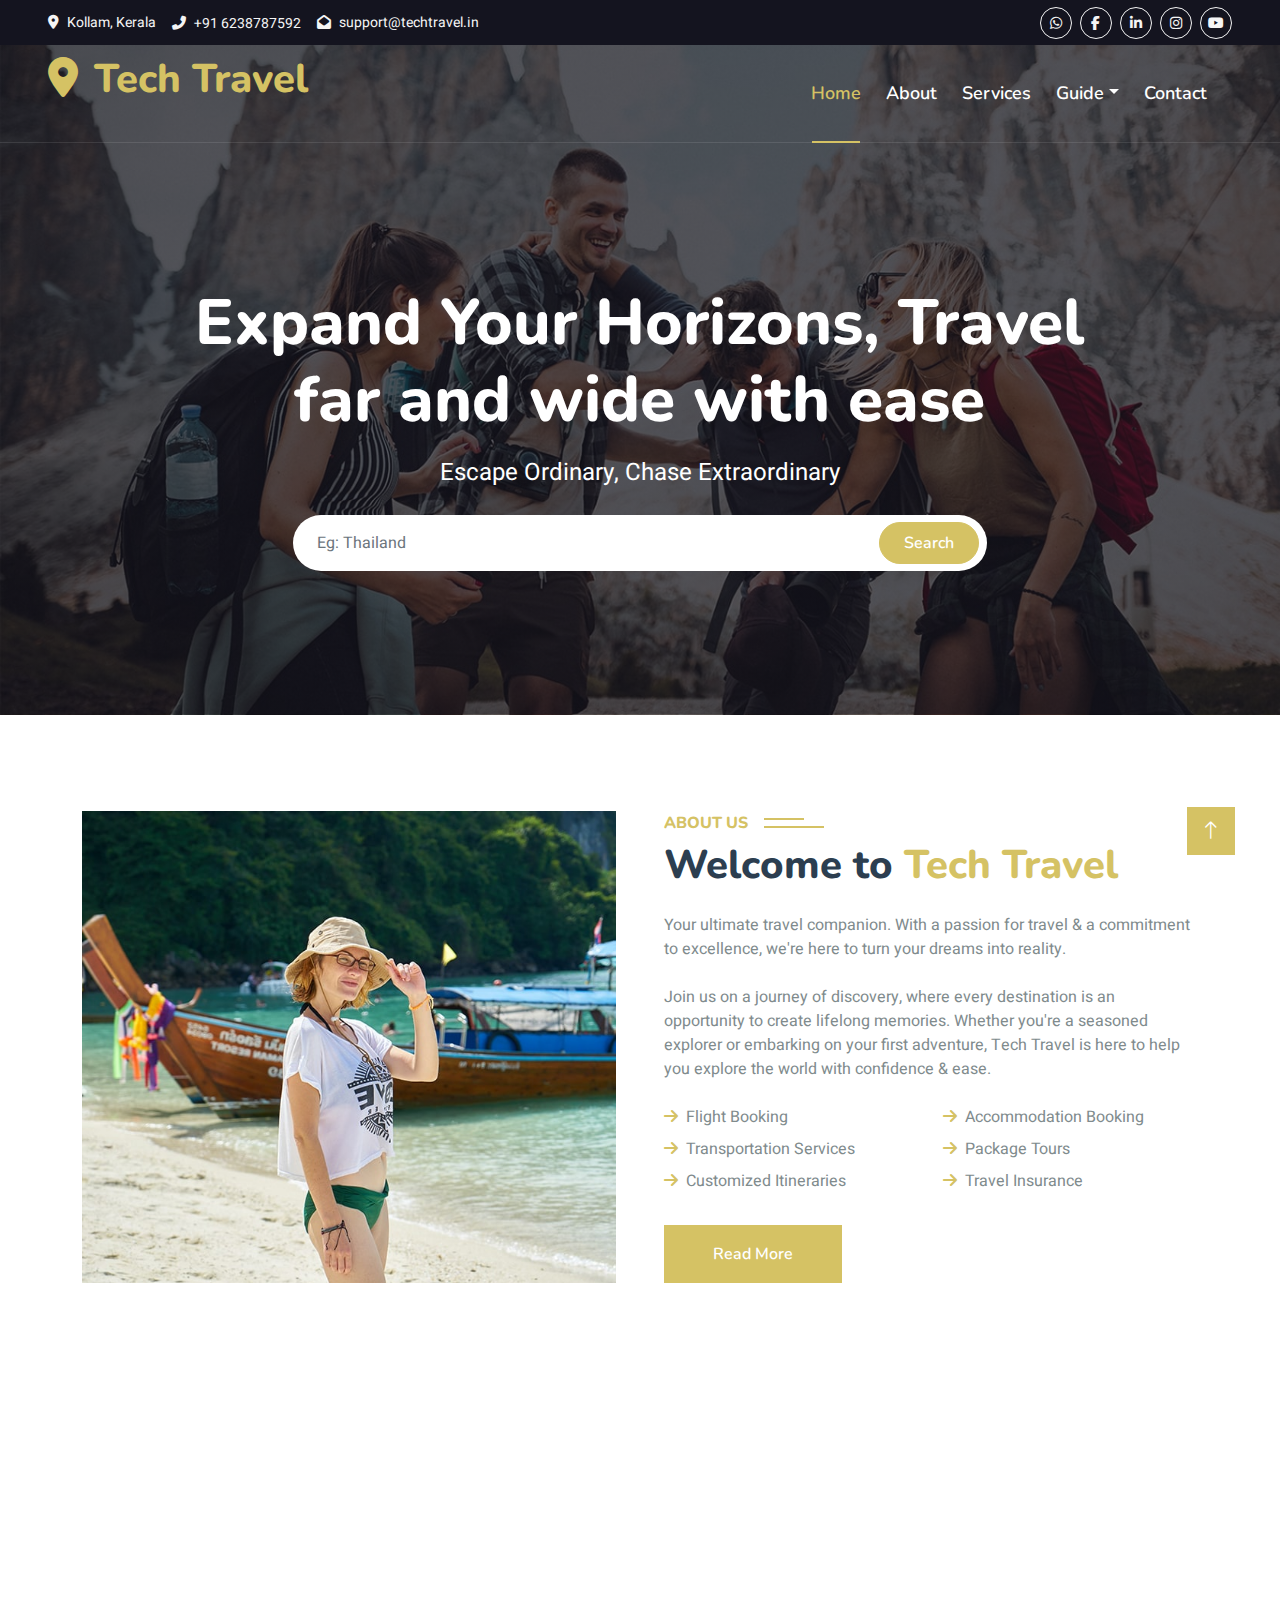
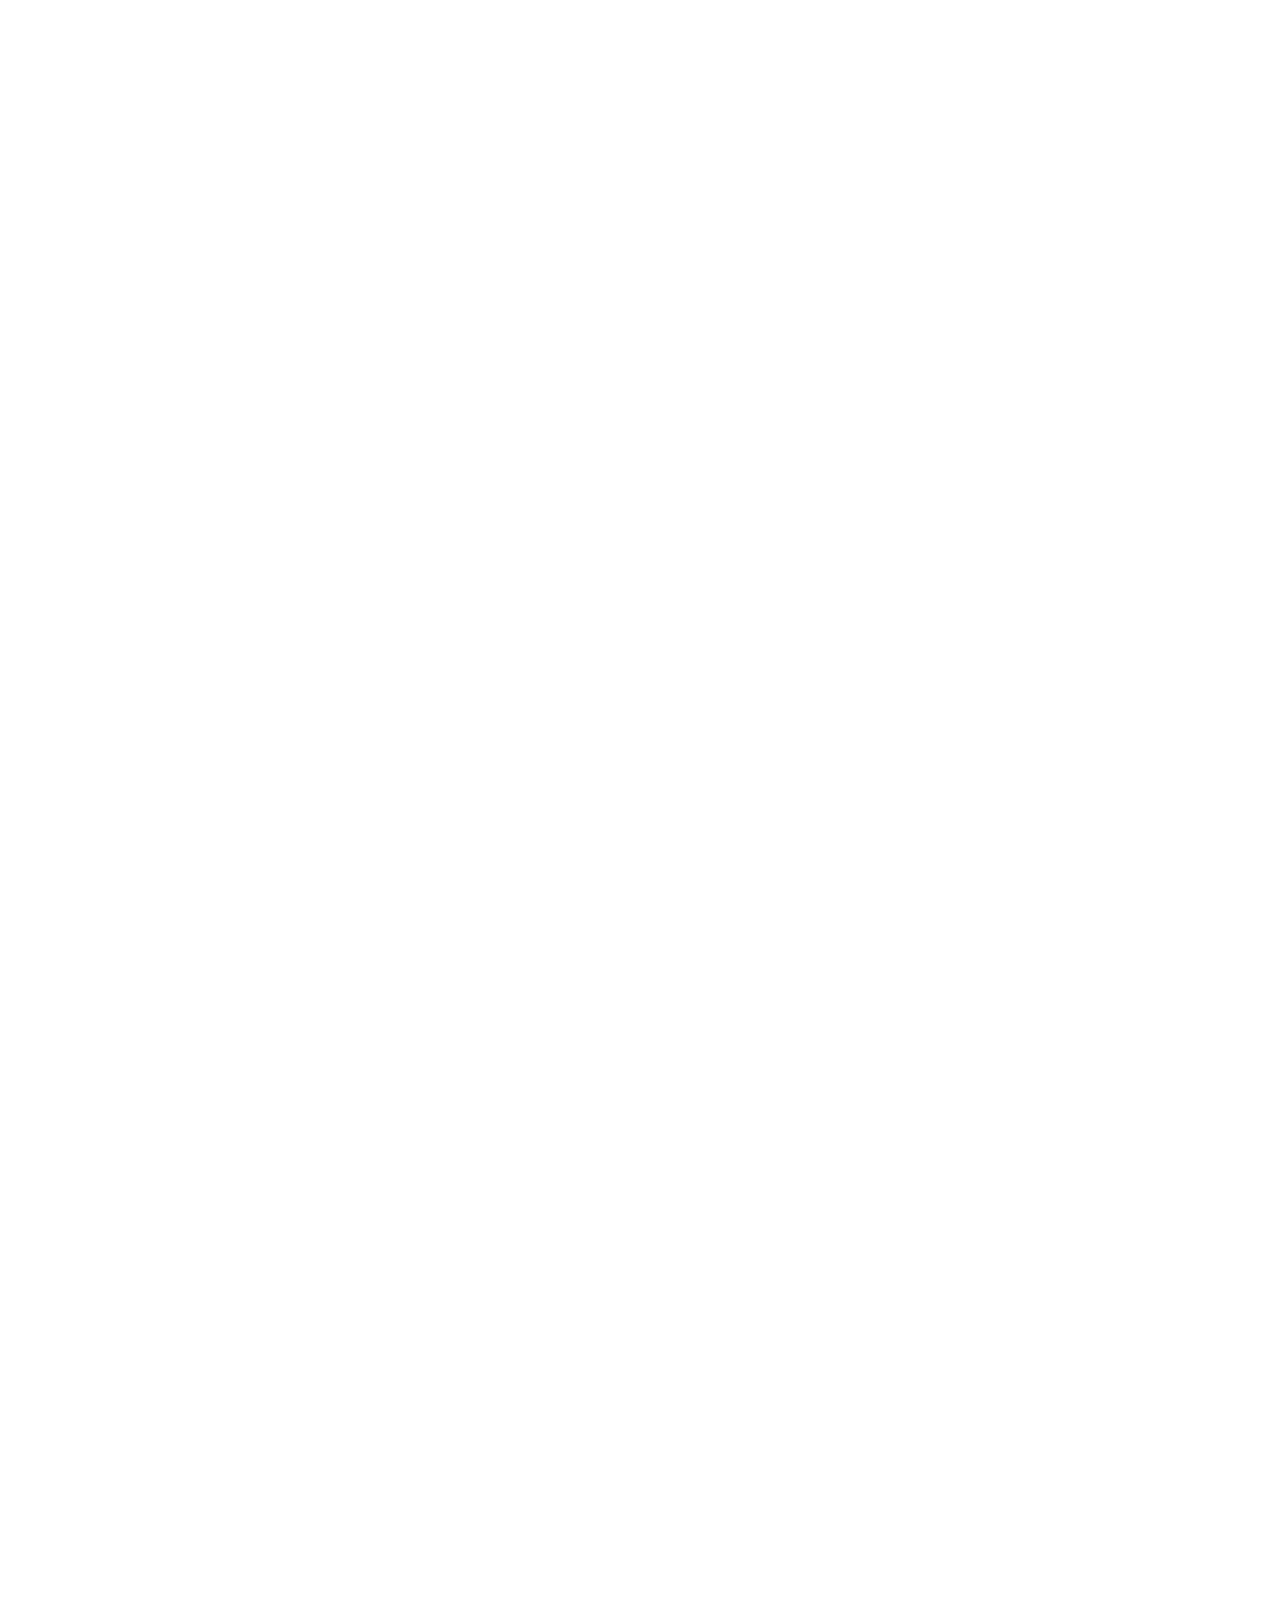
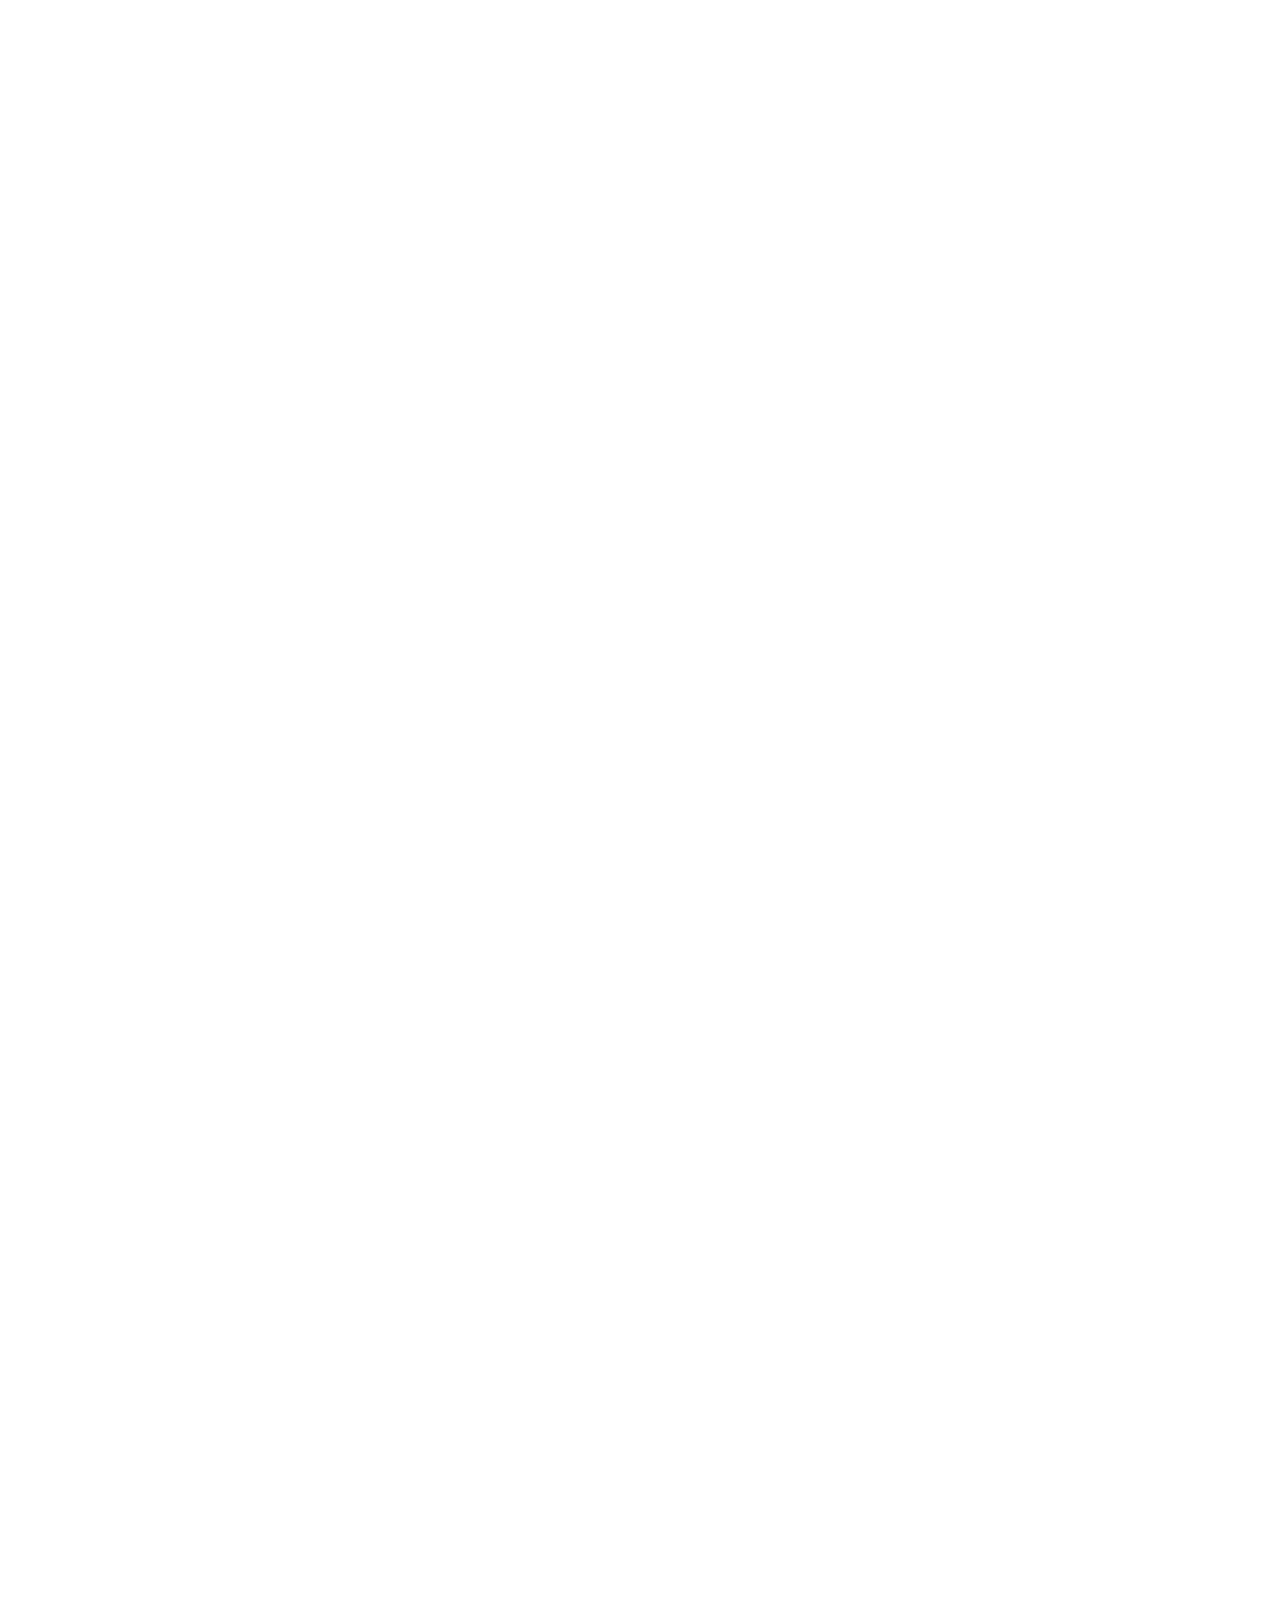
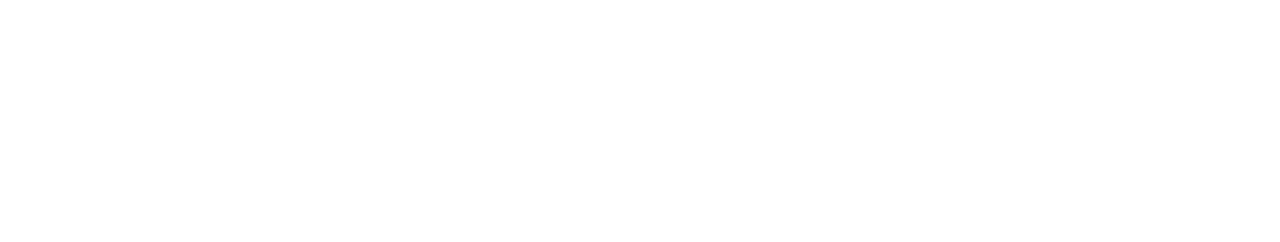
<file: index.html>
<!DOCTYPE html>
<html lang="en">

<head>
    <meta charset="utf-8">
    <title>Tech Travel - Travel Agency</title>
    <meta content="width=device-width, initial-scale=1.0" name="viewport">
    <meta content="" name="keywords">
    <meta content="techtravel" name="description">
    <!-- Favicon -->
    <link href="img/favicon.ico" rel="icon">

    <!-- Google Web Fonts -->
    <link rel="preconnect" href="https://fonts.googleapis.com">
    <link rel="preconnect" href="https://fonts.gstatic.com" crossorigin>
    <link href="https://fonts.googleapis.com/css2?family=Heebo:wght@400;500;600&family=Nunito:wght@600;700;800&display=swap" rel="stylesheet">

    <!-- Icon Font Stylesheet -->
    <link href="https://cdnjs.cloudflare.com/ajax/libs/font-awesome/6.5.2/css/all.min.css" rel="stylesheet">
    <link href="https://cdn.jsdelivr.net/npm/bootstrap-icons@1.4.1/font/bootstrap-icons.css" rel="stylesheet">

    <!-- Libraries Stylesheet -->
    <link href="lib/animate/animate.min.css" rel="stylesheet">
    <link href="lib/owlcarousel/assets/owl.carousel.min.css" rel="stylesheet">
    <link href="lib/tempusdominus/css/tempusdominus-bootstrap-4.min.css" rel="stylesheet" />

    <!-- Customized Bootstrap Stylesheet -->
    <link href="css/bootstrap.min.css" rel="stylesheet">

    <!-- Template Stylesheet -->
    <link href="css/style.css" rel="stylesheet">
    <script src="https://code.jquery.com/jquery-3.4.1.min.js"></script>
    <script>

        $(function () {
          $("#commontop").load("common/topbar.html");
          $("#commontitle").load("common/title.html");
          $("#commonfooter").load("common/footer.html");
        });
    
      </script>
</head>

<body>
    <!-- Spinner Start -->
    <div id="spinner" class="show bg-white position-fixed translate-middle w-100 vh-100 top-50 start-50 d-flex align-items-center justify-content-center">
        <div class="spinner-border text-primary" style="width: 3rem; height: 3rem;" role="status">
            <span class="sr-only">Loading...</span>
        </div>
    </div>
    <!-- Spinner End -->

    <div id="commontop">
        <!-- ======= Header Loading from JQuery ======= -->
      </div>
    


    <!-- Navbar & Hero Start -->
    <div class="container-fluid position-relative p-0">
        <nav class="navbar navbar-expand-lg navbar-light px-4 px-lg-5 py-3 py-lg-0">
              <div id="commontitle"></div> 
            <button class="navbar-toggler" type="button" data-bs-toggle="collapse" data-bs-target="#navbarCollapse">
                <span class="fa fa-bars"></span>
            </button>
            <div class="collapse navbar-collapse" id="navbarCollapse">
                <div class="navbar-nav ms-auto py-0">
                    <a href="index.html" class="nav-item nav-link active">Home</a>
                    <a href="about.html" class="nav-item nav-link">About</a>
                    <a href="service.html" class="nav-item nav-link">Services</a>
                
                    <div class="nav-item dropdown">
                        <a href="#" class="nav-link dropdown-toggle" data-bs-toggle="dropdown">Guide</a>
                        <div class="dropdown-menu m-0">
                            <a href="destination.html" class="dropdown-item">Destination</a>
                            <a href="booking.html" class="dropdown-item">Booking</a>
                            <!-- <a href="team.html" class="dropdown-item">Travel Guides</a> -->
                            <!-- <a href="testimonial.html" class="dropdown-item">Testimonial</a> -->
                            <!-- <a href="404.html" class="dropdown-item">404 Page</a> -->
                        </div>
                    </div>
                    <a href="contact.html" class="nav-item nav-link">Contact</a>
                </div>
                <!-- <a href="" class="btn btn-primary rounded-pill py-2 px-4">Register</a> -->
            </div>
        </nav>

        <div class="container-fluid bg-primary py-5 mb-5 hero-header">
            <div class="container py-5">
                <div class="row justify-content-center py-5">
                    <div class="col-lg-10 pt-lg-5 mt-lg-5 text-center">
                        <h1 class="display-3 text-white mb-3 animated slideInDown">Expand Your Horizons, Travel far and wide with ease</h1>
                        <p class="fs-4 text-white mb-4 animated slideInDown">Escape Ordinary, Chase Extraordinary</p>
                        <div class="position-relative w-75 mx-auto animated slideInDown">
                            <input class="form-control border-0 rounded-pill w-100 py-3 ps-4 pe-5" type="text" placeholder="Eg: Thailand">
                            <button type="button" class="btn btn-primary rounded-pill py-2 px-4 position-absolute top-0 end-0 me-2" style="margin-top: 7px;">Search</button>
                        </div>
                    </div>
                </div>
            </div>
        </div>
    </div>
    <!-- Navbar & Hero End -->


    <!-- About Start -->
    <div class="container-xxl py-5">
        <div class="container">
            <div class="row g-5">
                <div class="col-lg-6 wow fadeInUp" data-wow-delay="0.1s" style="min-height: 400px;">
                    <div class="position-relative h-100">
                        <img class="img-fluid position-absolute w-100 h-100" src="img/about.jpg" alt="" style="object-fit: cover;">
                    </div>
                </div>
                <div class="col-lg-6 wow fadeInUp" data-wow-delay="0.3s">
                    <h6 class="section-title bg-white text-start text-primary pe-3">About Us</h6>
                    <h1 class="mb-4">Welcome to <span class="text-primary">Tech Travel</span></h1>
                    <p class="mb-4">Your ultimate travel companion. With a passion for travel & a commitment to excellence, we're here to turn your dreams into reality. </p>
                    <p class="mb-4">Join us on a journey of discovery, where every destination is an opportunity to create lifelong memories. Whether you're a seasoned explorer or embarking on your first adventure, Tech Travel is here to help you explore the world with confidence & ease. </p>
                    <div class="row gy-2 gx-4 mb-4">
                        <div class="col-sm-6">
                            <p class="mb-0"><i class="fa fa-arrow-right text-primary me-2"></i>Flight Booking</p>
                        </div>
                        <div class="col-sm-6">
                            <p class="mb-0"><i class="fa fa-arrow-right text-primary me-2"></i>Accommodation Booking</p>
                        </div>
                        <div class="col-sm-6">
                            <p class="mb-0"><i class="fa fa-arrow-right text-primary me-2"></i>Transportation Services</p>
                        </div>
                        <div class="col-sm-6">
                            <p class="mb-0"><i class="fa fa-arrow-right text-primary me-2"></i>Package Tours</p>
                        </div>
                        <div class="col-sm-6">
                            <p class="mb-0"><i class="fa fa-arrow-right text-primary me-2"></i>Customized Itineraries</p>
                        </div>
                        <div class="col-sm-6">
                            <p class="mb-0"><i class="fa fa-arrow-right text-primary me-2"></i>Travel Insurance </p>
                        </div>
                    </div>
                    <a class="btn btn-primary py-3 px-5 mt-2" href="">Read More</a>
                </div>
            </div>
        </div>
    </div>
    <!-- About End -->


    <!-- Service Start -->
    <div class="container-xxl py-5">
        <div class="container">
            <div class="text-center wow fadeInUp" data-wow-delay="0.1s">
                <h6 class="section-title bg-white text-center text-primary px-3">Services</h6>
                <h1 class="mb-5">Our Services</h1>
            </div>
            <div class="row g-4">
                <div class="col-lg-3 col-sm-6 wow fadeInUp" data-wow-delay="0.1s">
                    <div class="service-item rounded pt-3">
                        <div class="p-4">
                            <i class="fa fa-3x fa-globe text-primary mb-4"></i>
                            <h5>WorldWide Tours</h5>
                            <p>Your global gateway to unforgettable adventures. We provide flight tickets, as well as bus and train tickets.</p>
                        </div>
                    </div>
                </div>
                <div class="col-lg-3 col-sm-6 wow fadeInUp" data-wow-delay="0.3s">
                    <div class="service-item rounded pt-3">
                        <div class="p-4">
                            <i class="fa fa-3x fa-hotel text-primary mb-4"></i>
                            <h5>Hotel Reservation</h5>
                            <p>Your seamless stay starts here, with tailored accommodations for every traveler.</p>
                        </div>
                    </div>
                </div>
                <div class="col-lg-3 col-sm-6 wow fadeInUp" data-wow-delay="0.5s">
                    <div class="service-item rounded pt-3">
                        <div class="p-4">
                            <i class="fa fa-3x fa-solid fa-route text-primary mb-4"></i>
                            <h5>Travel Guides</h5>
                            <p>Your personalized roadmap to adventure, offering expert insights and tailored recommendations for unforgettable journeys.</p>
                        </div>
                    </div>
                </div>
                <div class="col-lg-3 col-sm-6 wow fadeInUp" data-wow-delay="0.7s">
                    <div class="service-item rounded pt-3">
                        <div class="p-4">
                            <i class="fa fa-3x fa-solid fa-map-pin text-primary mb-4"></i>
                            <h5>Customized Itineraries</h5>
                            <p>Creating personalized travel itinararies tailored to individual preferences, interests & budget.</p>
                        </div>
                    </div>
                </div>
                <div class="col-lg-3 col-sm-6 wow fadeInUp" data-wow-delay="0.1s">
                    <div class="service-item rounded pt-3">
                        <div class="p-4">
                            <i class="fa fa-3x fa-map text-primary mb-4"></i>
                            <h5>Visa Assistance</h5>
                            <p>Providing guidance & assistance with visa applications, including required documentation & procedures.</p>
                        </div>
                    </div>
                </div>
                <div class="col-lg-3 col-sm-6 wow fadeInUp" data-wow-delay="0.3s">
                    <div class="service-item rounded pt-3">
                        <div class="p-4">
                            <i class="fa fa-3x fa-solid fa-users-line text-primary mb-4"></i>
                            <h5>Group Travel</h5>
                            <p>Organizing group trips for family reunions, school excursions, or special interest groups including group discounts & customised experiences. </p>
                        </div>
                    </div>
                </div>
                <div class="col-lg-3 col-sm-6 wow fadeInUp" data-wow-delay="0.5s">
                    <div class="service-item rounded pt-3">
                        <div class="p-4">
                            <i class="fa fa-3x fa-solid fa-umbrella-beach text-primary mb-4"></i>
                            <h5>Honeymoon Packages</h5>
                            <p>Specialized services for couples planning honeymoon trips including destination selection and accomodations.</p>
                        </div>
                    </div>
                </div>
                <div class="col-lg-3 col-sm-6 wow fadeInUp" data-wow-delay="0.7s">
                    <div class="service-item rounded pt-3">
                        <div class="p-4">
                            <i class="fa fa-3x fa-solid fa-utensils text-primary mb-4"></i>
                            <h5>Airport Lounge Access</h5>
                            <p>Airport lounge access offers travelers with premium amenities and relaxation before their flight.</p>
                        </div>
                    </div>
                </div>
            </div>
        </div>
    </div>
    <!-- Service End -->


    <!-- Destination Start -->
    <div class="container-xxl py-5 destination">
        <div class="container">
            <div class="text-center wow fadeInUp" data-wow-delay="0.1s">
                <h6 class="section-title bg-white text-center text-primary px-3">Destination</h6>
                <h1 class="mb-5">Popular Destination</h1>
            </div>
            <div class="row g-3">
                <div class="col-lg-7 col-md-6">
                    <div class="row g-3">
                        <div class="col-lg-12 col-md-12 wow zoomIn" data-wow-delay="0.1s">
                            <a class="position-relative d-block overflow-hidden" href="">
                                <img class="img-fluid" src="img/destination-1.jpg" alt="">
                                <div class="bg-white text-danger fw-bold position-absolute top-0 start-0 m-3 py-1 px-2">30% OFF</div>
                                <div class="bg-white text-primary fw-bold position-absolute bottom-0 end-0 m-3 py-1 px-2">Thailand</div>
                            </a>
                        </div>
                        <div class="col-lg-6 col-md-12 wow zoomIn" data-wow-delay="0.3s">
                            <a class="position-relative d-block overflow-hidden" href="">
                                <img class="img-fluid" src="img/destination-2.jpg" alt="">
                                <div class="bg-white text-danger fw-bold position-absolute top-0 start-0 m-3 py-1 px-2">25% OFF</div>
                                <div class="bg-white text-primary fw-bold position-absolute bottom-0 end-0 m-3 py-1 px-2">Malaysia</div>
                            </a>
                        </div>
                        <div class="col-lg-6 col-md-12 wow zoomIn" data-wow-delay="0.5s">
                            <a class="position-relative d-block overflow-hidden" href="">
                                <img class="img-fluid" src="img/destination-3.jpg" alt="">
                                <div class="bg-white text-danger fw-bold position-absolute top-0 start-0 m-3 py-1 px-2">35% OFF</div>
                                <div class="bg-white text-primary fw-bold position-absolute bottom-0 end-0 m-3 py-1 px-2">Australia</div>
                            </a>
                        </div>
                    </div>
                </div>
                <div class="col-lg-5 col-md-6 wow zoomIn" data-wow-delay="0.7s" style="min-height: 350px;">
                    <a class="position-relative d-block h-100 overflow-hidden" href="">
                        <img class="img-fluid position-absolute w-100 h-100" src="img/destination-4.jpg" alt="" style="object-fit: cover;">
                        <div class="bg-white text-danger fw-bold position-absolute top-0 start-0 m-3 py-1 px-2">20% OFF</div>
                        <div class="bg-white text-primary fw-bold position-absolute bottom-0 end-0 m-3 py-1 px-2">Indonesia</div>
                    </a>
                </div>
            </div>
        </div>
    </div>
    <!-- Destination Start -->




    <!-- Booking Start -->
    <div class="container-xxl py-5 wow fadeInUp" data-wow-delay="0.1s">
        <div class="container">
            <div class="booking p-5">
                <div class="row g-5 align-items-center">
                    <div class="col-md-6 text-white">
                        <h6 class="text-white text-uppercase">Booking</h6>
                        <h1 class="text-white mb-4">Online Booking</h1>
                        <p class="mb-4">Embark on your next journey with ease using our comprehensive online booking platform. From flights and accommodations to tours and activities, plan every detail of your adventure effortlessly.</p>
                        <p class="mb-4"> Start exploring now and make your travel dreams into reality, Just a click will reach us to you and let us plan your journey together with Tech Travel.</p>
                        <a class="btn btn-outline-light py-3 px-5 mt-2" href="">Read More</a>
                    </div>
                    <div class="col-md-6">
                        <h1 class="text-white mb-4">Book A Tour</h1>
                        <form>
                            <div class="row g-3">
                                <div class="col-md-6">
                                    <div class="form-floating">
                                        <input type="text" class="form-control bg-transparent" id="name" placeholder="Your Name">
                                        <label for="name">Your Name</label>
                                    </div>
                                </div>
                                <div class="col-md-6">
                                    <div class="form-floating">
                                        <input type="email" class="form-control bg-transparent" id="email" placeholder="Your Email">
                                        <label for="email">Your Email</label>
                                    </div>
                                </div>
                                <div class="col-md-6">
                                    <div class="form-floating date" id="date3" data-target-input="nearest">
                                        <input type="text" class="form-control bg-transparent datetimepicker-input" id="datetime" placeholder="Date & Time" data-target="#date3" data-toggle="datetimepicker" />
                                        <label for="datetime">Date & Time</label>
                                    </div>
                                </div>
                                <div class="col-md-6">
                                    <div class="form-floating">
                                        <select class="form-select bg-transparent" id="select1">
                                            <option value="1">Destination 1</option>
                                            <option value="2">Destination 2</option>
                                            <option value="3">Destination 3</option>
                                        </select>
                                        <label for="select1">Destination</label>
                                    </div>
                                </div>
                                <div class="col-12">
                                    <div class="form-floating">
                                        <textarea class="form-control bg-transparent" placeholder="Special Request" id="message" style="height: 100px"></textarea>
                                        <label for="message">Special Request</label>
                                    </div>
                                </div>
                                <div class="col-12">
                                    <button class="btn btn-outline-light w-100 py-3" type="submit">Book Now</button>
                                </div>
                            </div>
                        </form>
                    </div>
                </div>
            </div>
        </div>
    </div>
    <!-- Booking Start -->


    <!-- Process Start -->
    <div class="container-xxl py-5">
        <div class="container">
            <div class="text-center pb-4 wow fadeInUp" data-wow-delay="0.1s">
                <h6 class="section-title bg-white text-center text-primary px-3">Process</h6>
                <h1 class="mb-5">3 Easy Steps</h1>
            </div>
            <div class="row gy-5 gx-4 justify-content-center">
                <div class="col-lg-4 col-sm-6 text-center pt-4 wow fadeInUp" data-wow-delay="0.1s">
                    <div class="position-relative border border-primary pt-5 pb-4 px-4">
                        <div class="d-inline-flex align-items-center justify-content-center bg-primary rounded-circle position-absolute top-0 start-50 translate-middle shadow" style="width: 100px; height: 100px;">
                            <i class="fa fa-globe fa-3x text-white"></i>
                        </div>
                        <h5 class="mt-4">Choose A Destination</h5>
                        <hr class="w-25 mx-auto bg-primary mb-1">
                        <hr class="w-50 mx-auto bg-primary mt-0">
                        <p class="mb-0">Reach out to us, We will help you to choose your destination and plan your entire journey.</p>
                    </div>
                </div>
                <div class="col-lg-4 col-sm-6 text-center pt-4 wow fadeInUp" data-wow-delay="0.3s">
                    <div class="position-relative border border-primary pt-5 pb-4 px-4">
                        <div class="d-inline-flex align-items-center justify-content-center bg-primary rounded-circle position-absolute top-0 start-50 translate-middle shadow" style="width: 100px; height: 100px;">
                            <i class="fa fa-dollar-sign fa-3x text-white"></i>
                        </div>
                        <h5 class="mt-4">Pay Online</h5>
                        <hr class="w-25 mx-auto bg-primary mb-1">
                        <hr class="w-50 mx-auto bg-primary mt-0">
                        <p class="mb-0">Enjoy the convenience of instant confirmation and peace of mind as you plan your journey.</p>
                    </div>
                </div>
                <div class="col-lg-4 col-sm-6 text-center pt-4 wow fadeInUp" data-wow-delay="0.5s">
                    <div class="position-relative border border-primary pt-5 pb-4 px-4">
                        <div class="d-inline-flex align-items-center justify-content-center bg-primary rounded-circle position-absolute top-0 start-50 translate-middle shadow" style="width: 100px; height: 100px;">
                            <i class="fa fa-plane fa-3x text-white"></i>
                        </div>
                        <h5 class="mt-4">Start Your Journey</h5>
                        <hr class="w-25 mx-auto bg-primary mb-1">
                        <hr class="w-50 mx-auto bg-primary mt-0">
                        <p class="mb-0">Dive into a world of possibilities with our curated travel experiences. Let the adventure unfold!</p>
                    </div>
                </div>
            </div>
        </div>
    </div>
    <!-- Process Start -->


    <!-- Team Start -->
    <div class="container-xxl py-5">
        <div class="container">
            <div class="text-center wow fadeInUp" data-wow-delay="0.1s">
                <h6 class="section-title bg-white text-center text-primary px-3">Travel Guide</h6>
                <h1 class="mb-5">Meet Our Guide</h1>
            </div>
            <div class="row g-4">
                <div class="col-lg-3 col-md-6 wow fadeInUp" data-wow-delay="0.1s">
                    <div class="team-item">
                        <div class="overflow-hidden">
                            <img class="img-fluid" src="img/team-1.jpg" alt="">
                        </div>
                        <div class="position-relative d-flex justify-content-center" style="margin-top: -19px;">
                            <a class="btn btn-square mx-1" href=""><i class="fab fa-facebook-f"></i></a>
                            <a class="btn btn-square mx-1" href=""><i class="fab fa-twitter"></i></a>
                            <a class="btn btn-square mx-1" href=""><i class="fab fa-instagram"></i></a>
                        </div>
                        <div class="text-center p-4">
                            <h5 class="mb-0">Full Name</h5>
                            <small>Designation</small>
                        </div>
                    </div>
                </div>
                <div class="col-lg-3 col-md-6 wow fadeInUp" data-wow-delay="0.3s">
                    <div class="team-item">
                        <div class="overflow-hidden">
                            <img class="img-fluid" src="img/team-2.jpg" alt="">
                        </div>
                        <div class="position-relative d-flex justify-content-center" style="margin-top: -19px;">
                            <a class="btn btn-square mx-1" href=""><i class="fab fa-facebook-f"></i></a>
                            <a class="btn btn-square mx-1" href=""><i class="fab fa-twitter"></i></a>
                            <a class="btn btn-square mx-1" href=""><i class="fab fa-instagram"></i></a>
                        </div>
                        <div class="text-center p-4">
                            <h5 class="mb-0">Full Name</h5>
                            <small>Designation</small>
                        </div>
                    </div>
                </div>
                <div class="col-lg-3 col-md-6 wow fadeInUp" data-wow-delay="0.5s">
                    <div class="team-item">
                        <div class="overflow-hidden">
                            <img class="img-fluid" src="img/team-3.jpg" alt="">
                        </div>
                        <div class="position-relative d-flex justify-content-center" style="margin-top: -19px;">
                            <a class="btn btn-square mx-1" href=""><i class="fab fa-facebook-f"></i></a>
                            <a class="btn btn-square mx-1" href=""><i class="fab fa-twitter"></i></a>
                            <a class="btn btn-square mx-1" href=""><i class="fab fa-instagram"></i></a>
                        </div>
                        <div class="text-center p-4">
                            <h5 class="mb-0">Full Name</h5>
                            <small>Designation</small>
                        </div>
                    </div>
                </div>
                <div class="col-lg-3 col-md-6 wow fadeInUp" data-wow-delay="0.7s">
                    <div class="team-item">
                        <div class="overflow-hidden">
                            <img class="img-fluid" src="img/team-4.jpg" alt="">
                        </div>
                        <div class="position-relative d-flex justify-content-center" style="margin-top: -19px;">
                            <a class="btn btn-square mx-1" href=""><i class="fab fa-facebook-f"></i></a>
                            <a class="btn btn-square mx-1" href=""><i class="fab fa-twitter"></i></a>
                            <a class="btn btn-square mx-1" href=""><i class="fab fa-instagram"></i></a>
                        </div>
                        <div class="text-center p-4">
                            <h5 class="mb-0">Full Name</h5>
                            <small>Designation</small>
                        </div>
                    </div>
                </div>
            </div>
        </div>
    </div>
    <!-- Team End -->


    <!-- Testimonial Start -->
   
    <!-- Testimonial End -->
        

    <!-- Footer Start -->
      <div id="commonfooter"></div>
    <!-- Footer End -->


    <!-- Back to Top -->
    <a href="#" class="btn btn-lg btn-primary btn-lg-square back-to-top"><i class="bi bi-arrow-up"></i></a>


    <!-- JavaScript Libraries -->
    
    <script src="https://cdn.jsdelivr.net/npm/bootstrap@5.0.0/dist/js/bootstrap.bundle.min.js"></script>
    <script src="lib/wow/wow.min.js"></script>
    <script src="lib/easing/easing.min.js"></script>
    <script src="lib/waypoints/waypoints.min.js"></script>
    <script src="lib/owlcarousel/owl.carousel.min.js"></script>
    <script src="lib/tempusdominus/js/moment.min.js"></script>
    <script src="lib/tempusdominus/js/moment-timezone.min.js"></script>
    <script src="lib/tempusdominus/js/tempusdominus-bootstrap-4.min.js"></script>

    <!-- Template Javascript -->
    <script src="js/main.js"></script>
    
    <script type="text/javascript" src="https://chatterpal.me/build/js/chatpal.js?8.3" integrity="sha384-+YIWcPZjPZYuhrEm13vJJg76TIO/g7y5B14VE35zhQdrojfD9dPemo7q6vnH44FR" crossorigin="anonymous" data-cfasync="false"></script>
<script>
var chatPal = new ChatPal({embedId: 'WQEb3R54Nz6q', remoteBaseUrl: 'https://chatterpal.me/', version: '8.3'});
</script>

</body>

</html>
</file>
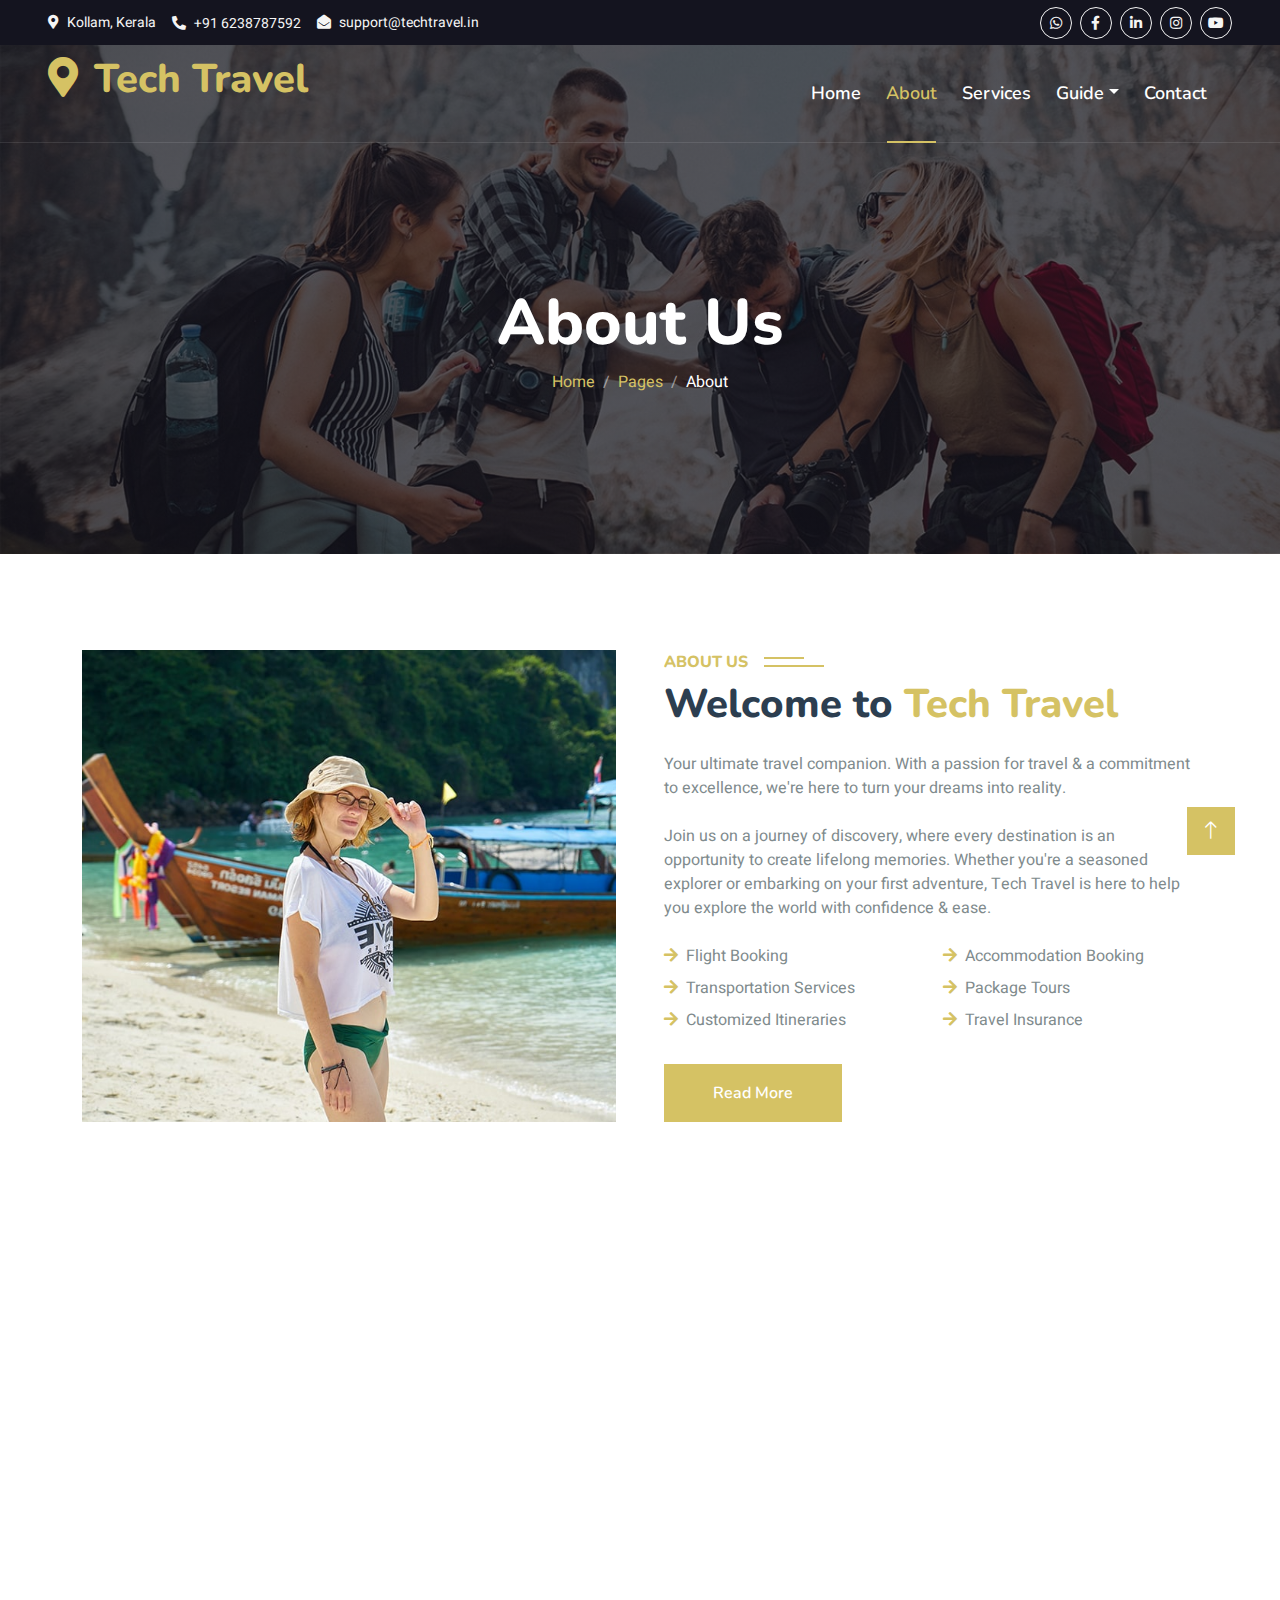
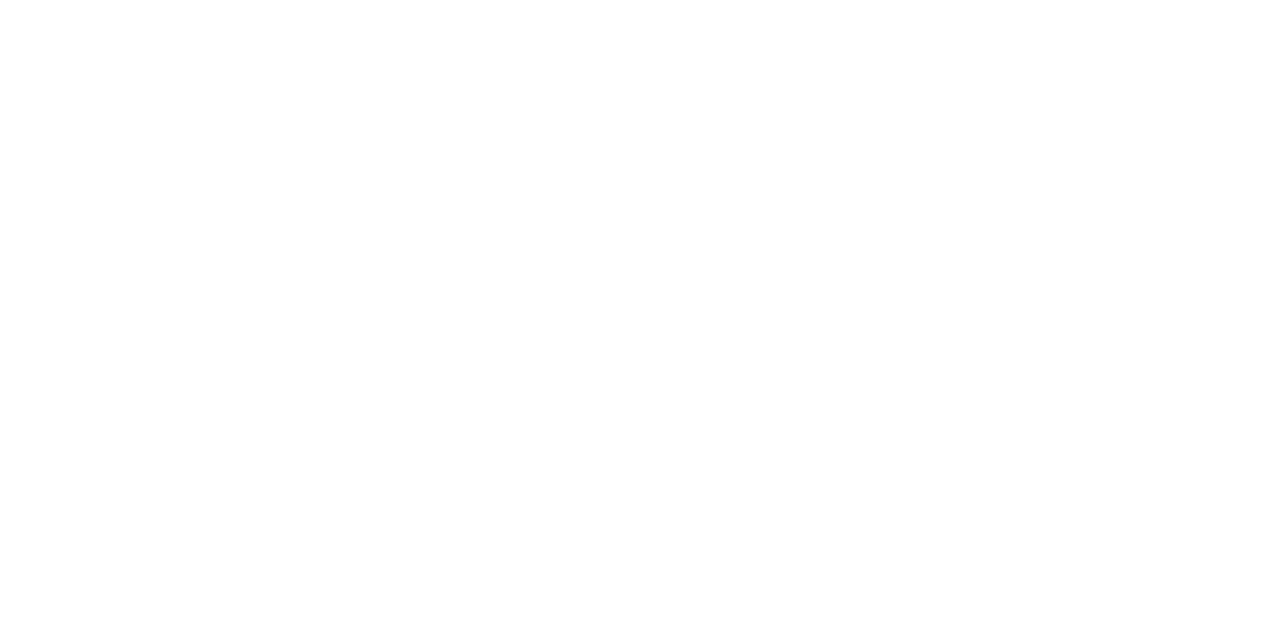
<file: about.html>
<!DOCTYPE html>
<html lang="en">

<head>
    <meta charset="utf-8">
    <title>Tourist - Travel Agency HTML Template</title>
    <meta content="width=device-width, initial-scale=1.0" name="viewport">
    <meta content="" name="keywords">
    <meta content="" name="description">

    <!-- Favicon -->
    <link href="img/favicon.ico" rel="icon">

    <!-- Google Web Fonts -->
    <link rel="preconnect" href="https://fonts.googleapis.com">
    <link rel="preconnect" href="https://fonts.gstatic.com" crossorigin>
    <link href="https://fonts.googleapis.com/css2?family=Heebo:wght@400;500;600&family=Nunito:wght@600;700;800&display=swap" rel="stylesheet">

    <!-- Icon Font Stylesheet -->
    <link href="https://cdnjs.cloudflare.com/ajax/libs/font-awesome/5.10.0/css/all.min.css" rel="stylesheet">
    <link href="https://cdn.jsdelivr.net/npm/bootstrap-icons@1.4.1/font/bootstrap-icons.css" rel="stylesheet">

    <!-- Libraries Stylesheet -->
    <link href="lib/animate/animate.min.css" rel="stylesheet">
    <link href="lib/owlcarousel/assets/owl.carousel.min.css" rel="stylesheet">
    <link href="lib/tempusdominus/css/tempusdominus-bootstrap-4.min.css" rel="stylesheet" />

    <!-- Customized Bootstrap Stylesheet -->
    <link href="css/bootstrap.min.css" rel="stylesheet">

    <!-- Template Stylesheet -->
    <link href="css/style.css" rel="stylesheet">
    <script src="https://code.jquery.com/jquery-3.4.1.min.js"></script>
    <script>

        $(function () {
          $("#commontop").load("common/topbar.html");
          $("#commontitle").load("common/title.html");
          $("#commonfooter").load("common/footer.html");
        });
    
      </script>
</head>

<body>
    <!-- Spinner Start -->
    <div id="spinner" class="show bg-white position-fixed translate-middle w-100 vh-100 top-50 start-50 d-flex align-items-center justify-content-center">
        <div class="spinner-border text-primary" style="width: 3rem; height: 3rem;" role="status">
            <span class="sr-only">Loading...</span>
        </div>
    </div>
    <!-- Spinner End -->


    <!-- Topbar Start -->
    <div id="commontop">
        <!-- ======= Header Loading from JQuery ======= -->
      </div>
    <!-- Topbar End -->


    <!-- Navbar & Hero Start -->
    <div class="container-fluid position-relative p-0">
        <nav class="navbar navbar-expand-lg navbar-light px-4 px-lg-5 py-3 py-lg-0">
            <div id="commontitle"></div>
            <button class="navbar-toggler" type="button" data-bs-toggle="collapse" data-bs-target="#navbarCollapse">
                <span class="fa fa-bars"></span>
            </button>
            <div class="collapse navbar-collapse" id="navbarCollapse">
                <div class="navbar-nav ms-auto py-0">
                    <a href="index.html" class="nav-item nav-link">Home</a>
                    <a href="about.html" class="nav-item nav-link active">About</a>
                    <a href="service.html" class="nav-item nav-link">Services</a>
                    
                    <div class="nav-item dropdown">
                        <a href="#" class="nav-link dropdown-toggle" data-bs-toggle="dropdown">Guide</a>
                        <div class="dropdown-menu m-0">
                            <a href="destination.html" class="dropdown-item">Destination</a>
                            <a href="booking.html" class="dropdown-item">Booking</a>
                            <!-- <a href="team.html" class="dropdown-item">Travel Guides</a> -->
                            <!-- <a href="testimonial.html" class="dropdown-item">Testimonial</a> -->
                            <!-- <a href="404.html" class="dropdown-item">404 Page</a> -->
                        </div>
                    </div>
                    <a href="contact.html" class="nav-item nav-link">Contact</a>
                </div>
                <!-- <a href="" class="btn btn-primary rounded-pill py-2 px-4">Register</a> -->
            </div>
        </nav>

        <div class="container-fluid bg-primary py-5 mb-5 hero-header">
            <div class="container py-5">
                <div class="row justify-content-center py-5">
                    <div class="col-lg-10 pt-lg-5 mt-lg-5 text-center">
                        <h1 class="display-3 text-white animated slideInDown">About Us</h1>
                        <nav aria-label="breadcrumb">
                            <ol class="breadcrumb justify-content-center">
                                <li class="breadcrumb-item"><a href="#">Home</a></li>
                                <li class="breadcrumb-item"><a href="#">Pages</a></li>
                                <li class="breadcrumb-item text-white active" aria-current="page">About</li>
                            </ol>
                        </nav>
                    </div>
                </div>
            </div>
        </div>
    </div>
    <!-- Navbar & Hero End -->


    <!-- About Start -->
    <div class="container-xxl py-5">
        <div class="container">
            <div class="row g-5">
                <div class="col-lg-6 wow fadeInUp" data-wow-delay="0.1s" style="min-height: 400px;">
                    <div class="position-relative h-100">
                        <img class="img-fluid position-absolute w-100 h-100" src="img/about.jpg" alt="" style="object-fit: cover;">
                    </div>
                </div>
                <div class="col-lg-6 wow fadeInUp" data-wow-delay="0.3s">
                    <h6 class="section-title bg-white text-start text-primary pe-3">About Us</h6>
                    <h1 class="mb-4">Welcome to <span class="text-primary">Tech Travel</span></h1>
                    <p class="mb-4">Your ultimate travel companion. With a passion for travel & a commitment to excellence, we're here to turn your dreams into reality.</p>
                    <p class="mb-4">Join us on a journey of discovery, where every destination is an opportunity to create lifelong memories. Whether you're a seasoned explorer or embarking on your first adventure, Tech Travel is here to help you explore the world with confidence & ease.</p>
                    <div class="row gy-2 gx-4 mb-4">
                        <div class="col-sm-6">
                            <p class="mb-0"><i class="fa fa-arrow-right text-primary me-2"></i>Flight Booking</p>
                        </div>
                        <div class="col-sm-6">
                            <p class="mb-0"><i class="fa fa-arrow-right text-primary me-2"></i>Accommodation Booking</p>
                        </div>
                        <div class="col-sm-6">
                            <p class="mb-0"><i class="fa fa-arrow-right text-primary me-2"></i>Transportation Services</p>
                        </div>
                        <div class="col-sm-6">
                            <p class="mb-0"><i class="fa fa-arrow-right text-primary me-2"></i>Package Tours</p>
                        </div>
                        <div class="col-sm-6">
                            <p class="mb-0"><i class="fa fa-arrow-right text-primary me-2"></i>Customized Itineraries</p>
                        </div>
                        <div class="col-sm-6">
                            <p class="mb-0"><i class="fa fa-arrow-right text-primary me-2"></i>Travel Insurance</p>
                        </div>
                    </div>
                    <a class="btn btn-primary py-3 px-5 mt-2" href="">Read More</a>
                </div>
            </div>
        </div>
    </div>
    <!-- About End -->


    <!-- Team Start -->
    <div class="container-xxl py-5">
        <div class="container">
            <div class="text-center wow fadeInUp" data-wow-delay="0.1s">
                <h6 class="section-title bg-white text-center text-primary px-3">Travel Guide</h6>
                <h1 class="mb-5">Meet Our Guide</h1>
            </div>
            <div class="row g-4">
                <div class="col-lg-3 col-md-6 wow fadeInUp" data-wow-delay="0.1s">
                    <div class="team-item">
                        <div class="overflow-hidden">
                            <img class="img-fluid" src="img/team-1.jpg" alt="">
                        </div>
                        <div class="position-relative d-flex justify-content-center" style="margin-top: -19px;">
                            <a class="btn btn-square mx-1" href=""><i class="fab fa-facebook-f"></i></a>
                            <a class="btn btn-square mx-1" href=""><i class="fab fa-twitter"></i></a>
                            <a class="btn btn-square mx-1" href=""><i class="fab fa-instagram"></i></a>
                        </div>
                        <div class="text-center p-4">
                            <h5 class="mb-0">Full Name</h5>
                            <small>Designation</small>
                        </div>
                    </div>
                </div>
                <div class="col-lg-3 col-md-6 wow fadeInUp" data-wow-delay="0.3s">
                    <div class="team-item">
                        <div class="overflow-hidden">
                            <img class="img-fluid" src="img/team-2.jpg" alt="">
                        </div>
                        <div class="position-relative d-flex justify-content-center" style="margin-top: -19px;">
                            <a class="btn btn-square mx-1" href=""><i class="fab fa-facebook-f"></i></a>
                            <a class="btn btn-square mx-1" href=""><i class="fab fa-twitter"></i></a>
                            <a class="btn btn-square mx-1" href=""><i class="fab fa-instagram"></i></a>
                        </div>
                        <div class="text-center p-4">
                            <h5 class="mb-0">Full Name</h5>
                            <small>Designation</small>
                        </div>
                    </div>
                </div>
                <div class="col-lg-3 col-md-6 wow fadeInUp" data-wow-delay="0.5s">
                    <div class="team-item">
                        <div class="overflow-hidden">
                            <img class="img-fluid" src="img/team-3.jpg" alt="">
                        </div>
                        <div class="position-relative d-flex justify-content-center" style="margin-top: -19px;">
                            <a class="btn btn-square mx-1" href=""><i class="fab fa-facebook-f"></i></a>
                            <a class="btn btn-square mx-1" href=""><i class="fab fa-twitter"></i></a>
                            <a class="btn btn-square mx-1" href=""><i class="fab fa-instagram"></i></a>
                        </div>
                        <div class="text-center p-4">
                            <h5 class="mb-0">Full Name</h5>
                            <small>Designation</small>
                        </div>
                    </div>
                </div>
                <div class="col-lg-3 col-md-6 wow fadeInUp" data-wow-delay="0.7s">
                    <div class="team-item">
                        <div class="overflow-hidden">
                            <img class="img-fluid" src="img/team-4.jpg" alt="">
                        </div>
                        <div class="position-relative d-flex justify-content-center" style="margin-top: -19px;">
                            <a class="btn btn-square mx-1" href=""><i class="fab fa-facebook-f"></i></a>
                            <a class="btn btn-square mx-1" href=""><i class="fab fa-twitter"></i></a>
                            <a class="btn btn-square mx-1" href=""><i class="fab fa-instagram"></i></a>
                        </div>
                        <div class="text-center p-4">
                            <h5 class="mb-0">Full Name</h5>
                            <small>Designation</small>
                        </div>
                    </div>
                </div>
            </div>
        </div>
    </div>
    <!-- Team End -->
        

    <!-- Footer Start -->
      <div id="commonfooter"></div>
    <!-- Footer End -->


    <!-- Back to Top -->
    <a href="#" class="btn btn-lg btn-primary btn-lg-square back-to-top"><i class="bi bi-arrow-up"></i></a>


    <!-- JavaScript Libraries -->
    
    <script src="https://cdn.jsdelivr.net/npm/bootstrap@5.0.0/dist/js/bootstrap.bundle.min.js"></script>
    <script src="lib/wow/wow.min.js"></script>
    <script src="lib/easing/easing.min.js"></script>
    <script src="lib/waypoints/waypoints.min.js"></script>
    <script src="lib/owlcarousel/owl.carousel.min.js"></script>
    <script src="lib/tempusdominus/js/moment.min.js"></script>
    <script src="lib/tempusdominus/js/moment-timezone.min.js"></script>
    <script src="lib/tempusdominus/js/tempusdominus-bootstrap-4.min.js"></script>

    <!-- Template Javascript -->
    <script src="js/main.js"></script>
    <script type="text/javascript" src="https://chatterpal.me/build/js/chatpal.js?8.3" integrity="sha384-+YIWcPZjPZYuhrEm13vJJg76TIO/g7y5B14VE35zhQdrojfD9dPemo7q6vnH44FR" crossorigin="anonymous" data-cfasync="false"></script>
<script>
var chatPal = new ChatPal({embedId: 'WQEb3R54Nz6q', remoteBaseUrl: 'https://chatterpal.me/', version: '8.3'});
</script>
</body>

</html>
</file>
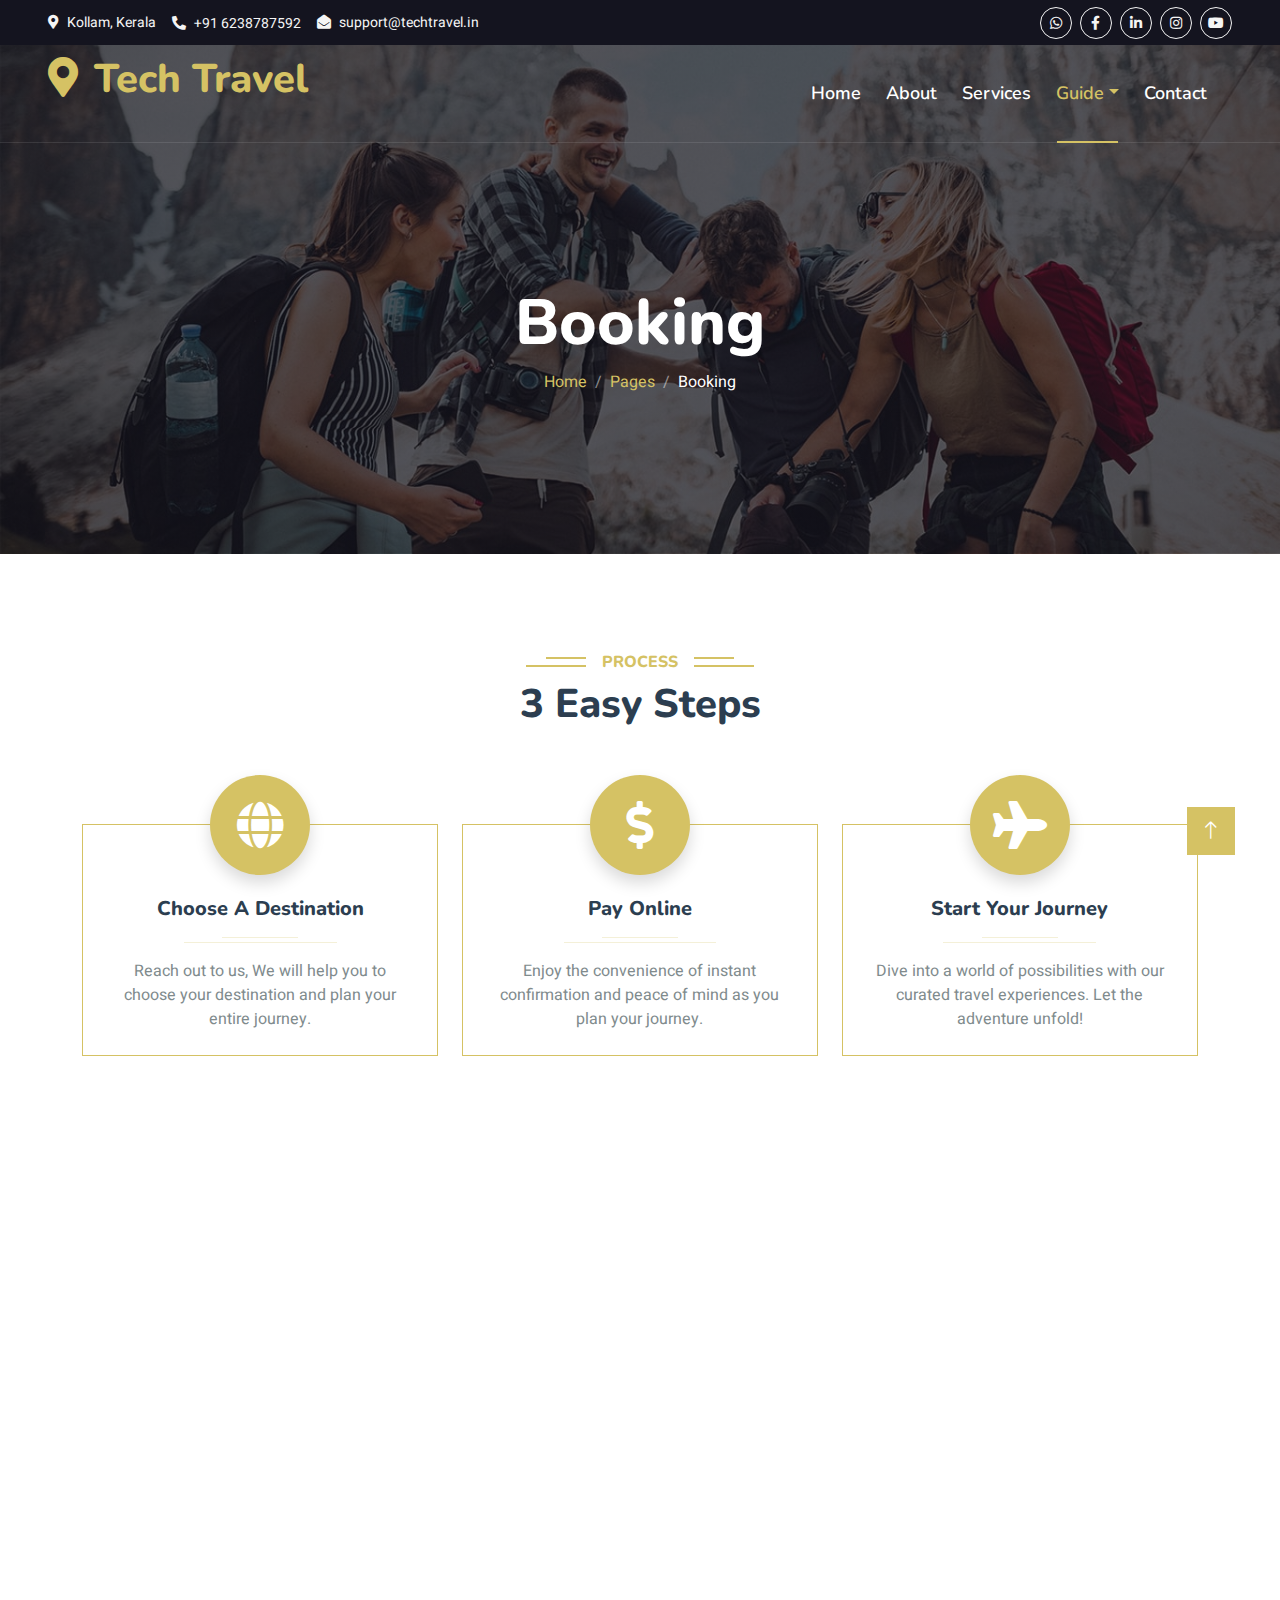
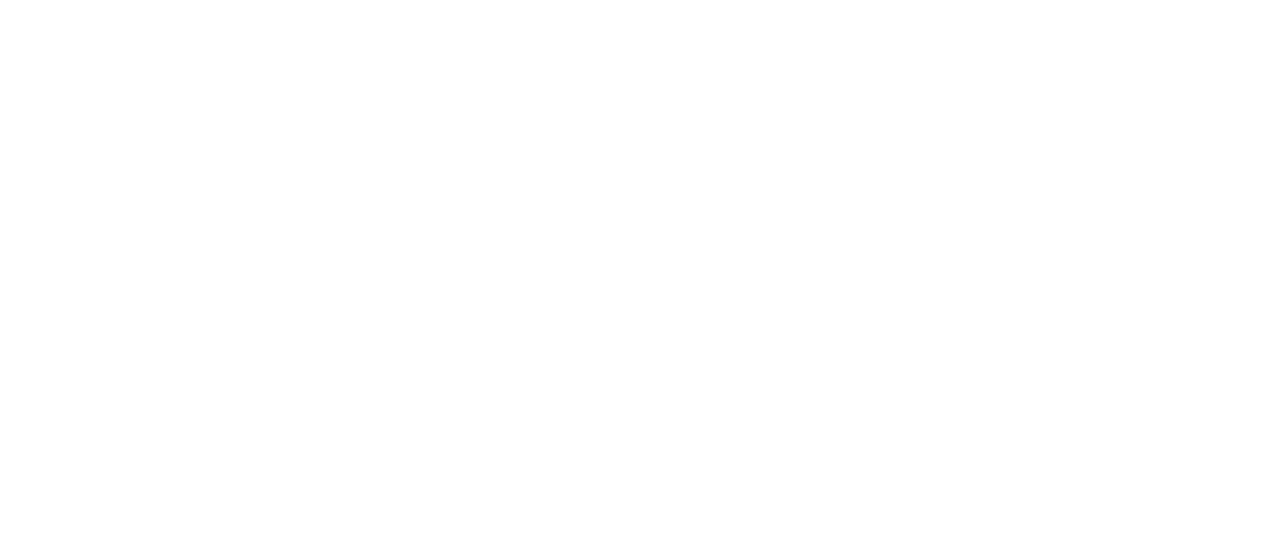
<file: booking.html>
<!DOCTYPE html>
<html lang="en">

<head>
    <meta charset="utf-8">
    <title>Tourist - Travel Agency HTML Template</title>
    <meta content="width=device-width, initial-scale=1.0" name="viewport">
    <meta content="" name="keywords">
    <meta content="" name="description">

    <!-- Favicon -->
    <link href="img/favicon.ico" rel="icon">

    <!-- Google Web Fonts -->
    <link rel="preconnect" href="https://fonts.googleapis.com">
    <link rel="preconnect" href="https://fonts.gstatic.com" crossorigin>
    <link href="https://fonts.googleapis.com/css2?family=Heebo:wght@400;500;600&family=Nunito:wght@600;700;800&display=swap" rel="stylesheet">

    <!-- Icon Font Stylesheet -->
    <link href="https://cdnjs.cloudflare.com/ajax/libs/font-awesome/5.10.0/css/all.min.css" rel="stylesheet">
    <link href="https://cdn.jsdelivr.net/npm/bootstrap-icons@1.4.1/font/bootstrap-icons.css" rel="stylesheet">

    <!-- Libraries Stylesheet -->
    <link href="lib/animate/animate.min.css" rel="stylesheet">
    <link href="lib/owlcarousel/assets/owl.carousel.min.css" rel="stylesheet">
    <link href="lib/tempusdominus/css/tempusdominus-bootstrap-4.min.css" rel="stylesheet" />

    <!-- Customized Bootstrap Stylesheet -->
    <link href="css/bootstrap.min.css" rel="stylesheet">

    <!-- Template Stylesheet -->
    <link href="css/style.css" rel="stylesheet">
    <script src="https://code.jquery.com/jquery-3.4.1.min.js"></script>
    <script>

        $(function () {
          $("#commontop").load("common/topbar.html");
          $("#commontitle").load("common/title.html");
          $("#commonfooter").load("common/footer.html");
        });
    
      </script>   
</head>

<body>
    <!-- Spinner Start -->
    <div id="spinner" class="show bg-white position-fixed translate-middle w-100 vh-100 top-50 start-50 d-flex align-items-center justify-content-center">
        <div class="spinner-border text-primary" style="width: 3rem; height: 3rem;" role="status">
            <span class="sr-only">Loading...</span>
        </div>
    </div>
    <!-- Spinner End -->


    <!-- Topbar Start -->
    <div id="commontop">
        <!-- ======= Header Loading from JQuery ======= -->
      </div>
    <!-- Topbar End -->


    <!-- Navbar & Hero Start -->
    <div class="container-fluid position-relative p-0">
        <nav class="navbar navbar-expand-lg navbar-light px-4 px-lg-5 py-3 py-lg-0">
            <div id="commontitle"></div>
            <button class="navbar-toggler" type="button" data-bs-toggle="collapse" data-bs-target="#navbarCollapse">
                <span class="fa fa-bars"></span>
            </button>
            <div class="collapse navbar-collapse" id="navbarCollapse">
                <div class="navbar-nav ms-auto py-0">
                    <a href="index.html" class="nav-item nav-link">Home</a>
                    <a href="about.html" class="nav-item nav-link">About</a>
                    <a href="service.html" class="nav-item nav-link">Services</a>
                    
                    <div class="nav-item dropdown">
                        <a href="#" class="nav-link dropdown-toggle active" data-bs-toggle="dropdown">Guide</a>
                        <div class="dropdown-menu m-0">
                            <a href="destination.html" class="dropdown-item">Destination</a>
                            <a href="booking.html" class="dropdown-item active">Booking</a>
                            <!-- <a href="team.html" class="dropdown-item">Travel Guides</a> -->
                            <!-- <a href="testimonial.html" class="dropdown-item">Testimonial</a> -->
                            <!-- <a href="404.html" class="dropdown-item">404 Page</a> -->
                        </div>
                    </div>
                    <a href="contact.html" class="nav-item nav-link">Contact</a>
                </div>
                <!-- <a href="" class="btn btn-primary rounded-pill py-2 px-4">Register</a> -->
            </div>
        </nav>

        <div class="container-fluid bg-primary py-5 mb-5 hero-header">
            <div class="container py-5">
                <div class="row justify-content-center py-5">
                    <div class="col-lg-10 pt-lg-5 mt-lg-5 text-center">
                        <h1 class="display-3 text-white animated slideInDown">Booking</h1>
                        <nav aria-label="breadcrumb">
                            <ol class="breadcrumb justify-content-center">
                                <li class="breadcrumb-item"><a href="#">Home</a></li>
                                <li class="breadcrumb-item"><a href="#">Pages</a></li>
                                <li class="breadcrumb-item text-white active" aria-current="page">Booking</li>
                            </ol>
                        </nav>
                    </div>
                </div>
            </div>
        </div>
    </div>
    <!-- Navbar & Hero End -->


    <!-- Process Start -->
    <div class="container-xxl py-5">
        <div class="container">
            <div class="text-center pb-4 wow fadeInUp" data-wow-delay="0.1s">
                <h6 class="section-title bg-white text-center text-primary px-3">Process</h6>
                <h1 class="mb-5">3 Easy Steps</h1>
            </div>
            <div class="row gy-5 gx-4 justify-content-center">
                <div class="col-lg-4 col-sm-6 text-center pt-4 wow fadeInUp" data-wow-delay="0.1s">
                    <div class="position-relative border border-primary pt-5 pb-4 px-4">
                        <div class="d-inline-flex align-items-center justify-content-center bg-primary rounded-circle position-absolute top-0 start-50 translate-middle shadow" style="width: 100px; height: 100px;">
                            <i class="fa fa-globe fa-3x text-white"></i>
                        </div>
                        <h5 class="mt-4">Choose A Destination</h5>
                        <hr class="w-25 mx-auto bg-primary mb-1">
                        <hr class="w-50 mx-auto bg-primary mt-0">
                        <p class="mb-0">Reach out to us, We will help you to choose your destination and plan your entire journey.</p>
                    </div>
                </div>
                <div class="col-lg-4 col-sm-6 text-center pt-4 wow fadeInUp" data-wow-delay="0.3s">
                    <div class="position-relative border border-primary pt-5 pb-4 px-4">
                        <div class="d-inline-flex align-items-center justify-content-center bg-primary rounded-circle position-absolute top-0 start-50 translate-middle shadow" style="width: 100px; height: 100px;">
                            <i class="fa fa-dollar-sign fa-3x text-white"></i>
                        </div>
                        <h5 class="mt-4">Pay Online</h5>
                        <hr class="w-25 mx-auto bg-primary mb-1">
                        <hr class="w-50 mx-auto bg-primary mt-0">
                        <p class="mb-0">Enjoy the convenience of instant confirmation and peace of mind as you plan your journey.</p>
                    </div>
                </div>
                <div class="col-lg-4 col-sm-6 text-center pt-4 wow fadeInUp" data-wow-delay="0.5s">
                    <div class="position-relative border border-primary pt-5 pb-4 px-4">
                        <div class="d-inline-flex align-items-center justify-content-center bg-primary rounded-circle position-absolute top-0 start-50 translate-middle shadow" style="width: 100px; height: 100px;">
                            <i class="fa fa-plane fa-3x text-white"></i>
                        </div>
                        <h5 class="mt-4">Start Your Journey</h5>
                        <hr class="w-25 mx-auto bg-primary mb-1">
                        <hr class="w-50 mx-auto bg-primary mt-0">
                        <p class="mb-0">Dive into a world of possibilities with our curated travel experiences. Let the adventure unfold!</p>
                    </div>
                </div>
            </div>
        </div>
    </div>
    <!-- Process Start -->


    <!-- Booking Start -->
    <div class="container-xxl py-5 wow fadeInUp" data-wow-delay="0.1s">
        <div class="container">
            <div class="booking p-5">
                <div class="row g-5 align-items-center">
                    <div class="col-md-6 text-white">
                        <h6 class="text-white text-uppercase">Booking</h6>
                        <h1 class="text-white mb-4">Online Booking</h1>
                        <p class="mb-4">Embark on your next journey with ease using our comprehensive online booking platform. From flights and accommodations to tours and activities, plan every detail of your adventure effortlessly.</p>
                        <p class="mb-4">Start exploring now and make your travel dreams into reality, Just a click will reach us to you and let us plan your journey together with Tech Travel.</p>
                        <a class="btn btn-outline-light py-3 px-5 mt-2" href="">Read More</a>
                    </div>
                    <div class="col-md-6">
                        <h1 class="text-white mb-4">Book A Tour</h1>
                        <form>
                            <div class="row g-3">
                                <div class="col-md-6">
                                    <div class="form-floating">
                                        <input type="text" class="form-control bg-transparent" id="name" placeholder="Your Name">
                                        <label for="name">Your Name</label>
                                    </div>
                                </div>
                                <div class="col-md-6">
                                    <div class="form-floating">
                                        <input type="email" class="form-control bg-transparent" id="email" placeholder="Your Email">
                                        <label for="email">Your Email</label>
                                    </div>
                                </div>
                                <div class="col-md-6">
                                    <div class="form-floating date" id="date3" data-target-input="nearest">
                                        <input type="text" class="form-control bg-transparent datetimepicker-input" id="datetime" placeholder="Date & Time" data-target="#date3" data-toggle="datetimepicker" />
                                        <label for="datetime">Date & Time</label>
                                    </div>
                                </div>
                                <div class="col-md-6">
                                    <div class="form-floating">
                                        <select class="form-select bg-transparent" id="select1">
                                            <option value="1">Destination 1</option>
                                            <option value="2">Destination 2</option>
                                            <option value="3">Destination 3</option>
                                        </select>
                                        <label for="select1">Destination</label>
                                    </div>
                                </div>
                                <div class="col-12">
                                    <div class="form-floating">
                                        <textarea class="form-control bg-transparent" placeholder="Special Request" id="message" style="height: 100px"></textarea>
                                        <label for="message">Special Request</label>
                                    </div>
                                </div>
                                <div class="col-12">
                                    <button class="btn btn-outline-light w-100 py-3" type="submit">Book Now</button>
                                </div>
                            </div>
                        </form>
                    </div>
                </div>
            </div>
        </div>
    </div>
    <!-- Booking Start -->
        

    <!-- Footer Start -->
    <div id="commonfooter"></div>
    <!-- Footer End -->


    <!-- Back to Top -->
    <a href="#" class="btn btn-lg btn-primary btn-lg-square back-to-top"><i class="bi bi-arrow-up"></i></a>


    <!-- JavaScript Libraries -->
    <script src="https://code.jquery.com/jquery-3.4.1.min.js"></script>
    <script src="https://cdn.jsdelivr.net/npm/bootstrap@5.0.0/dist/js/bootstrap.bundle.min.js"></script>
    <script src="lib/wow/wow.min.js"></script>
    <script src="lib/easing/easing.min.js"></script>
    <script src="lib/waypoints/waypoints.min.js"></script>
    <script src="lib/owlcarousel/owl.carousel.min.js"></script>
    <script src="lib/tempusdominus/js/moment.min.js"></script>
    <script src="lib/tempusdominus/js/moment-timezone.min.js"></script>
    <script src="lib/tempusdominus/js/tempusdominus-bootstrap-4.min.js"></script>

    <!-- Template Javascript -->
    <script src="js/main.js"></script>
    <script type="text/javascript" src="https://chatterpal.me/build/js/chatpal.js?8.3" integrity="sha384-+YIWcPZjPZYuhrEm13vJJg76TIO/g7y5B14VE35zhQdrojfD9dPemo7q6vnH44FR" crossorigin="anonymous" data-cfasync="false"></script>
<script>
var chatPal = new ChatPal({embedId: 'WQEb3R54Nz6q', remoteBaseUrl: 'https://chatterpal.me/', version: '8.3'});
</script>
</body>

</html>
</file>
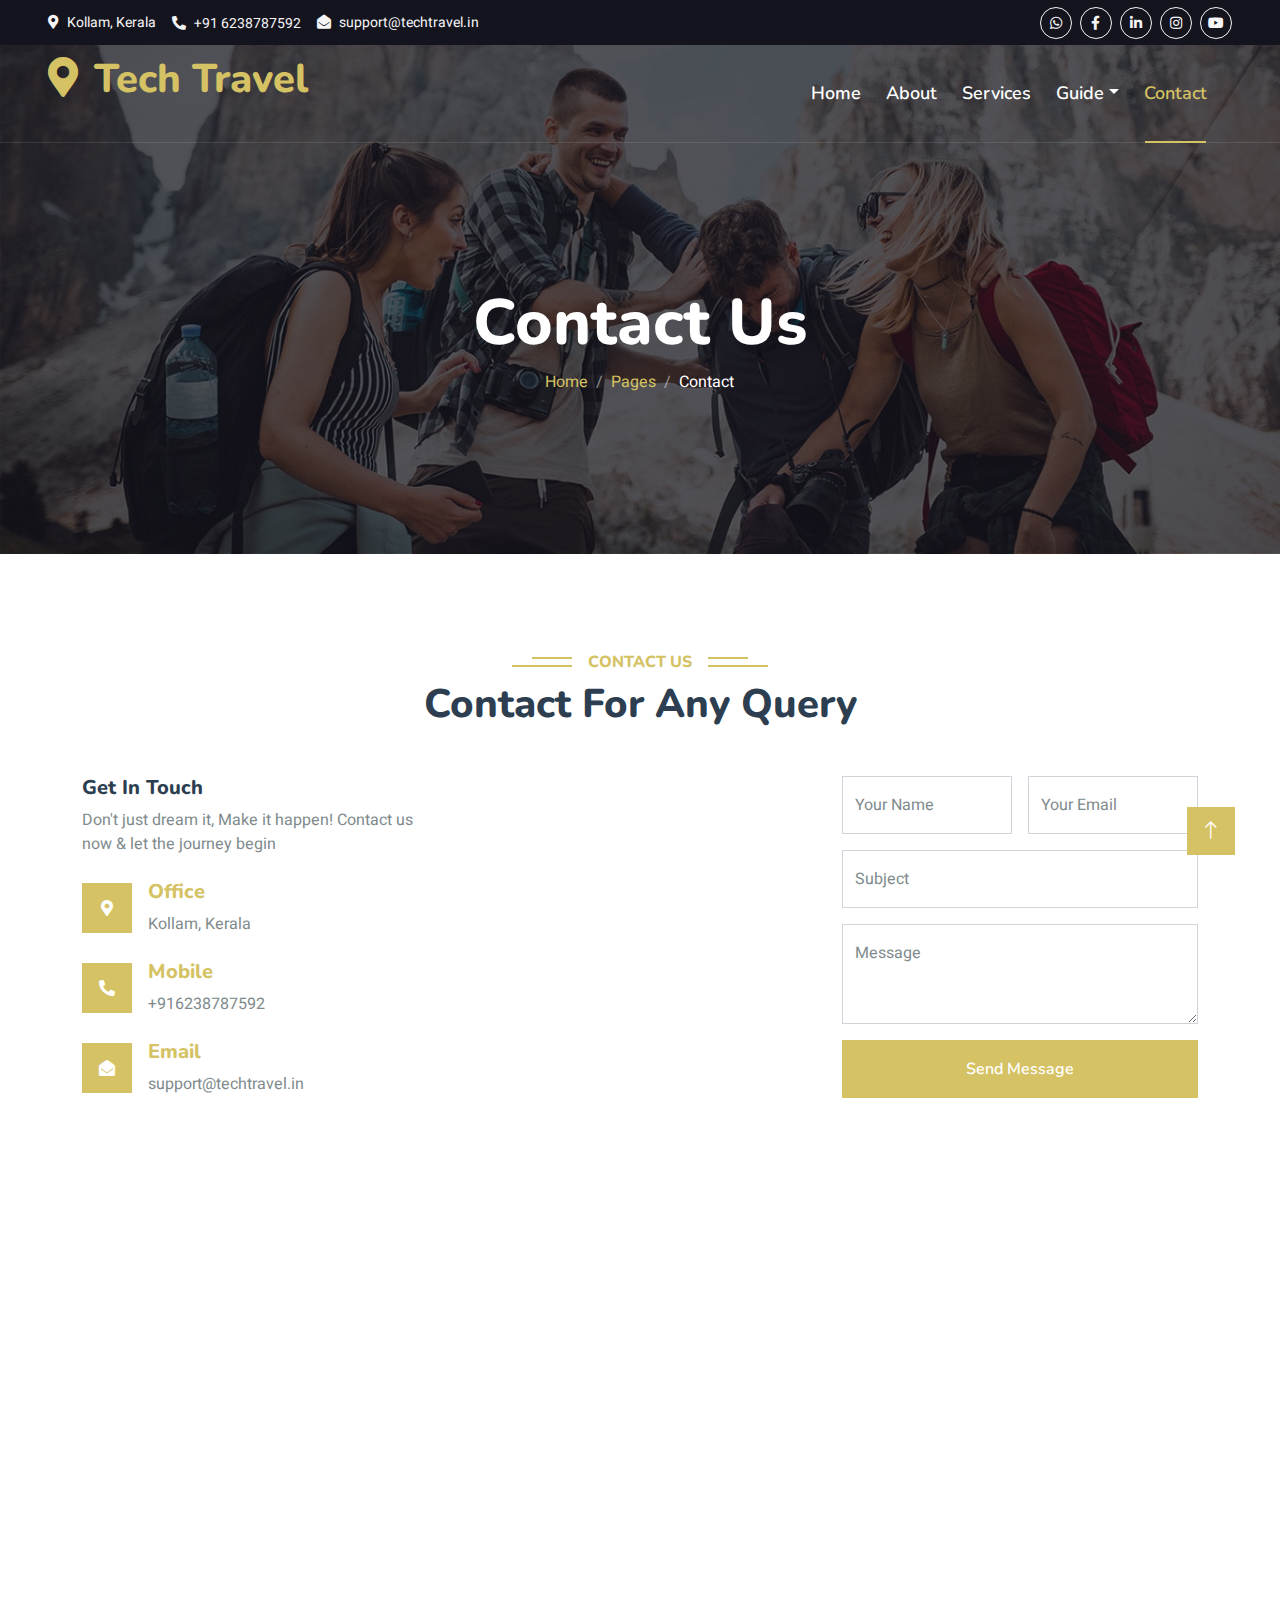
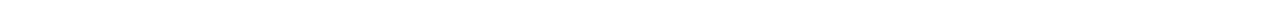
<file: contact.html>
<!DOCTYPE html>
<html lang="en">

<head>
    <meta charset="utf-8">
    <title>Tourist - Travel Agency HTML Template</title>
    <meta content="width=device-width, initial-scale=1.0" name="viewport">
    <meta content="" name="keywords">
    <meta content="" name="description">

    <!-- Favicon -->
    <link href="img/favicon.ico" rel="icon">

    <!-- Google Web Fonts -->
    <link rel="preconnect" href="https://fonts.googleapis.com">
    <link rel="preconnect" href="https://fonts.gstatic.com" crossorigin>
    <link href="https://fonts.googleapis.com/css2?family=Heebo:wght@400;500;600&family=Nunito:wght@600;700;800&display=swap" rel="stylesheet">

    <!-- Icon Font Stylesheet -->
    <link href="https://cdnjs.cloudflare.com/ajax/libs/font-awesome/5.10.0/css/all.min.css" rel="stylesheet">
    <link href="https://cdn.jsdelivr.net/npm/bootstrap-icons@1.4.1/font/bootstrap-icons.css" rel="stylesheet">

    <!-- Libraries Stylesheet -->
    <link href="lib/animate/animate.min.css" rel="stylesheet">
    <link href="lib/owlcarousel/assets/owl.carousel.min.css" rel="stylesheet">
    <link href="lib/tempusdominus/css/tempusdominus-bootstrap-4.min.css" rel="stylesheet" />

    <!-- Customized Bootstrap Stylesheet -->
    <link href="css/bootstrap.min.css" rel="stylesheet">

    <!-- Template Stylesheet -->
    <link href="css/style.css" rel="stylesheet">
    <script src="https://code.jquery.com/jquery-3.4.1.min.js"></script>
    <script>

        $(function () {
          $("#commontop").load("common/topbar.html");
          $("#commontitle").load("common/title.html");
          $("#commonfooter").load("common/footer.html");
        });
    
      </script>   
</head>

<body>
    <!-- Spinner Start -->
    <div id="spinner" class="show bg-white position-fixed translate-middle w-100 vh-100 top-50 start-50 d-flex align-items-center justify-content-center">
        <div class="spinner-border text-primary" style="width: 3rem; height: 3rem;" role="status">
            <span class="sr-only">Loading...</span>
        </div>
    </div>
    <!-- Spinner End -->


    <!-- Topbar Start -->
    <div id="commontop">
        <!-- ======= Header Loading from JQuery ======= -->
      </div>
    <!-- Topbar End -->


    <!-- Navbar & Hero Start -->
    <div class="container-fluid position-relative p-0">
        <nav class="navbar navbar-expand-lg navbar-light px-4 px-lg-5 py-3 py-lg-0">
            <div id="commontitle"></div>
            <button class="navbar-toggler" type="button" data-bs-toggle="collapse" data-bs-target="#navbarCollapse">
                <span class="fa fa-bars"></span>
            </button>
            <div class="collapse navbar-collapse" id="navbarCollapse">
                <div class="navbar-nav ms-auto py-0">
                    <a href="index.html" class="nav-item nav-link">Home</a>
                    <a href="about.html" class="nav-item nav-link">About</a>
                    <a href="service.html" class="nav-item nav-link">Services</a>
                    
                    <div class="nav-item dropdown">
                        <a href="#" class="nav-link dropdown-toggle" data-bs-toggle="dropdown">Guide</a>
                        <div class="dropdown-menu m-0">
                            <a href="destination.html" class="dropdown-item">Destination</a>
                            <a href="booking.html" class="dropdown-item">Booking</a>
                            <!-- <a href="team.html" class="dropdown-item">Travel Guides</a> -->
                            <!-- <a href="testimonial.html" class="dropdown-item">Testimonial</a> -->
                            <!-- <a href="404.html" class="dropdown-item">404 Page</a> -->
                        </div>
                    </div>
                    <a href="contact.html" class="nav-item nav-link active">Contact</a>
                </div>
                <!-- <a href="" class="btn btn-primary rounded-pill py-2 px-4">Register</a> -->
            </div>
        </nav>

        <div class="container-fluid bg-primary py-5 mb-5 hero-header">
            <div class="container py-5">
                <div class="row justify-content-center py-5">
                    <div class="col-lg-10 pt-lg-5 mt-lg-5 text-center">
                        <h1 class="display-3 text-white animated slideInDown">Contact Us</h1>
                        <nav aria-label="breadcrumb">
                            <ol class="breadcrumb justify-content-center">
                                <li class="breadcrumb-item"><a href="#">Home</a></li>
                                <li class="breadcrumb-item"><a href="#">Pages</a></li>
                                <li class="breadcrumb-item text-white active" aria-current="page">Contact</li>
                            </ol>
                        </nav>
                    </div>
                </div>
            </div>
        </div>
    </div>
    <!-- Navbar & Hero End -->


    <!-- Contact Start -->
    <div class="container-xxl py-5">
        <div class="container">
            <div class="text-center wow fadeInUp" data-wow-delay="0.1s">
                <h6 class="section-title bg-white text-center text-primary px-3">Contact Us</h6>
                <h1 class="mb-5">Contact For Any Query</h1>
            </div>
            <div class="row g-4">
                <div class="col-lg-4 col-md-6 wow fadeInUp" data-wow-delay="0.1s">
                    <h5>Get In Touch</h5>
                    <p class="mb-4">Don't just dream it, Make it happen! Contact us now & let the journey begin</p>
                    <div class="d-flex align-items-center mb-4">
                        <div class="d-flex align-items-center justify-content-center flex-shrink-0 bg-primary" style="width: 50px; height: 50px;">
                            <i class="fa fa-map-marker-alt text-white"></i>
                        </div>
                        <div class="ms-3">
                            <h5 class="text-primary">Office</h5>
                            <p class="mb-0">Kollam, Kerala</p>
                        </div>
                    </div>
                    <div class="d-flex align-items-center mb-4">
                        <div class="d-flex align-items-center justify-content-center flex-shrink-0 bg-primary" style="width: 50px; height: 50px;">
                            <i class="fa fa-phone-alt text-white"></i>
                        </div>
                        <div class="ms-3">
                            <h5 class="text-primary">Mobile</h5>
                            <p class="mb-0">+916238787592</p>
                        </div>
                    </div>
                    <div class="d-flex align-items-center">
                        <div class="d-flex align-items-center justify-content-center flex-shrink-0 bg-primary" style="width: 50px; height: 50px;">
                            <i class="fa fa-envelope-open text-white"></i>
                        </div>
                        <div class="ms-3">
                            <h5 class="text-primary">Email</h5>
                            <p class="mb-0">support@techtravel.in</p>
                        </div>
                    </div>
                </div>
                <div class="col-lg-4 col-md-6 wow fadeInUp" data-wow-delay="0.3s">
                    <iframe class="position-relative rounded w-100 h-100"
                        src="https://www.google.com/maps/embed?pb=!1m18!1m12!1m3!1d292.29012546161607!2d76.85800422116866!3d8.828479269710884!2m3!1f0!2f0!3f0!3m2!1i1024!2i768!4f13.1!3m3!1m2!1s0x3b05dd8580e277b3%3A0x4914d38ae27febb!2sTech%20Travel%20by%20Hackbal!5e1!3m2!1sen!2sae!4v1716404161828!5m2!1sen!2sae"
                        frameborder="0" style="min-height: 300px; border:0;" allowfullscreen="" aria-hidden="false"
                        tabindex="0"></iframe>
                </div>
                <div class="col-lg-4 col-md-12 wow fadeInUp" data-wow-delay="0.5s">
                    <form>
                        <div class="row g-3">
                            <div class="col-md-6">
                                <div class="form-floating">
                                    <input type="text" class="form-control" id="name" placeholder="Your Name">
                                    <label for="name">Your Name</label>
                                </div>
                            </div>
                            <div class="col-md-6">
                                <div class="form-floating">
                                    <input type="email" class="form-control" id="email" placeholder="Your Email">
                                    <label for="email">Your Email</label>
                                </div>
                            </div>
                            <div class="col-12">
                                <div class="form-floating">
                                    <input type="text" class="form-control" id="subject" placeholder="Subject">
                                    <label for="subject">Subject</label>
                                </div>
                            </div>
                            <div class="col-12">
                                <div class="form-floating">
                                    <textarea class="form-control" placeholder="Leave a message here" id="message" style="height: 100px"></textarea>
                                    <label for="message">Message</label>
                                </div>
                            </div>
                            <div class="col-12">
                                <button class="btn btn-primary w-100 py-3" type="submit">Send Message</button>
                            </div>
                        </div>
                    </form>
                </div>
            </div>
        </div>
    </div>
    <!-- Contact End -->


    <!-- Footer Start -->
    <div id="commonfooter"></div>
    <!-- Footer End -->


    <!-- Back to Top -->
    <a href="#" class="btn btn-lg btn-primary btn-lg-square back-to-top"><i class="bi bi-arrow-up"></i></a>


    <!-- JavaScript Libraries -->
    <script src="https://code.jquery.com/jquery-3.4.1.min.js"></script>
    <script src="https://cdn.jsdelivr.net/npm/bootstrap@5.0.0/dist/js/bootstrap.bundle.min.js"></script>
    <script src="lib/wow/wow.min.js"></script>
    <script src="lib/easing/easing.min.js"></script>
    <script src="lib/waypoints/waypoints.min.js"></script>
    <script src="lib/owlcarousel/owl.carousel.min.js"></script>
    <script src="lib/tempusdominus/js/moment.min.js"></script>
    <script src="lib/tempusdominus/js/moment-timezone.min.js"></script>
    <script src="lib/tempusdominus/js/tempusdominus-bootstrap-4.min.js"></script>

    <!-- Template Javascript -->
    <script src="js/main.js"></script>
    <script type="text/javascript" src="https://chatterpal.me/build/js/chatpal.js?8.3" integrity="sha384-+YIWcPZjPZYuhrEm13vJJg76TIO/g7y5B14VE35zhQdrojfD9dPemo7q6vnH44FR" crossorigin="anonymous" data-cfasync="false"></script>
<script>
var chatPal = new ChatPal({embedId: 'WQEb3R54Nz6q', remoteBaseUrl: 'https://chatterpal.me/', version: '8.3'});
</script>
</body>

</html>
</file>
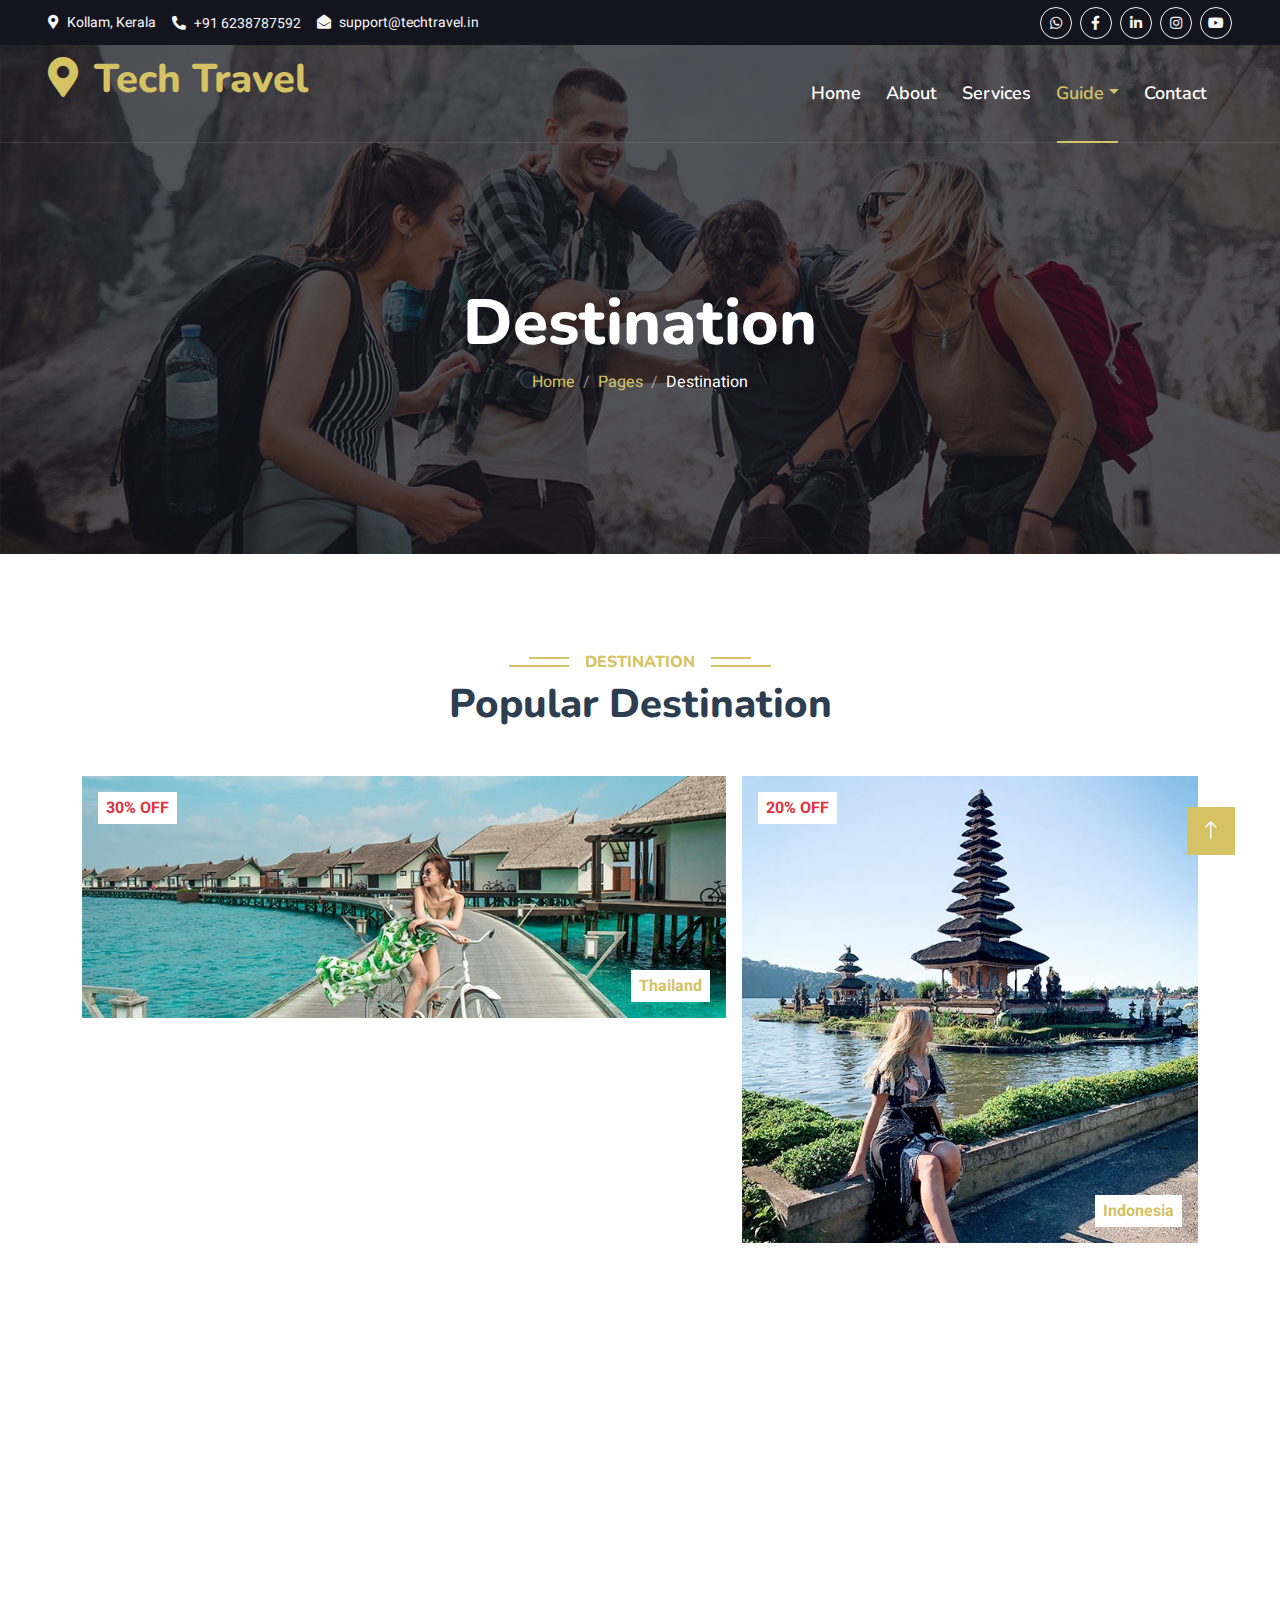
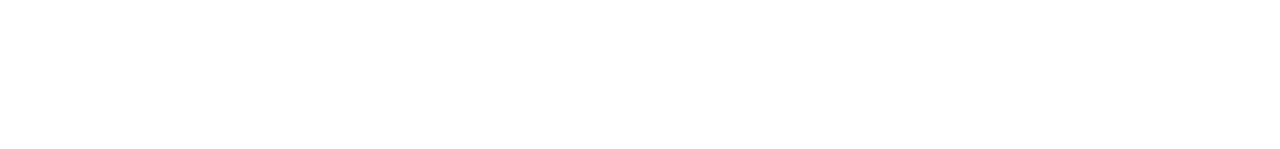
<file: destination.html>
<!DOCTYPE html>
<html lang="en">

<head>
    <meta charset="utf-8">
    <title>Tech Travel</title>
    <meta content="width=device-width, initial-scale=1.0" name="viewport">
    <meta content="" name="keywords">
    <meta content="" name="description">

    <!-- Favicon -->
    <link href="img/favicon.ico" rel="icon">

    <!-- Google Web Fonts -->
    <link rel="preconnect" href="https://fonts.googleapis.com">
    <link rel="preconnect" href="https://fonts.gstatic.com" crossorigin>
    <link href="https://fonts.googleapis.com/css2?family=Heebo:wght@400;500;600&family=Nunito:wght@600;700;800&display=swap" rel="stylesheet">

    <!-- Icon Font Stylesheet -->
    <link href="https://cdnjs.cloudflare.com/ajax/libs/font-awesome/5.10.0/css/all.min.css" rel="stylesheet">
    <link href="https://cdn.jsdelivr.net/npm/bootstrap-icons@1.4.1/font/bootstrap-icons.css" rel="stylesheet">

    <!-- Libraries Stylesheet -->
    <link href="lib/animate/animate.min.css" rel="stylesheet">
    <link href="lib/owlcarousel/assets/owl.carousel.min.css" rel="stylesheet">
    <link href="lib/tempusdominus/css/tempusdominus-bootstrap-4.min.css" rel="stylesheet" />

    <!-- Customized Bootstrap Stylesheet -->
    <link href="css/bootstrap.min.css" rel="stylesheet">

    <!-- Template Stylesheet -->
    <link href="css/style.css" rel="stylesheet">
 <script src="https://code.jquery.com/jquery-3.4.1.min.js"></script>
    <script>

        $(function () {
          $("#commontop").load("common/topbar.html");
          $("#commontitle").load("common/title.html");
          $("#commonfooter").load("common/footer.html");
        });
    
      </script>   
</head>

<body>
    <!-- Spinner Start -->
    <div id="spinner" class="show bg-white position-fixed translate-middle w-100 vh-100 top-50 start-50 d-flex align-items-center justify-content-center">
        <div class="spinner-border text-primary" style="width: 3rem; height: 3rem;" role="status">
            <span class="sr-only">Loading...</span>
        </div>
    </div>
    <!-- Spinner End -->

  <!-- Topbar Start -->
    <div id="commontop">
        <!-- ======= Header Loading from JQuery ======= -->
      </div>
  <!-- Topbar End -->

    <!-- Navbar & Hero Start -->
    <div class="container-fluid position-relative p-0">
        <nav class="navbar navbar-expand-lg navbar-light px-4 px-lg-5 py-3 py-lg-0">
            <div id="commontitle"></div>
            <button class="navbar-toggler" type="button" data-bs-toggle="collapse" data-bs-target="#navbarCollapse">
                <span class="fa fa-bars"></span>
            </button>
            <div class="collapse navbar-collapse" id="navbarCollapse">
                <div class="navbar-nav ms-auto py-0">
                    <a href="index.html" class="nav-item nav-link">Home</a>
                    <a href="about.html" class="nav-item nav-link">About</a>
                    <a href="service.html" class="nav-item nav-link">Services</a>
                    
                    <div class="nav-item dropdown">
                        <a href="#" class="nav-link dropdown-toggle active" data-bs-toggle="dropdown">Guide</a>
                        <div class="dropdown-menu m-0">
                            <a href="destination.html" class="dropdown-item active">Destination</a>
                            <a href="booking.html" class="dropdown-item">Booking</a>
                            <!-- <a href="team.html" class="dropdown-item">Travel Guides</a> -->
                            <!-- <a href="testimonial.html" class="dropdown-item">Testimonial</a> -->
                            <!-- <a href="404.html" class="dropdown-item">404 Page</a> -->
                        </div>
                    </div>
                    <a href="contact.html" class="nav-item nav-link">Contact</a>
                </div>
                <!-- <a href="" class="btn btn-primary rounded-pill py-2 px-4">Register</a> -->
            </div>
        </nav>

        <div class="container-fluid bg-primary py-5 mb-5 hero-header">
            <div class="container py-5">
                <div class="row justify-content-center py-5">
                    <div class="col-lg-10 pt-lg-5 mt-lg-5 text-center">
                        <h1 class="display-3 text-white animated slideInDown">Destination</h1>
                        <nav aria-label="breadcrumb">
                            <ol class="breadcrumb justify-content-center">
                                <li class="breadcrumb-item"><a href="#">Home</a></li>
                                <li class="breadcrumb-item"><a href="#">Pages</a></li>
                                <li class="breadcrumb-item text-white active" aria-current="page">Destination</li>
                            </ol>
                        </nav>
                    </div>
                </div>
            </div>
        </div>
    </div>
    <!-- Navbar & Hero End -->


    <!-- Destination Start -->
    <div class="container-xxl py-5 destination">
        <div class="container">
            <div class="text-center wow fadeInUp" data-wow-delay="0.1s">
                <h6 class="section-title bg-white text-center text-primary px-3">Destination</h6>
                <h1 class="mb-5">Popular Destination</h1>
            </div>
            <div class="row g-3">
                <div class="col-lg-7 col-md-6">
                    <div class="row g-3">
                        <div class="col-lg-12 col-md-12 wow zoomIn" data-wow-delay="0.1s">
                            <a class="position-relative d-block overflow-hidden" href="">
                                <img class="img-fluid" src="img/destination-1.jpg" alt="">
                                <div class="bg-white text-danger fw-bold position-absolute top-0 start-0 m-3 py-1 px-2">30% OFF</div>
                                <div class="bg-white text-primary fw-bold position-absolute bottom-0 end-0 m-3 py-1 px-2">Thailand</div>
                            </a>
                        </div>
                        <div class="col-lg-6 col-md-12 wow zoomIn" data-wow-delay="0.3s">
                            <a class="position-relative d-block overflow-hidden" href="">
                                <img class="img-fluid" src="img/destination-2.jpg" alt="">
                                <div class="bg-white text-danger fw-bold position-absolute top-0 start-0 m-3 py-1 px-2">25% OFF</div>
                                <div class="bg-white text-primary fw-bold position-absolute bottom-0 end-0 m-3 py-1 px-2">Malaysia</div>
                            </a>
                        </div>
                        <div class="col-lg-6 col-md-12 wow zoomIn" data-wow-delay="0.5s">
                            <a class="position-relative d-block overflow-hidden" href="">
                                <img class="img-fluid" src="img/destination-3.jpg" alt="">
                                <div class="bg-white text-danger fw-bold position-absolute top-0 start-0 m-3 py-1 px-2">35% OFF</div>
                                <div class="bg-white text-primary fw-bold position-absolute bottom-0 end-0 m-3 py-1 px-2">Australia</div>
                            </a>
                        </div>
                    </div>
                </div>
                <div class="col-lg-5 col-md-6 wow zoomIn" data-wow-delay="0.7s" style="min-height: 350px;">
                    <a class="position-relative d-block h-100 overflow-hidden" href="">
                        <img class="img-fluid position-absolute w-100 h-100" src="img/destination-4.jpg" alt="" style="object-fit: cover;">
                        <div class="bg-white text-danger fw-bold position-absolute top-0 start-0 m-3 py-1 px-2">20% OFF</div>
                        <div class="bg-white text-primary fw-bold position-absolute bottom-0 end-0 m-3 py-1 px-2">Indonesia</div>
                    </a>
                </div>
            </div>
        </div>
    </div>
    <!-- Destination Start -->
        

    <!-- Footer Start -->
    <div id="commonfooter"></div>
    <!-- Footer End -->


    <!-- Back to Top -->
    <a href="#" class="btn btn-lg btn-primary btn-lg-square back-to-top"><i class="bi bi-arrow-up"></i></a>


    <!-- JavaScript Libraries -->
    <script src="https://code.jquery.com/jquery-3.4.1.min.js"></script>
    <script src="https://cdn.jsdelivr.net/npm/bootstrap@5.0.0/dist/js/bootstrap.bundle.min.js"></script>
    <script src="lib/wow/wow.min.js"></script>
    <script src="lib/easing/easing.min.js"></script>
    <script src="lib/waypoints/waypoints.min.js"></script>
    <script src="lib/owlcarousel/owl.carousel.min.js"></script>
    <script src="lib/tempusdominus/js/moment.min.js"></script>
    <script src="lib/tempusdominus/js/moment-timezone.min.js"></script>
    <script src="lib/tempusdominus/js/tempusdominus-bootstrap-4.min.js"></script>

    <!-- Template Javascript -->
    <script src="js/main.js"></script>
    <script type="text/javascript" src="https://chatterpal.me/build/js/chatpal.js?8.3" integrity="sha384-+YIWcPZjPZYuhrEm13vJJg76TIO/g7y5B14VE35zhQdrojfD9dPemo7q6vnH44FR" crossorigin="anonymous" data-cfasync="false"></script>
<script>
var chatPal = new ChatPal({embedId: 'WQEb3R54Nz6q', remoteBaseUrl: 'https://chatterpal.me/', version: '8.3'});
</script>
</body>

</html>
</file>
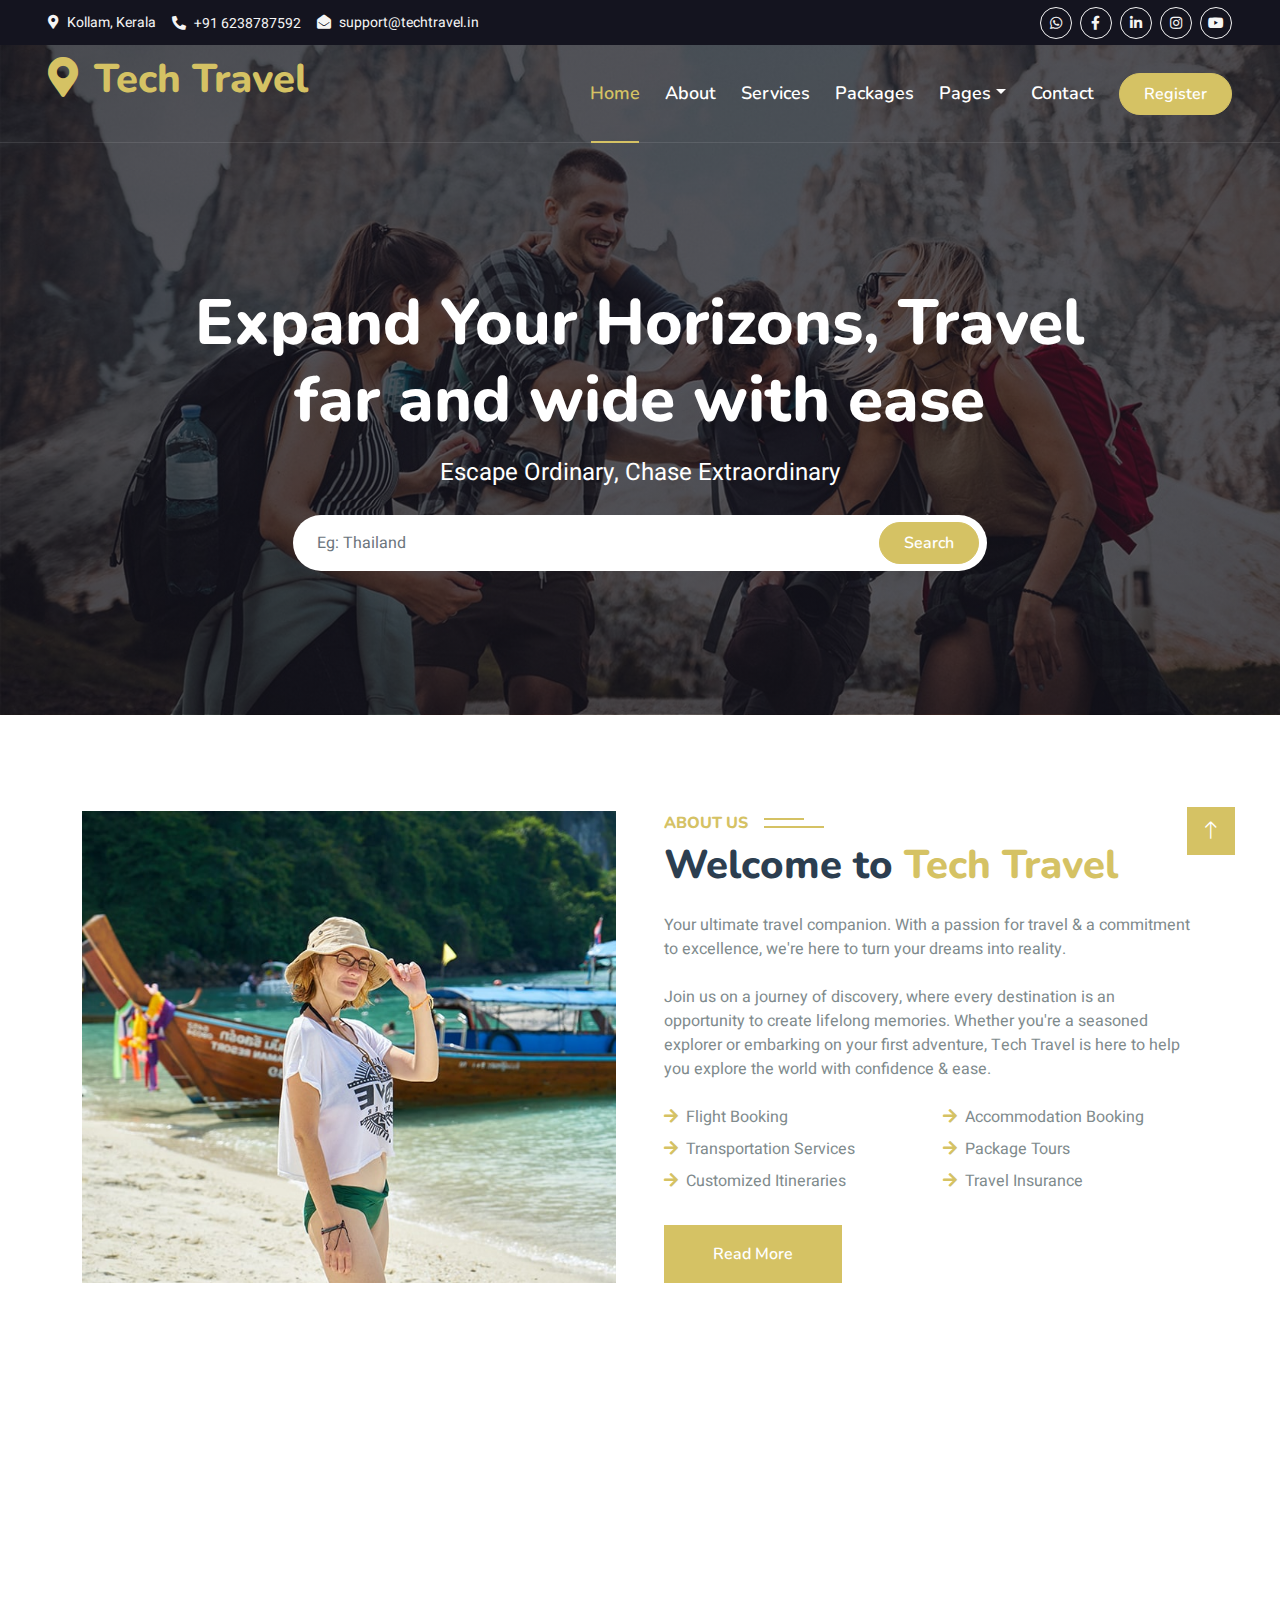
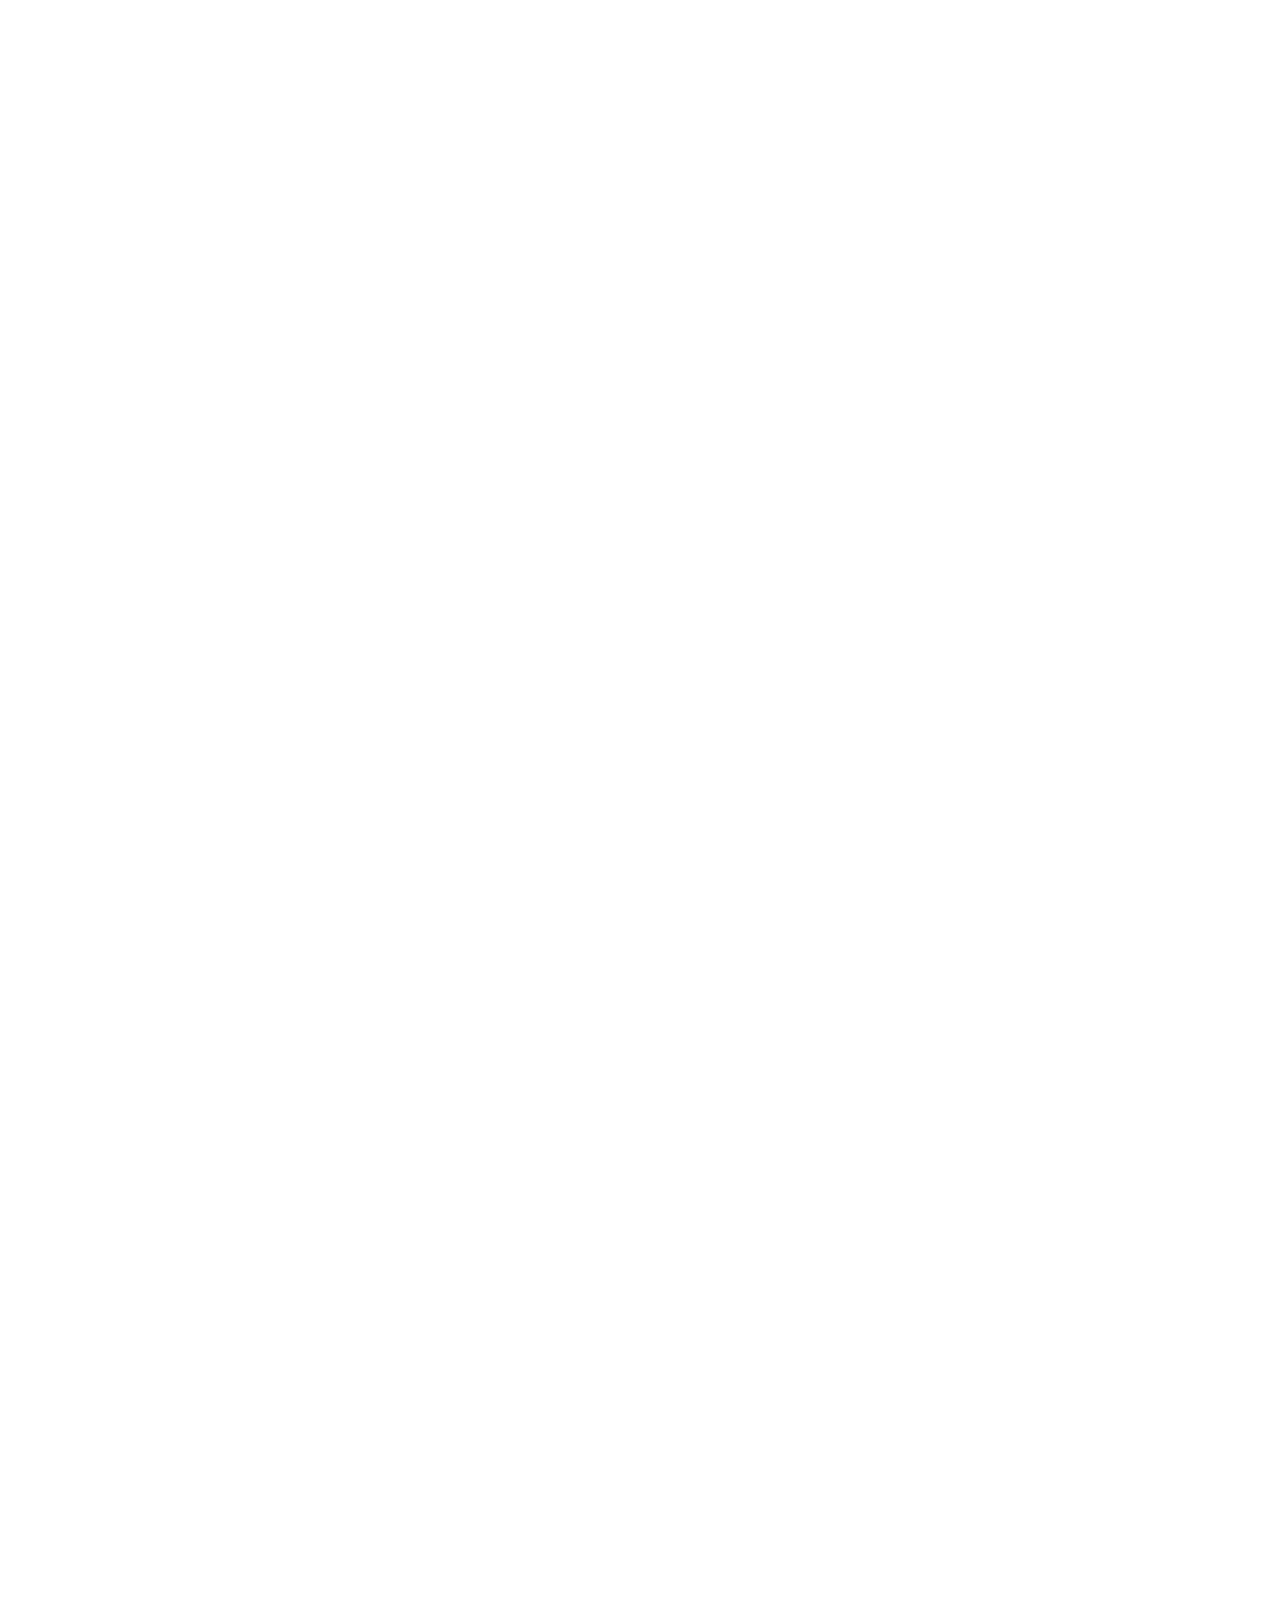
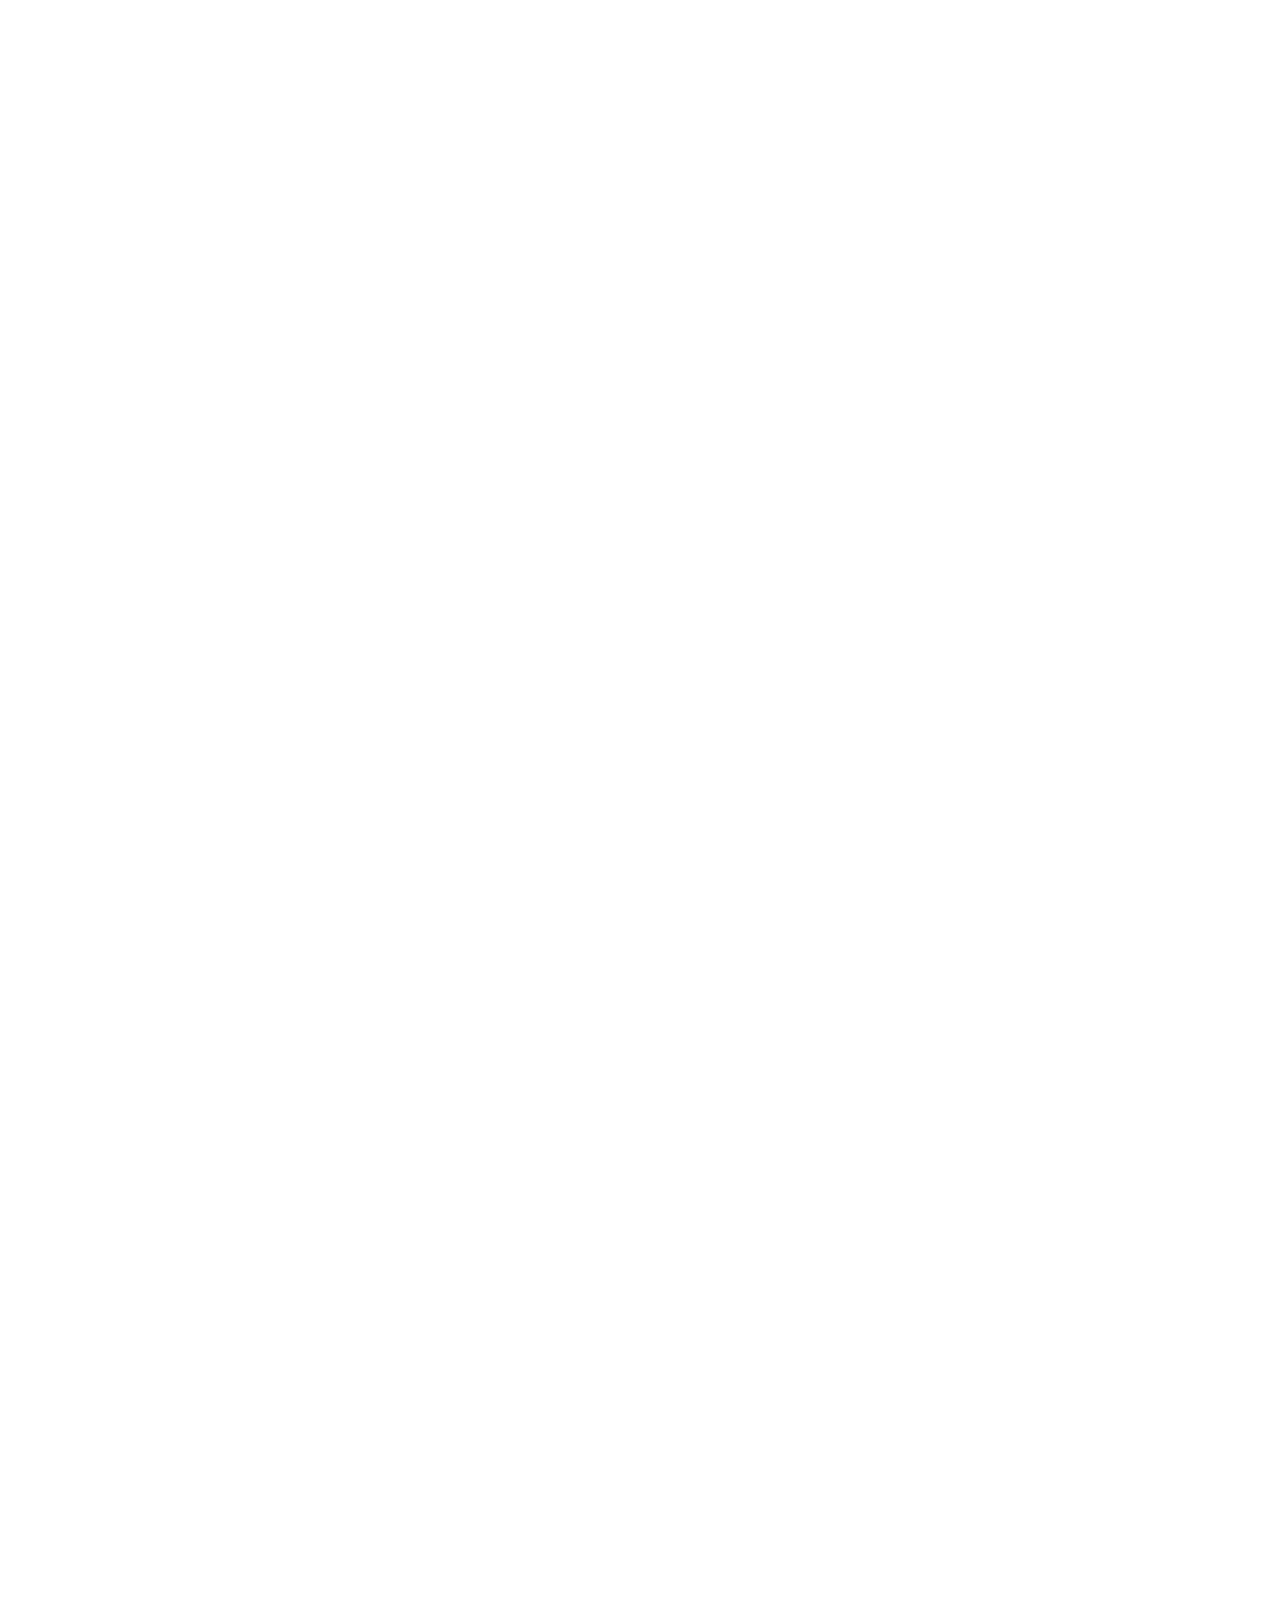
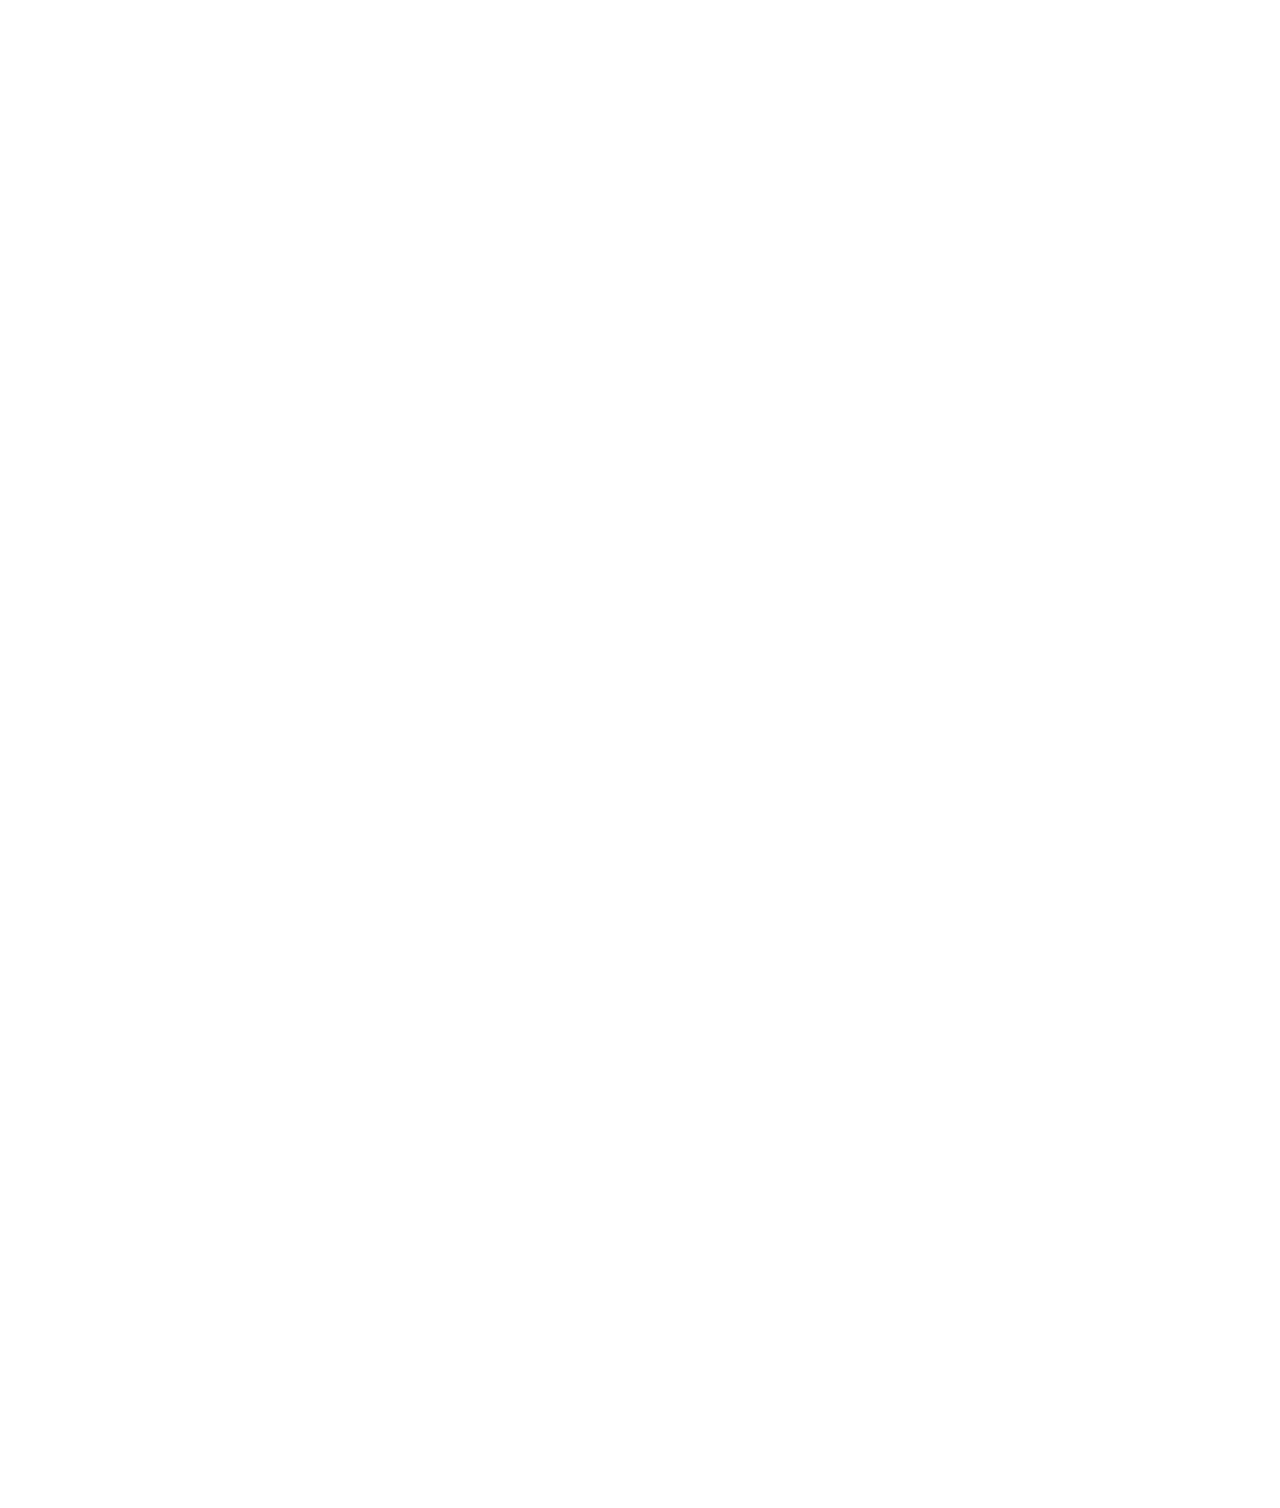
<file: index copy.html>
<!DOCTYPE html>
<html lang="en">

<head>
    <meta charset="utf-8">
    <title>Tech Travel - Travel Agency</title>
    <meta content="width=device-width, initial-scale=1.0" name="viewport">
    <meta content="" name="keywords">
    <meta content="techtravel" name="description">
    <!-- Favicon -->
    <link href="img/favicon.ico" rel="icon">

    <!-- Google Web Fonts -->
    <link rel="preconnect" href="https://fonts.googleapis.com">
    <link rel="preconnect" href="https://fonts.gstatic.com" crossorigin>
    <link href="https://fonts.googleapis.com/css2?family=Heebo:wght@400;500;600&family=Nunito:wght@600;700;800&display=swap" rel="stylesheet">

    <!-- Icon Font Stylesheet -->
    <link href="https://cdnjs.cloudflare.com/ajax/libs/font-awesome/5.10.0/css/all.min.css" rel="stylesheet">
    <link href="https://cdn.jsdelivr.net/npm/bootstrap-icons@1.4.1/font/bootstrap-icons.css" rel="stylesheet">

    <!-- Libraries Stylesheet -->
    <link href="lib/animate/animate.min.css" rel="stylesheet">
    <link href="lib/owlcarousel/assets/owl.carousel.min.css" rel="stylesheet">
    <link href="lib/tempusdominus/css/tempusdominus-bootstrap-4.min.css" rel="stylesheet" />

    <!-- Customized Bootstrap Stylesheet -->
    <link href="css/bootstrap.min.css" rel="stylesheet">

    <!-- Template Stylesheet -->
    <link href="css/style.css" rel="stylesheet">
    <script src="https://code.jquery.com/jquery-3.4.1.min.js"></script>
    <script>

        $(function () {
          $("#commontop").load("common/topbar.html");
          $("#commontitle").load("common/title.html");
          $("#commonfooter").load("common/footer.html");
        });
    
      </script>
</head>

<body>
    <!-- Spinner Start -->
    <div id="spinner" class="show bg-white position-fixed translate-middle w-100 vh-100 top-50 start-50 d-flex align-items-center justify-content-center">
        <div class="spinner-border text-primary" style="width: 3rem; height: 3rem;" role="status">
            <span class="sr-only">Loading...</span>
        </div>
    </div>
    <!-- Spinner End -->

    <div id="commontop">
        <!-- ======= Header Loading from JQuery ======= -->
      </div>
    


    <!-- Navbar & Hero Start -->
    <div class="container-fluid position-relative p-0">
        <nav class="navbar navbar-expand-lg navbar-light px-4 px-lg-5 py-3 py-lg-0">
              <div id="commontitle"></div> 
            <button class="navbar-toggler" type="button" data-bs-toggle="collapse" data-bs-target="#navbarCollapse">
                <span class="fa fa-bars"></span>
            </button>
            <div class="collapse navbar-collapse" id="navbarCollapse">
                <div class="navbar-nav ms-auto py-0">
                    <a href="index.html" class="nav-item nav-link active">Home</a>
                    <a href="about.html" class="nav-item nav-link">About</a>
                    <a href="service.html" class="nav-item nav-link">Services</a>
                    <a href="package.html" class="nav-item nav-link">Packages</a>
                    <div class="nav-item dropdown">
                        <a href="#" class="nav-link dropdown-toggle" data-bs-toggle="dropdown">Pages</a>
                        <div class="dropdown-menu m-0">
                            <a href="destination.html" class="dropdown-item">Destination</a>
                            <a href="booking.html" class="dropdown-item">Booking</a>
                            <a href="team.html" class="dropdown-item">Travel Guides</a>
                            <a href="testimonial.html" class="dropdown-item">Testimonial</a>
                            <a href="404.html" class="dropdown-item">404 Page</a>
                        </div>
                    </div>
                    <a href="contact.html" class="nav-item nav-link">Contact</a>
                </div>
                <a href="" class="btn btn-primary rounded-pill py-2 px-4">Register</a>
            </div>
        </nav>

        <div class="container-fluid bg-primary py-5 mb-5 hero-header">
            <div class="container py-5">
                <div class="row justify-content-center py-5">
                    <div class="col-lg-10 pt-lg-5 mt-lg-5 text-center">
                        <h1 class="display-3 text-white mb-3 animated slideInDown">Expand Your Horizons, Travel far and wide with ease</h1>
                        <p class="fs-4 text-white mb-4 animated slideInDown">Escape Ordinary, Chase Extraordinary</p>
                        <div class="position-relative w-75 mx-auto animated slideInDown">
                            <input class="form-control border-0 rounded-pill w-100 py-3 ps-4 pe-5" type="text" placeholder="Eg: Thailand">
                            <button type="button" class="btn btn-primary rounded-pill py-2 px-4 position-absolute top-0 end-0 me-2" style="margin-top: 7px;">Search</button>
                        </div>
                    </div>
                </div>
            </div>
        </div>
    </div>
    <!-- Navbar & Hero End -->


    <!-- About Start -->
    <div class="container-xxl py-5">
        <div class="container">
            <div class="row g-5">
                <div class="col-lg-6 wow fadeInUp" data-wow-delay="0.1s" style="min-height: 400px;">
                    <div class="position-relative h-100">
                        <img class="img-fluid position-absolute w-100 h-100" src="img/about.jpg" alt="" style="object-fit: cover;">
                    </div>
                </div>
                <div class="col-lg-6 wow fadeInUp" data-wow-delay="0.3s">
                    <h6 class="section-title bg-white text-start text-primary pe-3">About Us</h6>
                    <h1 class="mb-4">Welcome to <span class="text-primary">Tech Travel</span></h1>
                    <p class="mb-4">Your ultimate travel companion. With a passion for travel & a commitment to excellence, we're here to turn your dreams into reality. </p>
                    <p class="mb-4">Join us on a journey of discovery, where every destination is an opportunity to create lifelong memories. Whether you're a seasoned explorer or embarking on your first adventure, Tech Travel is here to help you explore the world with confidence & ease. </p>
                    <div class="row gy-2 gx-4 mb-4">
                        <div class="col-sm-6">
                            <p class="mb-0"><i class="fa fa-arrow-right text-primary me-2"></i>Flight Booking</p>
                        </div>
                        <div class="col-sm-6">
                            <p class="mb-0"><i class="fa fa-arrow-right text-primary me-2"></i>Accommodation Booking</p>
                        </div>
                        <div class="col-sm-6">
                            <p class="mb-0"><i class="fa fa-arrow-right text-primary me-2"></i>Transportation Services</p>
                        </div>
                        <div class="col-sm-6">
                            <p class="mb-0"><i class="fa fa-arrow-right text-primary me-2"></i>Package Tours</p>
                        </div>
                        <div class="col-sm-6">
                            <p class="mb-0"><i class="fa fa-arrow-right text-primary me-2"></i>Customized Itineraries</p>
                        </div>
                        <div class="col-sm-6">
                            <p class="mb-0"><i class="fa fa-arrow-right text-primary me-2"></i>Travel Insurance </p>
                        </div>
                    </div>
                    <a class="btn btn-primary py-3 px-5 mt-2" href="">Read More</a>
                </div>
            </div>
        </div>
    </div>
    <!-- About End -->


    <!-- Service Start -->
    <div class="container-xxl py-5">
        <div class="container">
            <div class="text-center wow fadeInUp" data-wow-delay="0.1s">
                <h6 class="section-title bg-white text-center text-primary px-3">Services</h6>
                <h1 class="mb-5">Our Services</h1>
            </div>
            <div class="row g-4">
                <div class="col-lg-3 col-sm-6 wow fadeInUp" data-wow-delay="0.1s">
                    <div class="service-item rounded pt-3">
                        <div class="p-4">
                            <i class="fa fa-3x fa-globe text-primary mb-4"></i>
                            <h5>WorldWide Tours</h5>
                            <p>Your global gateway to unforgettable adventures. We provide flight tickets, as well as bus and train tickets.</p>
                        </div>
                    </div>
                </div>
                <div class="col-lg-3 col-sm-6 wow fadeInUp" data-wow-delay="0.3s">
                    <div class="service-item rounded pt-3">
                        <div class="p-4">
                            <i class="fa fa-3x fa-hotel text-primary mb-4"></i>
                            <h5>Hotel Reservation</h5>
                            <p>Your seamless stay starts here, with tailored accommodations for every traveler.</p>
                        </div>
                    </div>
                </div>
                <div class="col-lg-3 col-sm-6 wow fadeInUp" data-wow-delay="0.5s">
                    <div class="service-item rounded pt-3">
                        <div class="p-4">
                            <i class="fa fa-3x fa-user text-primary mb-4"></i>
                            <h5>Travel Guides</h5>
                            <p>Your personalized roadmap to adventure, offering expert insights and tailored recommendations for unforgettable journeys.</p>
                        </div>
                    </div>
                </div>
                <div class="col-lg-3 col-sm-6 wow fadeInUp" data-wow-delay="0.7s">
                    <div class="service-item rounded pt-3">
                        <div class="p-4">
                            <i class="fa fa-3x fa-cog text-primary mb-4"></i>
                            <h5>Customized Itineraries</h5>
                            <p>Creating personalized travel itinararies tailored to individual preferences, interests & budget.</p>
                        </div>
                    </div>
                </div>
                <div class="col-lg-3 col-sm-6 wow fadeInUp" data-wow-delay="0.1s">
                    <div class="service-item rounded pt-3">
                        <div class="p-4">
                            <i class="fa fa-3x fa-globe text-primary mb-4"></i>
                            <h5>Visa Assistance</h5>
                            <p>Providing guidance & assistance with visa applications, including required documentation & procedures.</p>
                        </div>
                    </div>
                </div>
                <div class="col-lg-3 col-sm-6 wow fadeInUp" data-wow-delay="0.3s">
                    <div class="service-item rounded pt-3">
                        <div class="p-4">
                            <i class="fa fa-3x fa-hotel text-primary mb-4"></i>
                            <h5>Group Travel</h5>
                            <p>Organizing group trips for family reunions, school excursions, or special interest groups including group discounts & customised experiences. </p>
                        </div>
                    </div>
                </div>
                <div class="col-lg-3 col-sm-6 wow fadeInUp" data-wow-delay="0.5s">
                    <div class="service-item rounded pt-3">
                        <div class="p-4">
                            <i class="fa fa-3x fa-user text-primary mb-4"></i>
                            <h5>Honeymoon Packages</h5>
                            <p>Specialized services for couples planning honeymoon trips including destination selection and accomodations.</p>
                        </div>
                    </div>
                </div>
                <div class="col-lg-3 col-sm-6 wow fadeInUp" data-wow-delay="0.7s">
                    <div class="service-item rounded pt-3">
                        <div class="p-4">
                            <i class="fa fa-3x fa-cog text-primary mb-4"></i>
                            <h5>Airport Lounge Access</h5>
                            <p>Airport lounge access offers travelers with premium amenities and relaxation before their flight.</p>
                        </div>
                    </div>
                </div>
            </div>
        </div>
    </div>
    <!-- Service End -->


    <!-- Destination Start -->
    <div class="container-xxl py-5 destination">
        <div class="container">
            <div class="text-center wow fadeInUp" data-wow-delay="0.1s">
                <h6 class="section-title bg-white text-center text-primary px-3">Destination</h6>
                <h1 class="mb-5">Popular Destination</h1>
            </div>
            <div class="row g-3">
                <div class="col-lg-7 col-md-6">
                    <div class="row g-3">
                        <div class="col-lg-12 col-md-12 wow zoomIn" data-wow-delay="0.1s">
                            <a class="position-relative d-block overflow-hidden" href="">
                                <img class="img-fluid" src="img/destination-1.jpg" alt="">
                                <div class="bg-white text-danger fw-bold position-absolute top-0 start-0 m-3 py-1 px-2">30% OFF</div>
                                <div class="bg-white text-primary fw-bold position-absolute bottom-0 end-0 m-3 py-1 px-2">Thailand</div>
                            </a>
                        </div>
                        <div class="col-lg-6 col-md-12 wow zoomIn" data-wow-delay="0.3s">
                            <a class="position-relative d-block overflow-hidden" href="">
                                <img class="img-fluid" src="img/destination-2.jpg" alt="">
                                <div class="bg-white text-danger fw-bold position-absolute top-0 start-0 m-3 py-1 px-2">25% OFF</div>
                                <div class="bg-white text-primary fw-bold position-absolute bottom-0 end-0 m-3 py-1 px-2">Malaysia</div>
                            </a>
                        </div>
                        <div class="col-lg-6 col-md-12 wow zoomIn" data-wow-delay="0.5s">
                            <a class="position-relative d-block overflow-hidden" href="">
                                <img class="img-fluid" src="img/destination-3.jpg" alt="">
                                <div class="bg-white text-danger fw-bold position-absolute top-0 start-0 m-3 py-1 px-2">35% OFF</div>
                                <div class="bg-white text-primary fw-bold position-absolute bottom-0 end-0 m-3 py-1 px-2">Australia</div>
                            </a>
                        </div>
                    </div>
                </div>
                <div class="col-lg-5 col-md-6 wow zoomIn" data-wow-delay="0.7s" style="min-height: 350px;">
                    <a class="position-relative d-block h-100 overflow-hidden" href="">
                        <img class="img-fluid position-absolute w-100 h-100" src="img/destination-4.jpg" alt="" style="object-fit: cover;">
                        <div class="bg-white text-danger fw-bold position-absolute top-0 start-0 m-3 py-1 px-2">20% OFF</div>
                        <div class="bg-white text-primary fw-bold position-absolute bottom-0 end-0 m-3 py-1 px-2">Indonesia</div>
                    </a>
                </div>
            </div>
        </div>
    </div>
    <!-- Destination Start -->


    <!-- Package Start -->
    <div class="container-xxl py-5">
        <div class="container">
            <div class="text-center wow fadeInUp" data-wow-delay="0.1s">
                <h6 class="section-title bg-white text-center text-primary px-3">Packages</h6>
                <h1 class="mb-5">Awesome Packages</h1>
            </div>
            <div class="row g-4 justify-content-center">
                <div class="col-lg-4 col-md-6 wow fadeInUp" data-wow-delay="0.1s">
                    <div class="package-item">
                        <div class="overflow-hidden">
                            <img class="img-fluid" src="img/package-1.jpg" alt="">
                        </div>
                        <div class="d-flex border-bottom">
                            <small class="flex-fill text-center border-end py-2"><i class="fa fa-map-marker-alt text-primary me-2"></i>Thailand</small>
                            <small class="flex-fill text-center border-end py-2"><i class="fa fa-calendar-alt text-primary me-2"></i>3 days</small>
                            <small class="flex-fill text-center py-2"><i class="fa fa-user text-primary me-2"></i>2 Person</small>
                        </div>
                        <div class="text-center p-4">
                            <h3 class="mb-0"></h3>
                            <div class="mb-3">
                                <small class=></small>
                                <small class=></small>
                                <small class=></small>
                                <small class=></small>
                                <small class=></small>
                            </div>
                            <p>Tempor erat elitr rebum at clita. Diam dolor diam ipsum sit diam amet diam eos</p>
                            <div class="d-flex justify-content-center mb-2">
                                <a href="packages/thailand.html" class="btn btn-sm btn-primary px-3 border-end" style="border-radius: 30px 0 0 30px;">Read More</a>
                                <a href="#" class="btn btn-sm btn-primary px-3" style="border-radius: 0 30px 30px 0;">Book Now</a>
                            </div>
                        </div>
                    </div>
                </div>
                <div class="col-lg-4 col-md-6 wow fadeInUp" data-wow-delay="0.3s">
                    <div class="package-item">
                        <div class="overflow-hidden">
                            <img class="img-fluid" src="img/package-2.jpg" alt="">
                        </div>
                        <div class="d-flex border-bottom">
                            <small class="flex-fill text-center border-end py-2"><i class="fa fa-map-marker-alt text-primary me-2"></i>Indonesia</small>
                            <small class="flex-fill text-center border-end py-2"><i class="fa fa-calendar-alt text-primary me-2"></i>3 days</small>
                            <small class="flex-fill text-center py-2"><i class="fa fa-user text-primary me-2"></i>2 Person</small>
                        </div>
                        <div class="text-center p-4">
                            <h3 class="mb-0">$139.00</h3>
                            <div class="mb-3">
                                <small class="fa fa-star text-primary"></small>
                                <small class="fa fa-star text-primary"></small>
                                <small class="fa fa-star text-primary"></small>
                                <small class="fa fa-star text-primary"></small>
                                <small class="fa fa-star text-primary"></small>
                            </div>
                            <p>Tempor erat elitr rebum at clita. Diam dolor diam ipsum sit diam amet diam eos</p>
                            <div class="d-flex justify-content-center mb-2">
                                <a href="#" class="btn btn-sm btn-primary px-3 border-end" style="border-radius: 30px 0 0 30px;">Read More</a>
                                <a href="#" class="btn btn-sm btn-primary px-3" style="border-radius: 0 30px 30px 0;">Book Now</a>
                            </div>
                        </div>
                    </div>
                </div>
                <div class="col-lg-4 col-md-6 wow fadeInUp" data-wow-delay="0.5s">
                    <div class="package-item">
                        <div class="overflow-hidden">
                            <img class="img-fluid" src="img/package-3.jpg" alt="">
                        </div>
                        <div class="d-flex border-bottom">
                            <small class="flex-fill text-center border-end py-2"><i class="fa fa-map-marker-alt text-primary me-2"></i>Malaysia</small>
                            <small class="flex-fill text-center border-end py-2"><i class="fa fa-calendar-alt text-primary me-2"></i>3 days</small>
                            <small class="flex-fill text-center py-2"><i class="fa fa-user text-primary me-2"></i>2 Person</small>
                        </div>
                        <div class="text-center p-4">
                            <h3 class="mb-0">$189.00</h3>
                            <div class="mb-3">
                                <small class="fa fa-star text-primary"></small>
                                <small class="fa fa-star text-primary"></small>
                                <small class="fa fa-star text-primary"></small>
                                <small class="fa fa-star text-primary"></small>
                                <small class="fa fa-star text-primary"></small>
                            </div>
                            <p>Tempor erat elitr rebum at clita. Diam dolor diam ipsum sit diam amet diam eos</p>
                            <div class="d-flex justify-content-center mb-2">
                                <a href="#" class="btn btn-sm btn-primary px-3 border-end" style="border-radius: 30px 0 0 30px;">Read More</a>
                                <a href="#" class="btn btn-sm btn-primary px-3" style="border-radius: 0 30px 30px 0;">Book Now</a>
                            </div>
                        </div>
                    </div>
                </div>
            </div>
        </div>
    </div>
    <!-- Package End -->


    <!-- Booking Start -->
    <div class="container-xxl py-5 wow fadeInUp" data-wow-delay="0.1s">
        <div class="container">
            <div class="booking p-5">
                <div class="row g-5 align-items-center">
                    <div class="col-md-6 text-white">
                        <h6 class="text-white text-uppercase">Booking</h6>
                        <h1 class="text-white mb-4">Online Booking</h1>
                        <p class="mb-4">Tempor erat elitr rebum at clita. Diam dolor diam ipsum sit. Aliqu diam amet diam et eos. Clita erat ipsum et lorem et sit.</p>
                        <p class="mb-4">Tempor erat elitr rebum at clita. Diam dolor diam ipsum sit. Aliqu diam amet diam et eos. Clita erat ipsum et lorem et sit, sed stet lorem sit clita duo justo magna dolore erat amet</p>
                        <a class="btn btn-outline-light py-3 px-5 mt-2" href="">Read More</a>
                    </div>
                    <div class="col-md-6">
                        <h1 class="text-white mb-4">Book A Tour</h1>
                        <form>
                            <div class="row g-3">
                                <div class="col-md-6">
                                    <div class="form-floating">
                                        <input type="text" class="form-control bg-transparent" id="name" placeholder="Your Name">
                                        <label for="name">Your Name</label>
                                    </div>
                                </div>
                                <div class="col-md-6">
                                    <div class="form-floating">
                                        <input type="email" class="form-control bg-transparent" id="email" placeholder="Your Email">
                                        <label for="email">Your Email</label>
                                    </div>
                                </div>
                                <div class="col-md-6">
                                    <div class="form-floating date" id="date3" data-target-input="nearest">
                                        <input type="text" class="form-control bg-transparent datetimepicker-input" id="datetime" placeholder="Date & Time" data-target="#date3" data-toggle="datetimepicker" />
                                        <label for="datetime">Date & Time</label>
                                    </div>
                                </div>
                                <div class="col-md-6">
                                    <div class="form-floating">
                                        <select class="form-select bg-transparent" id="select1">
                                            <option value="1">Destination 1</option>
                                            <option value="2">Destination 2</option>
                                            <option value="3">Destination 3</option>
                                        </select>
                                        <label for="select1">Destination</label>
                                    </div>
                                </div>
                                <div class="col-12">
                                    <div class="form-floating">
                                        <textarea class="form-control bg-transparent" placeholder="Special Request" id="message" style="height: 100px"></textarea>
                                        <label for="message">Special Request</label>
                                    </div>
                                </div>
                                <div class="col-12">
                                    <button class="btn btn-outline-light w-100 py-3" type="submit">Book Now</button>
                                </div>
                            </div>
                        </form>
                    </div>
                </div>
            </div>
        </div>
    </div>
    <!-- Booking Start -->


    <!-- Process Start -->
    <div class="container-xxl py-5">
        <div class="container">
            <div class="text-center pb-4 wow fadeInUp" data-wow-delay="0.1s">
                <h6 class="section-title bg-white text-center text-primary px-3">Process</h6>
                <h1 class="mb-5">3 Easy Steps</h1>
            </div>
            <div class="row gy-5 gx-4 justify-content-center">
                <div class="col-lg-4 col-sm-6 text-center pt-4 wow fadeInUp" data-wow-delay="0.1s">
                    <div class="position-relative border border-primary pt-5 pb-4 px-4">
                        <div class="d-inline-flex align-items-center justify-content-center bg-primary rounded-circle position-absolute top-0 start-50 translate-middle shadow" style="width: 100px; height: 100px;">
                            <i class="fa fa-globe fa-3x text-white"></i>
                        </div>
                        <h5 class="mt-4">Choose A Destination</h5>
                        <hr class="w-25 mx-auto bg-primary mb-1">
                        <hr class="w-50 mx-auto bg-primary mt-0">
                        <p class="mb-0">Tempor erat elitr rebum clita dolor diam ipsum sit diam amet diam eos erat ipsum et lorem et sit sed stet lorem sit</p>
                    </div>
                </div>
                <div class="col-lg-4 col-sm-6 text-center pt-4 wow fadeInUp" data-wow-delay="0.3s">
                    <div class="position-relative border border-primary pt-5 pb-4 px-4">
                        <div class="d-inline-flex align-items-center justify-content-center bg-primary rounded-circle position-absolute top-0 start-50 translate-middle shadow" style="width: 100px; height: 100px;">
                            <i class="fa fa-dollar-sign fa-3x text-white"></i>
                        </div>
                        <h5 class="mt-4">Pay Online</h5>
                        <hr class="w-25 mx-auto bg-primary mb-1">
                        <hr class="w-50 mx-auto bg-primary mt-0">
                        <p class="mb-0">Tempor erat elitr rebum clita dolor diam ipsum sit diam amet diam eos erat ipsum et lorem et sit sed stet lorem sit</p>
                    </div>
                </div>
                <div class="col-lg-4 col-sm-6 text-center pt-4 wow fadeInUp" data-wow-delay="0.5s">
                    <div class="position-relative border border-primary pt-5 pb-4 px-4">
                        <div class="d-inline-flex align-items-center justify-content-center bg-primary rounded-circle position-absolute top-0 start-50 translate-middle shadow" style="width: 100px; height: 100px;">
                            <i class="fa fa-plane fa-3x text-white"></i>
                        </div>
                        <h5 class="mt-4">Fly Today</h5>
                        <hr class="w-25 mx-auto bg-primary mb-1">
                        <hr class="w-50 mx-auto bg-primary mt-0">
                        <p class="mb-0">Tempor erat elitr rebum clita dolor diam ipsum sit diam amet diam eos erat ipsum et lorem et sit sed stet lorem sit</p>
                    </div>
                </div>
            </div>
        </div>
    </div>
    <!-- Process Start -->


    <!-- Team Start -->
    <div class="container-xxl py-5">
        <div class="container">
            <div class="text-center wow fadeInUp" data-wow-delay="0.1s">
                <h6 class="section-title bg-white text-center text-primary px-3">Travel Guide</h6>
                <h1 class="mb-5">Meet Our Guide</h1>
            </div>
            <div class="row g-4">
                <div class="col-lg-3 col-md-6 wow fadeInUp" data-wow-delay="0.1s">
                    <div class="team-item">
                        <div class="overflow-hidden">
                            <img class="img-fluid" src="img/team-1.jpg" alt="">
                        </div>
                        <div class="position-relative d-flex justify-content-center" style="margin-top: -19px;">
                            <a class="btn btn-square mx-1" href=""><i class="fab fa-facebook-f"></i></a>
                            <a class="btn btn-square mx-1" href=""><i class="fab fa-twitter"></i></a>
                            <a class="btn btn-square mx-1" href=""><i class="fab fa-instagram"></i></a>
                        </div>
                        <div class="text-center p-4">
                            <h5 class="mb-0">Full Name</h5>
                            <small>Designation</small>
                        </div>
                    </div>
                </div>
                <div class="col-lg-3 col-md-6 wow fadeInUp" data-wow-delay="0.3s">
                    <div class="team-item">
                        <div class="overflow-hidden">
                            <img class="img-fluid" src="img/team-2.jpg" alt="">
                        </div>
                        <div class="position-relative d-flex justify-content-center" style="margin-top: -19px;">
                            <a class="btn btn-square mx-1" href=""><i class="fab fa-facebook-f"></i></a>
                            <a class="btn btn-square mx-1" href=""><i class="fab fa-twitter"></i></a>
                            <a class="btn btn-square mx-1" href=""><i class="fab fa-instagram"></i></a>
                        </div>
                        <div class="text-center p-4">
                            <h5 class="mb-0">Full Name</h5>
                            <small>Designation</small>
                        </div>
                    </div>
                </div>
                <div class="col-lg-3 col-md-6 wow fadeInUp" data-wow-delay="0.5s">
                    <div class="team-item">
                        <div class="overflow-hidden">
                            <img class="img-fluid" src="img/team-3.jpg" alt="">
                        </div>
                        <div class="position-relative d-flex justify-content-center" style="margin-top: -19px;">
                            <a class="btn btn-square mx-1" href=""><i class="fab fa-facebook-f"></i></a>
                            <a class="btn btn-square mx-1" href=""><i class="fab fa-twitter"></i></a>
                            <a class="btn btn-square mx-1" href=""><i class="fab fa-instagram"></i></a>
                        </div>
                        <div class="text-center p-4">
                            <h5 class="mb-0">Full Name</h5>
                            <small>Designation</small>
                        </div>
                    </div>
                </div>
                <div class="col-lg-3 col-md-6 wow fadeInUp" data-wow-delay="0.7s">
                    <div class="team-item">
                        <div class="overflow-hidden">
                            <img class="img-fluid" src="img/team-4.jpg" alt="">
                        </div>
                        <div class="position-relative d-flex justify-content-center" style="margin-top: -19px;">
                            <a class="btn btn-square mx-1" href=""><i class="fab fa-facebook-f"></i></a>
                            <a class="btn btn-square mx-1" href=""><i class="fab fa-twitter"></i></a>
                            <a class="btn btn-square mx-1" href=""><i class="fab fa-instagram"></i></a>
                        </div>
                        <div class="text-center p-4">
                            <h5 class="mb-0">Full Name</h5>
                            <small>Designation</small>
                        </div>
                    </div>
                </div>
            </div>
        </div>
    </div>
    <!-- Team End -->


    <!-- Testimonial Start -->
    <div class="container-xxl py-5 wow fadeInUp" data-wow-delay="0.1s">
        <div class="container">
            <div class="text-center">
                <h6 class="section-title bg-white text-center text-primary px-3">Testimonial</h6>
                <h1 class="mb-5">Our Clients Say!!!</h1>
            </div>
            <div class="owl-carousel testimonial-carousel position-relative">
                <div class="testimonial-item bg-white text-center border p-4">
                    <img class="bg-white rounded-circle shadow p-1 mx-auto mb-3" src="img/testimonial-1.jpg" style="width: 80px; height: 80px;">
                    <h5 class="mb-0">John Doe</h5>
                    <p>New York, USA</p>
                    <p class="mb-0">Tempor erat elitr rebum at clita. Diam dolor diam ipsum sit diam amet diam et eos. Clita erat ipsum et lorem et sit.</p>
                </div>
                <div class="testimonial-item bg-white text-center border p-4">
                    <img class="bg-white rounded-circle shadow p-1 mx-auto mb-3" src="img/testimonial-2.jpg" style="width: 80px; height: 80px;">
                    <h5 class="mb-0">John Doe</h5>
                    <p>New York, USA</p>
                    <p class="mt-2 mb-0">Tempor erat elitr rebum at clita. Diam dolor diam ipsum sit diam amet diam et eos. Clita erat ipsum et lorem et sit.</p>
                </div>
                <div class="testimonial-item bg-white text-center border p-4">
                    <img class="bg-white rounded-circle shadow p-1 mx-auto mb-3" src="img/testimonial-3.jpg" style="width: 80px; height: 80px;">
                    <h5 class="mb-0">John Doe</h5>
                    <p>New York, USA</p>
                    <p class="mt-2 mb-0">Tempor erat elitr rebum at clita. Diam dolor diam ipsum sit diam amet diam et eos. Clita erat ipsum et lorem et sit.</p>
                </div>
                <div class="testimonial-item bg-white text-center border p-4">
                    <img class="bg-white rounded-circle shadow p-1 mx-auto mb-3" src="img/testimonial-4.jpg" style="width: 80px; height: 80px;">
                    <h5 class="mb-0">John Doe</h5>
                    <p>New York, USA</p>
                    <p class="mt-2 mb-0">Tempor erat elitr rebum at clita. Diam dolor diam ipsum sit diam amet diam et eos. Clita erat ipsum et lorem et sit.</p>
                </div>
            </div>
        </div>
    </div>
    <!-- Testimonial End -->
        

    <!-- Footer Start -->
      <div id="commonfooter"></div>
    <!-- Footer End -->


    <!-- Back to Top -->
    <a href="#" class="btn btn-lg btn-primary btn-lg-square back-to-top"><i class="bi bi-arrow-up"></i></a>


    <!-- JavaScript Libraries -->
    
    <script src="https://cdn.jsdelivr.net/npm/bootstrap@5.0.0/dist/js/bootstrap.bundle.min.js"></script>
    <script src="lib/wow/wow.min.js"></script>
    <script src="lib/easing/easing.min.js"></script>
    <script src="lib/waypoints/waypoints.min.js"></script>
    <script src="lib/owlcarousel/owl.carousel.min.js"></script>
    <script src="lib/tempusdominus/js/moment.min.js"></script>
    <script src="lib/tempusdominus/js/moment-timezone.min.js"></script>
    <script src="lib/tempusdominus/js/tempusdominus-bootstrap-4.min.js"></script>

    <!-- Template Javascript -->
    <script src="js/main.js"></script>
</body>

</html>
</file>
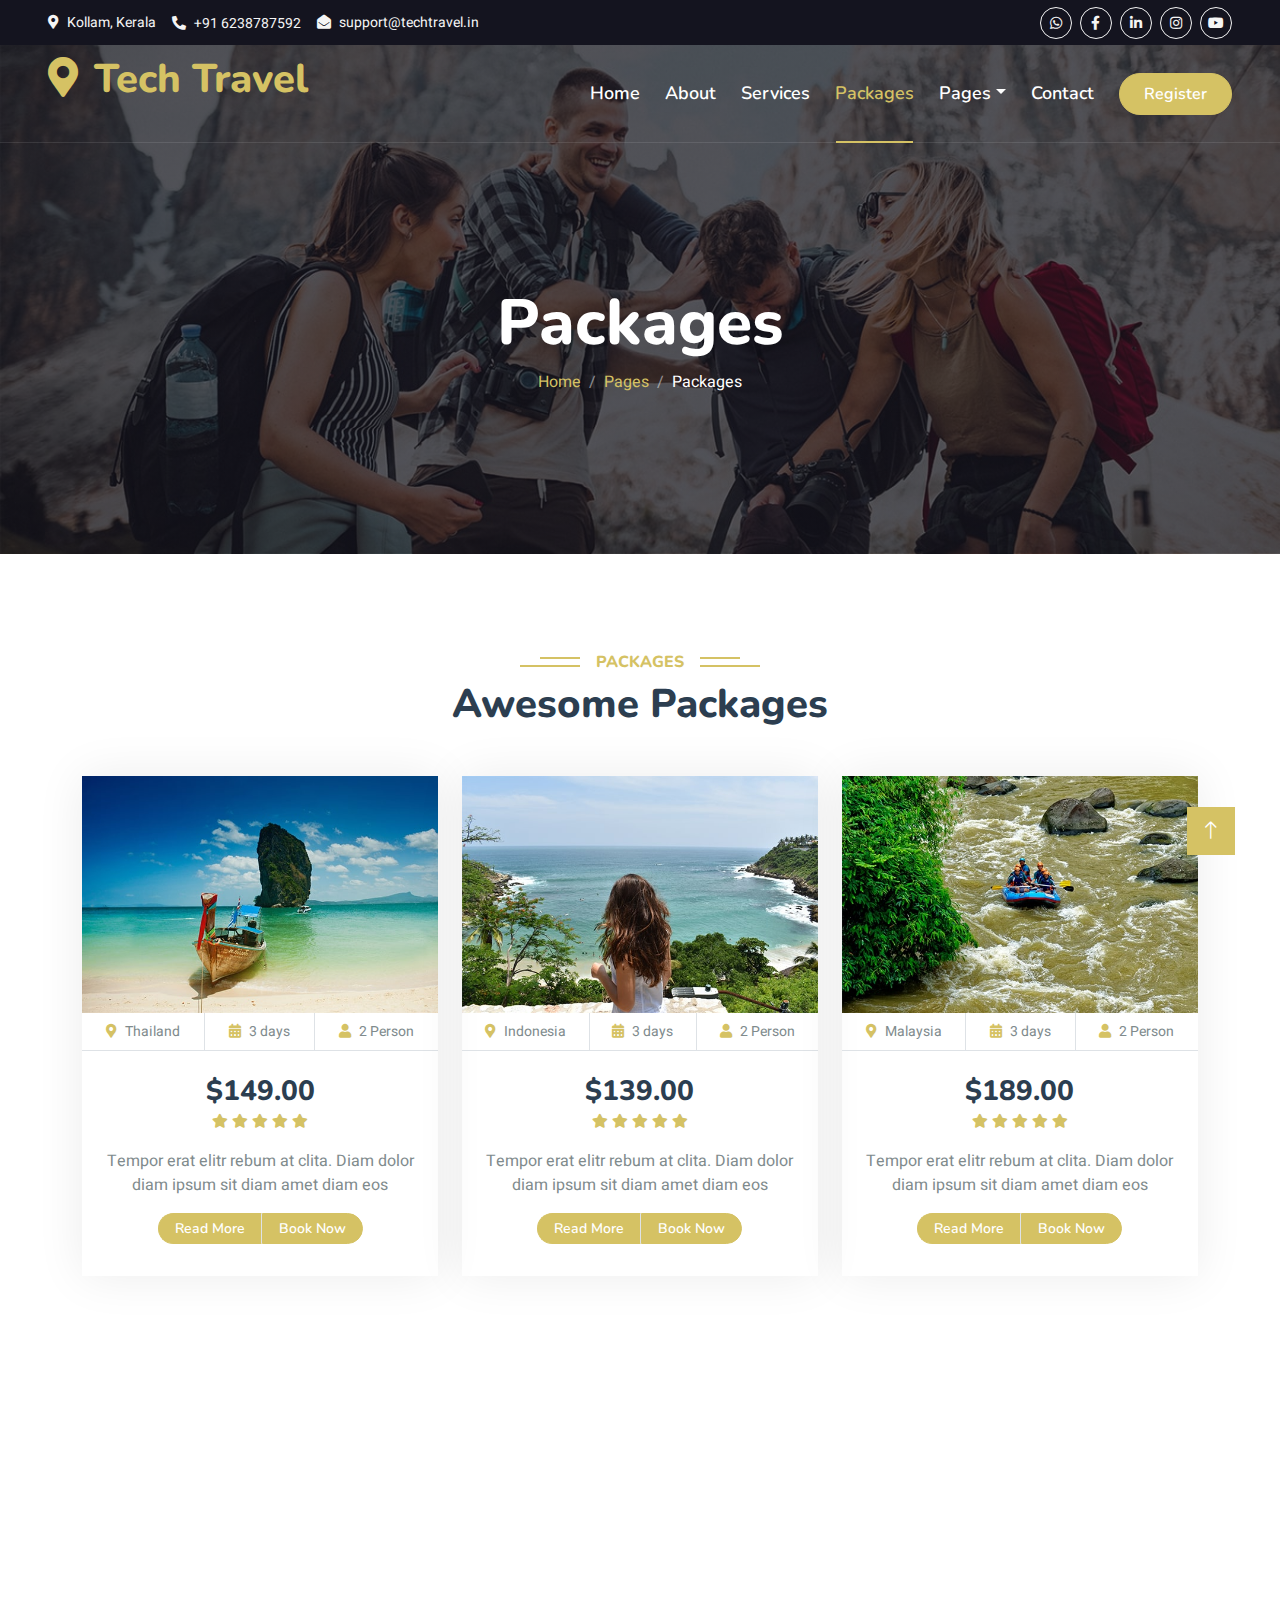
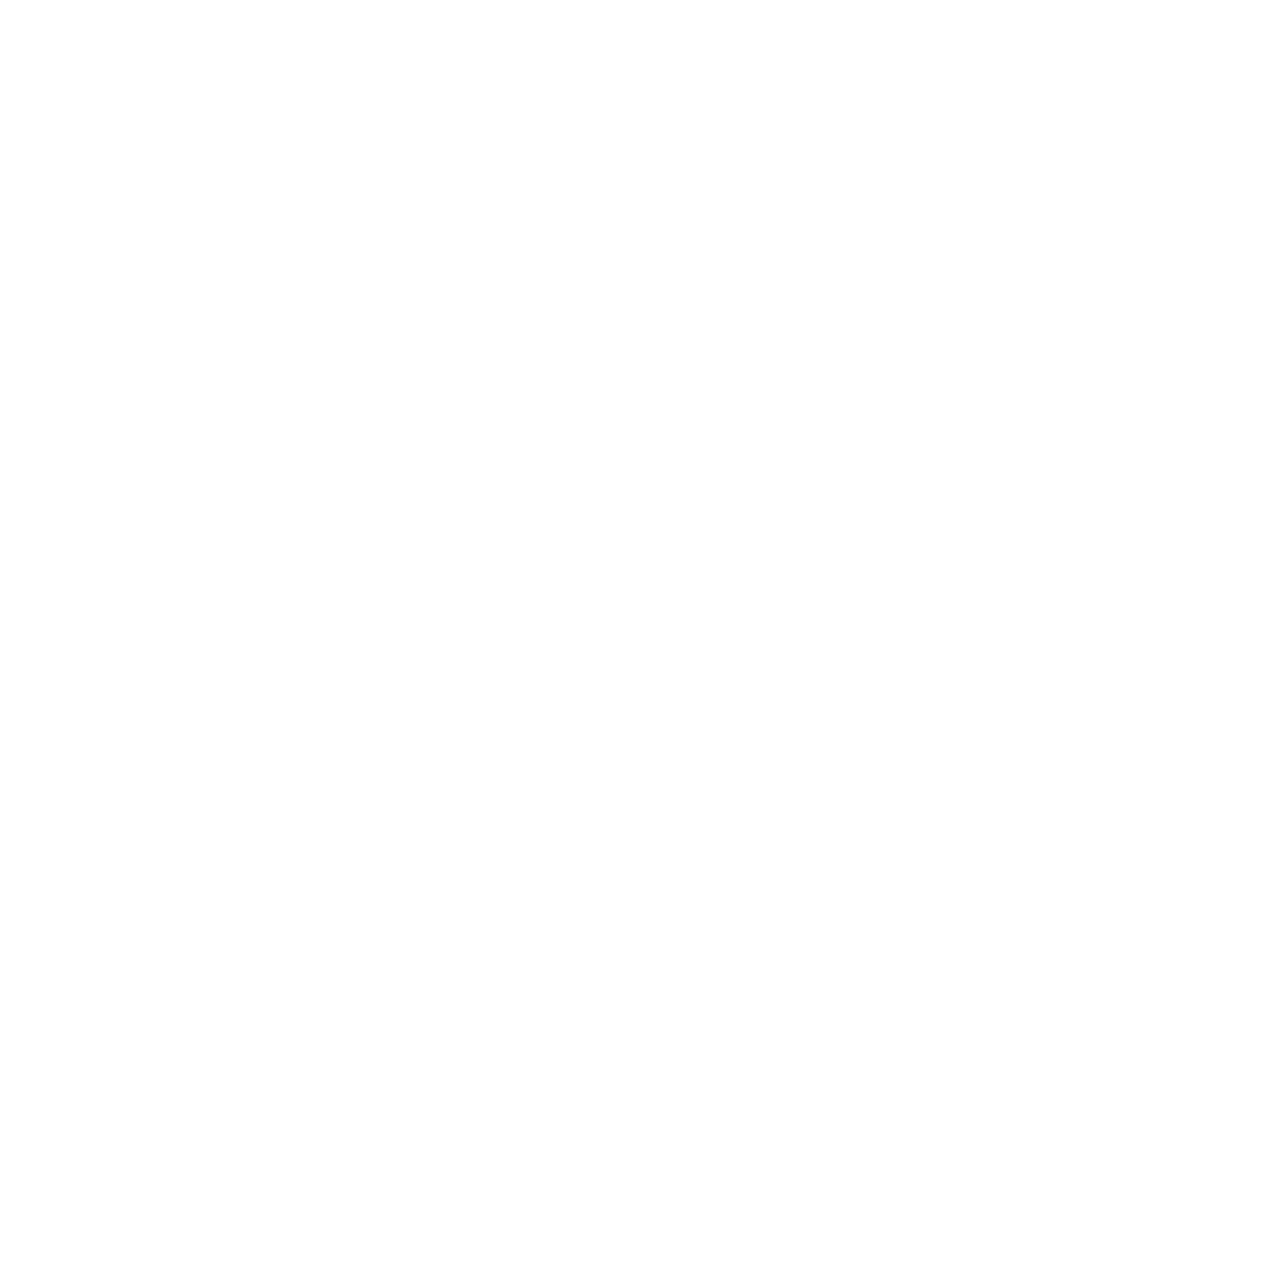
<file: package.html>
<!DOCTYPE html>
<html lang="en">

<head>
    <meta charset="utf-8">
    <title>Tourist - Travel Agency HTML Template</title>
    <meta content="width=device-width, initial-scale=1.0" name="viewport">
    <meta content="" name="keywords">
    <meta content="" name="description">

    <!-- Favicon -->
    <link href="img/favicon.ico" rel="icon">

    <!-- Google Web Fonts -->
    <link rel="preconnect" href="https://fonts.googleapis.com">
    <link rel="preconnect" href="https://fonts.gstatic.com" crossorigin>
    <link href="https://fonts.googleapis.com/css2?family=Heebo:wght@400;500;600&family=Nunito:wght@600;700;800&display=swap" rel="stylesheet">

    <!-- Icon Font Stylesheet -->
    <link href="https://cdnjs.cloudflare.com/ajax/libs/font-awesome/5.10.0/css/all.min.css" rel="stylesheet">
    <link href="https://cdn.jsdelivr.net/npm/bootstrap-icons@1.4.1/font/bootstrap-icons.css" rel="stylesheet">

    <!-- Libraries Stylesheet -->
    <link href="lib/animate/animate.min.css" rel="stylesheet">
    <link href="lib/owlcarousel/assets/owl.carousel.min.css" rel="stylesheet">
    <link href="lib/tempusdominus/css/tempusdominus-bootstrap-4.min.css" rel="stylesheet" />

    <!-- Customized Bootstrap Stylesheet -->
    <link href="css/bootstrap.min.css" rel="stylesheet">

    <!-- Template Stylesheet -->
    <link href="css/style.css" rel="stylesheet">
    <script src="https://code.jquery.com/jquery-3.4.1.min.js"></script>
    <script>

        $(function () {
          $("#commontop").load("common/topbar.html");
          $("#commontitle").load("common/title.html");
          $("#commonfooter").load("common/footer.html");
        });
    
      </script>
</head>

<body>
    <!-- Spinner Start -->
    <div id="spinner" class="show bg-white position-fixed translate-middle w-100 vh-100 top-50 start-50 d-flex align-items-center justify-content-center">
        <div class="spinner-border text-primary" style="width: 3rem; height: 3rem;" role="status">
            <span class="sr-only">Loading...</span>
        </div>
    </div>
    <!-- Spinner End -->

    <div id="commontop">
        <!-- ======= Header Loading from JQuery ======= -->
      </div>

   
    <!-- Navbar & Hero Start -->
    <div class="container-fluid position-relative p-0">
        <nav class="navbar navbar-expand-lg navbar-light px-4 px-lg-5 py-3 py-lg-0">
            <div id="commontitle"></div>
            <button class="navbar-toggler" type="button" data-bs-toggle="collapse" data-bs-target="#navbarCollapse">
                <span class="fa fa-bars"></span>
            </button>
            <div class="collapse navbar-collapse" id="navbarCollapse">
                <div class="navbar-nav ms-auto py-0">
                    <a href="index.html" class="nav-item nav-link">Home</a>
                    <a href="about.html" class="nav-item nav-link">About</a>
                    <a href="service.html" class="nav-item nav-link">Services</a>
                    <a href="package.html" class="nav-item nav-link active">Packages</a>
                    <div class="nav-item dropdown">
                        <a href="#" class="nav-link dropdown-toggle" data-bs-toggle="dropdown">Pages</a>
                        <div class="dropdown-menu m-0">
                            <a href="destination.html" class="dropdown-item">Destination</a>
                            <a href="booking.html" class="dropdown-item">Booking</a>
                            <a href="team.html" class="dropdown-item">Travel Guides</a>
                            <a href="testimonial.html" class="dropdown-item">Testimonial</a>
                            <a href="404.html" class="dropdown-item">404 Page</a>
                        </div>
                    </div>
                    <a href="contact.html" class="nav-item nav-link">Contact</a>
                </div>
                <a href="" class="btn btn-primary rounded-pill py-2 px-4">Register</a>
            </div>
        </nav>

        <div class="container-fluid bg-primary py-5 mb-5 hero-header">
            <div class="container py-5">
                <div class="row justify-content-center py-5">
                    <div class="col-lg-10 pt-lg-5 mt-lg-5 text-center">
                        <h1 class="display-3 text-white animated slideInDown">Packages</h1>
                        <nav aria-label="breadcrumb">
                            <ol class="breadcrumb justify-content-center">
                                <li class="breadcrumb-item"><a href="#">Home</a></li>
                                <li class="breadcrumb-item"><a href="#">Pages</a></li>
                                <li class="breadcrumb-item text-white active" aria-current="page">Packages</li>
                            </ol>
                        </nav>
                    </div>
                </div>
            </div>
        </div>
    </div>
    <!-- Navbar & Hero End -->


    <!-- Package Start -->
    <div class="container-xxl py-5">
        <div class="container">
            <div class="text-center wow fadeInUp" data-wow-delay="0.1s">
                <h6 class="section-title bg-white text-center text-primary px-3">Packages</h6>
                <h1 class="mb-5">Awesome Packages</h1>
            </div>
            <div class="row g-4 justify-content-center">
                <div class="col-lg-4 col-md-6 wow fadeInUp" data-wow-delay="0.1s">
                    <div class="package-item">
                        <div class="overflow-hidden">
                            <img class="img-fluid" src="img/package-1.jpg" alt="">
                        </div>
                        <div class="d-flex border-bottom">
                            <small class="flex-fill text-center border-end py-2"><i class="fa fa-map-marker-alt text-primary me-2"></i>Thailand</small>
                            <small class="flex-fill text-center border-end py-2"><i class="fa fa-calendar-alt text-primary me-2"></i>3 days</small>
                            <small class="flex-fill text-center py-2"><i class="fa fa-user text-primary me-2"></i>2 Person</small>
                        </div>
                        <div class="text-center p-4">
                            <h3 class="mb-0">$149.00</h3>
                            <div class="mb-3">
                                <small class="fa fa-star text-primary"></small>
                                <small class="fa fa-star text-primary"></small>
                                <small class="fa fa-star text-primary"></small>
                                <small class="fa fa-star text-primary"></small>
                                <small class="fa fa-star text-primary"></small>
                            </div>
                            <p>Tempor erat elitr rebum at clita. Diam dolor diam ipsum sit diam amet diam eos</p>
                            <div class="d-flex justify-content-center mb-2">
                                <a href="#" class="btn btn-sm btn-primary px-3 border-end" style="border-radius: 30px 0 0 30px;">Read More</a>
                                <a href="#" class="btn btn-sm btn-primary px-3" style="border-radius: 0 30px 30px 0;">Book Now</a>
                            </div>
                        </div>
                    </div>
                </div>
                <div class="col-lg-4 col-md-6 wow fadeInUp" data-wow-delay="0.3s">
                    <div class="package-item">
                        <div class="overflow-hidden">
                            <img class="img-fluid" src="img/package-2.jpg" alt="">
                        </div>
                        <div class="d-flex border-bottom">
                            <small class="flex-fill text-center border-end py-2"><i class="fa fa-map-marker-alt text-primary me-2"></i>Indonesia</small>
                            <small class="flex-fill text-center border-end py-2"><i class="fa fa-calendar-alt text-primary me-2"></i>3 days</small>
                            <small class="flex-fill text-center py-2"><i class="fa fa-user text-primary me-2"></i>2 Person</small>
                        </div>
                        <div class="text-center p-4">
                            <h3 class="mb-0">$139.00</h3>
                            <div class="mb-3">
                                <small class="fa fa-star text-primary"></small>
                                <small class="fa fa-star text-primary"></small>
                                <small class="fa fa-star text-primary"></small>
                                <small class="fa fa-star text-primary"></small>
                                <small class="fa fa-star text-primary"></small>
                            </div>
                            <p>Tempor erat elitr rebum at clita. Diam dolor diam ipsum sit diam amet diam eos</p>
                            <div class="d-flex justify-content-center mb-2">
                                <a href="#" class="btn btn-sm btn-primary px-3 border-end" style="border-radius: 30px 0 0 30px;">Read More</a>
                                <a href="#" class="btn btn-sm btn-primary px-3" style="border-radius: 0 30px 30px 0;">Book Now</a>
                            </div>
                        </div>
                    </div>
                </div>
                <div class="col-lg-4 col-md-6 wow fadeInUp" data-wow-delay="0.5s">
                    <div class="package-item">
                        <div class="overflow-hidden">
                            <img class="img-fluid" src="img/package-3.jpg" alt="">
                        </div>
                        <div class="d-flex border-bottom">
                            <small class="flex-fill text-center border-end py-2"><i class="fa fa-map-marker-alt text-primary me-2"></i>Malaysia</small>
                            <small class="flex-fill text-center border-end py-2"><i class="fa fa-calendar-alt text-primary me-2"></i>3 days</small>
                            <small class="flex-fill text-center py-2"><i class="fa fa-user text-primary me-2"></i>2 Person</small>
                        </div>
                        <div class="text-center p-4">
                            <h3 class="mb-0">$189.00</h3>
                            <div class="mb-3">
                                <small class="fa fa-star text-primary"></small>
                                <small class="fa fa-star text-primary"></small>
                                <small class="fa fa-star text-primary"></small>
                                <small class="fa fa-star text-primary"></small>
                                <small class="fa fa-star text-primary"></small>
                            </div>
                            <p>Tempor erat elitr rebum at clita. Diam dolor diam ipsum sit diam amet diam eos</p>
                            <div class="d-flex justify-content-center mb-2">
                                <a href="#" class="btn btn-sm btn-primary px-3 border-end" style="border-radius: 30px 0 0 30px;">Read More</a>
                                <a href="#" class="btn btn-sm btn-primary px-3" style="border-radius: 0 30px 30px 0;">Book Now</a>
                            </div>
                        </div>
                    </div>
                </div>
            </div>
        </div>
    </div>
    <!-- Package End -->


    <!-- Booking Start -->
    <div class="container-xxl py-5 wow fadeInUp" data-wow-delay="0.1s">
        <div class="container">
            <div class="booking p-5">
                <div class="row g-5 align-items-center">
                    <div class="col-md-6 text-white">
                        <h6 class="text-white text-uppercase">Booking</h6>
                        <h1 class="text-white mb-4">Online Booking</h1>
                        <p class="mb-4">Tempor erat elitr rebum at clita. Diam dolor diam ipsum sit. Aliqu diam amet diam et eos. Clita erat ipsum et lorem et sit.</p>
                        <p class="mb-4">Tempor erat elitr rebum at clita. Diam dolor diam ipsum sit. Aliqu diam amet diam et eos. Clita erat ipsum et lorem et sit, sed stet lorem sit clita duo justo magna dolore erat amet</p>
                        <a class="btn btn-outline-light py-3 px-5 mt-2" href="">Read More</a>
                    </div>
                    <div class="col-md-6">
                        <h1 class="text-white mb-4">Book A Tour</h1>
                        <form>
                            <div class="row g-3">
                                <div class="col-md-6">
                                    <div class="form-floating">
                                        <input type="text" class="form-control bg-transparent" id="name" placeholder="Your Name">
                                        <label for="name">Your Name</label>
                                    </div>
                                </div>
                                <div class="col-md-6">
                                    <div class="form-floating">
                                        <input type="email" class="form-control bg-transparent" id="email" placeholder="Your Email">
                                        <label for="email">Your Email</label>
                                    </div>
                                </div>
                                <div class="col-md-6">
                                    <div class="form-floating date" id="date3" data-target-input="nearest">
                                        <input type="text" class="form-control bg-transparent datetimepicker-input" id="datetime" placeholder="Date & Time" data-target="#date3" data-toggle="datetimepicker" />
                                        <label for="datetime">Date & Time</label>
                                    </div>
                                </div>
                                <div class="col-md-6">
                                    <div class="form-floating">
                                        <select class="form-select bg-transparent" id="select1">
                                            <option value="1">Destination 1</option>
                                            <option value="2">Destination 2</option>
                                            <option value="3">Destination 3</option>
                                        </select>
                                        <label for="select1">Destination</label>
                                    </div>
                                </div>
                                <div class="col-12">
                                    <div class="form-floating">
                                        <textarea class="form-control bg-transparent" placeholder="Special Request" id="message" style="height: 100px"></textarea>
                                        <label for="message">Special Request</label>
                                    </div>
                                </div>
                                <div class="col-12">
                                    <button class="btn btn-outline-light w-100 py-3" type="submit">Book Now</button>
                                </div>
                            </div>
                        </form>
                    </div>
                </div>
            </div>
        </div>
    </div>
    <!-- Booking Start -->


    <!-- Process Start -->
    <div class="container-xxl py-5">
        <div class="container">
            <div class="text-center pb-4 wow fadeInUp" data-wow-delay="0.1s">
                <h6 class="section-title bg-white text-center text-primary px-3">Process</h6>
                <h1 class="mb-5">3 Easy Steps</h1>
            </div>
            <div class="row gy-5 gx-4 justify-content-center">
                <div class="col-lg-4 col-sm-6 text-center pt-4 wow fadeInUp" data-wow-delay="0.1s">
                    <div class="position-relative border border-primary pt-5 pb-4 px-4">
                        <div class="d-inline-flex align-items-center justify-content-center bg-primary rounded-circle position-absolute top-0 start-50 translate-middle shadow" style="width: 100px; height: 100px;">
                            <i class="fa fa-globe fa-3x text-white"></i>
                        </div>
                        <h5 class="mt-4">Choose A Destination</h5>
                        <hr class="w-25 mx-auto bg-primary mb-1">
                        <hr class="w-50 mx-auto bg-primary mt-0">
                        <p class="mb-0">Tempor erat elitr rebum clita dolor diam ipsum sit diam amet diam eos erat ipsum et lorem et sit sed stet lorem sit</p>
                    </div>
                </div>
                <div class="col-lg-4 col-sm-6 text-center pt-4 wow fadeInUp" data-wow-delay="0.3s">
                    <div class="position-relative border border-primary pt-5 pb-4 px-4">
                        <div class="d-inline-flex align-items-center justify-content-center bg-primary rounded-circle position-absolute top-0 start-50 translate-middle shadow" style="width: 100px; height: 100px;">
                            <i class="fa fa-dollar-sign fa-3x text-white"></i>
                        </div>
                        <h5 class="mt-4">Pay Online</h5>
                        <hr class="w-25 mx-auto bg-primary mb-1">
                        <hr class="w-50 mx-auto bg-primary mt-0">
                        <p class="mb-0">Tempor erat elitr rebum clita dolor diam ipsum sit diam amet diam eos erat ipsum et lorem et sit sed stet lorem sit</p>
                    </div>
                </div>
                <div class="col-lg-4 col-sm-6 text-center pt-4 wow fadeInUp" data-wow-delay="0.5s">
                    <div class="position-relative border border-primary pt-5 pb-4 px-4">
                        <div class="d-inline-flex align-items-center justify-content-center bg-primary rounded-circle position-absolute top-0 start-50 translate-middle shadow" style="width: 100px; height: 100px;">
                            <i class="fa fa-plane fa-3x text-white"></i>
                        </div>
                        <h5 class="mt-4">Fly Today</h5>
                        <hr class="w-25 mx-auto bg-primary mb-1">
                        <hr class="w-50 mx-auto bg-primary mt-0">
                        <p class="mb-0">Tempor erat elitr rebum clita dolor diam ipsum sit diam amet diam eos erat ipsum et lorem et sit sed stet lorem sit</p>
                    </div>
                </div>
            </div>
        </div>
    </div>
    <!-- Process Start -->
        

    <!-- Footer Start -->
    <div id="commonfooter"></div>
    <!-- Footer End -->


    <!-- Back to Top -->
    <a href="#" class="btn btn-lg btn-primary btn-lg-square back-to-top"><i class="bi bi-arrow-up"></i></a>
    

    <!-- JavaScript Libraries -->
    <script src="https://code.jquery.com/jquery-3.4.1.min.js"></script>
    <script src="https://cdn.jsdelivr.net/npm/bootstrap@5.0.0/dist/js/bootstrap.bundle.min.js"></script>
    <script src="lib/wow/wow.min.js"></script>
    <script src="lib/easing/easing.min.js"></script>
    <script src="lib/waypoints/waypoints.min.js"></script>
    <script src="lib/owlcarousel/owl.carousel.min.js"></script>
    <script src="lib/tempusdominus/js/moment.min.js"></script>
    <script src="lib/tempusdominus/js/moment-timezone.min.js"></script>
    <script src="lib/tempusdominus/js/tempusdominus-bootstrap-4.min.js"></script>

    <!-- Template Javascript -->
    <script src="js/main.js"></script>
</body>

</html>
</file>
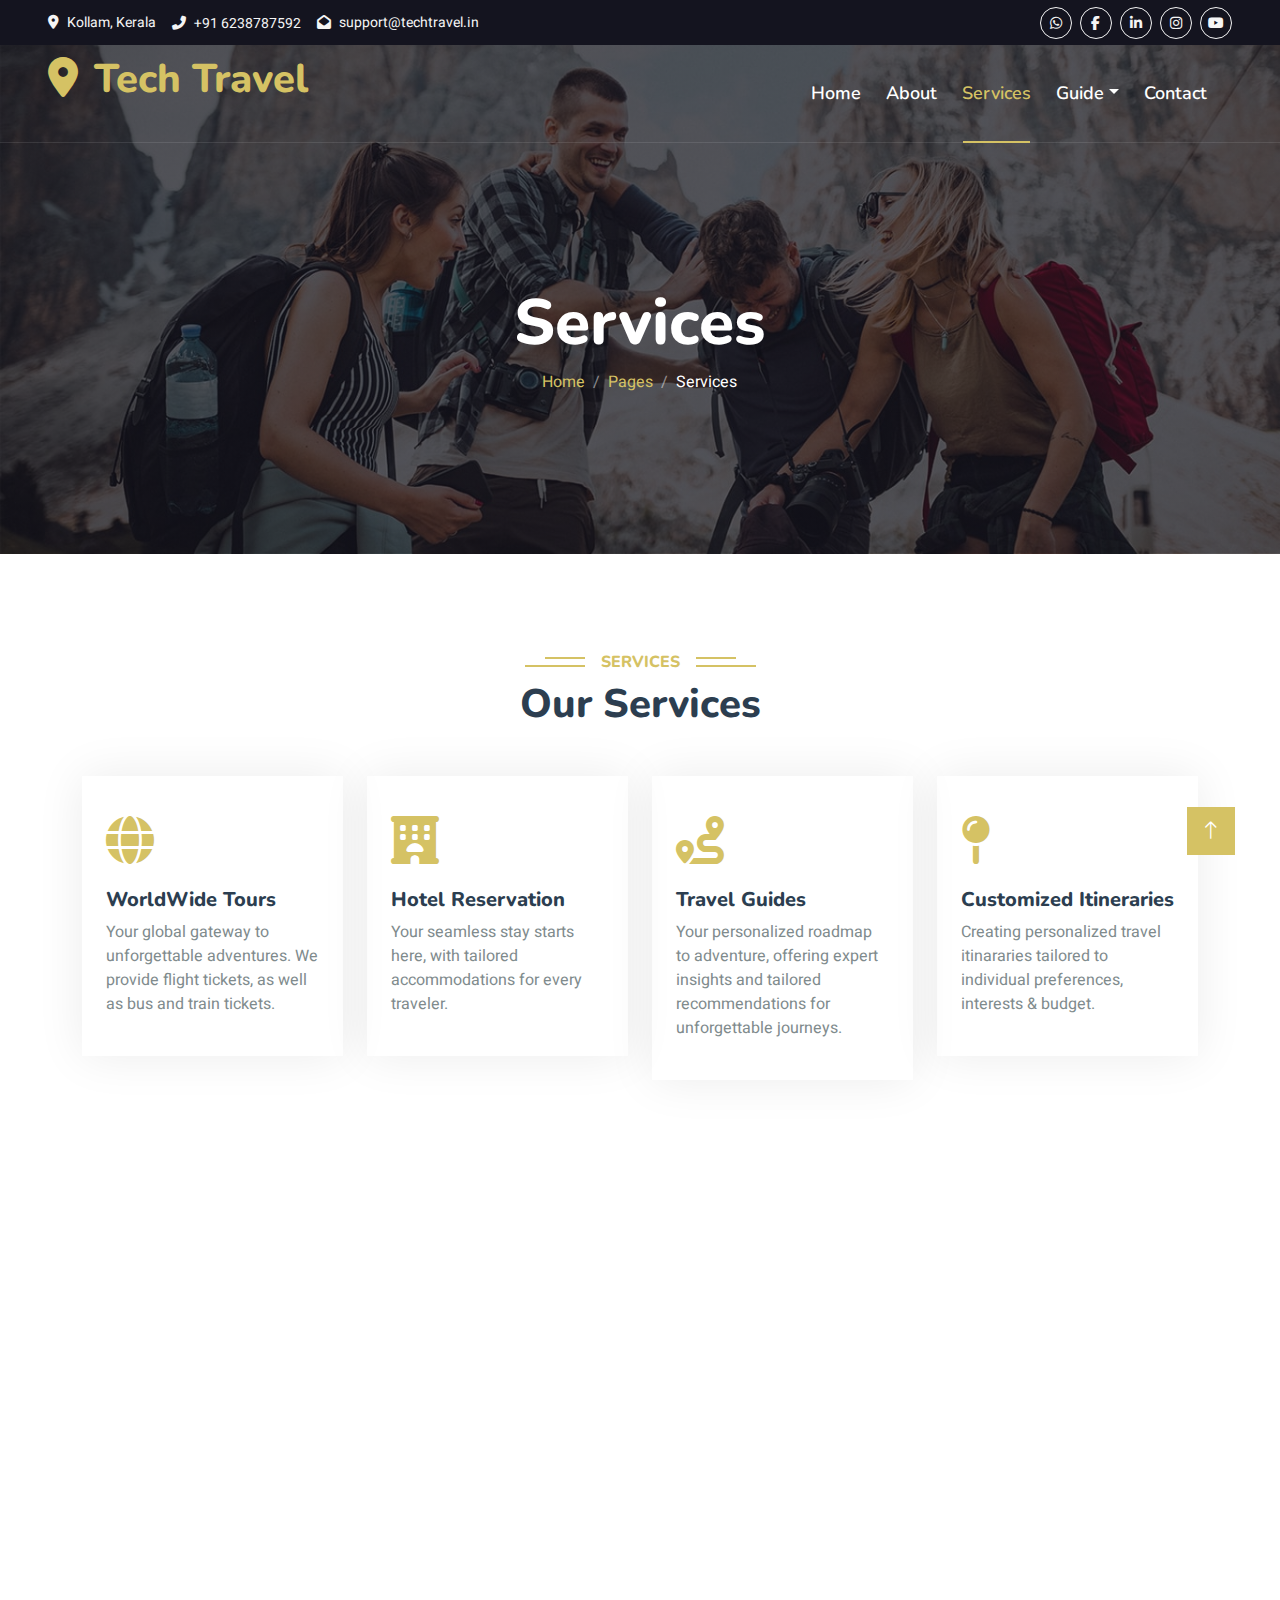
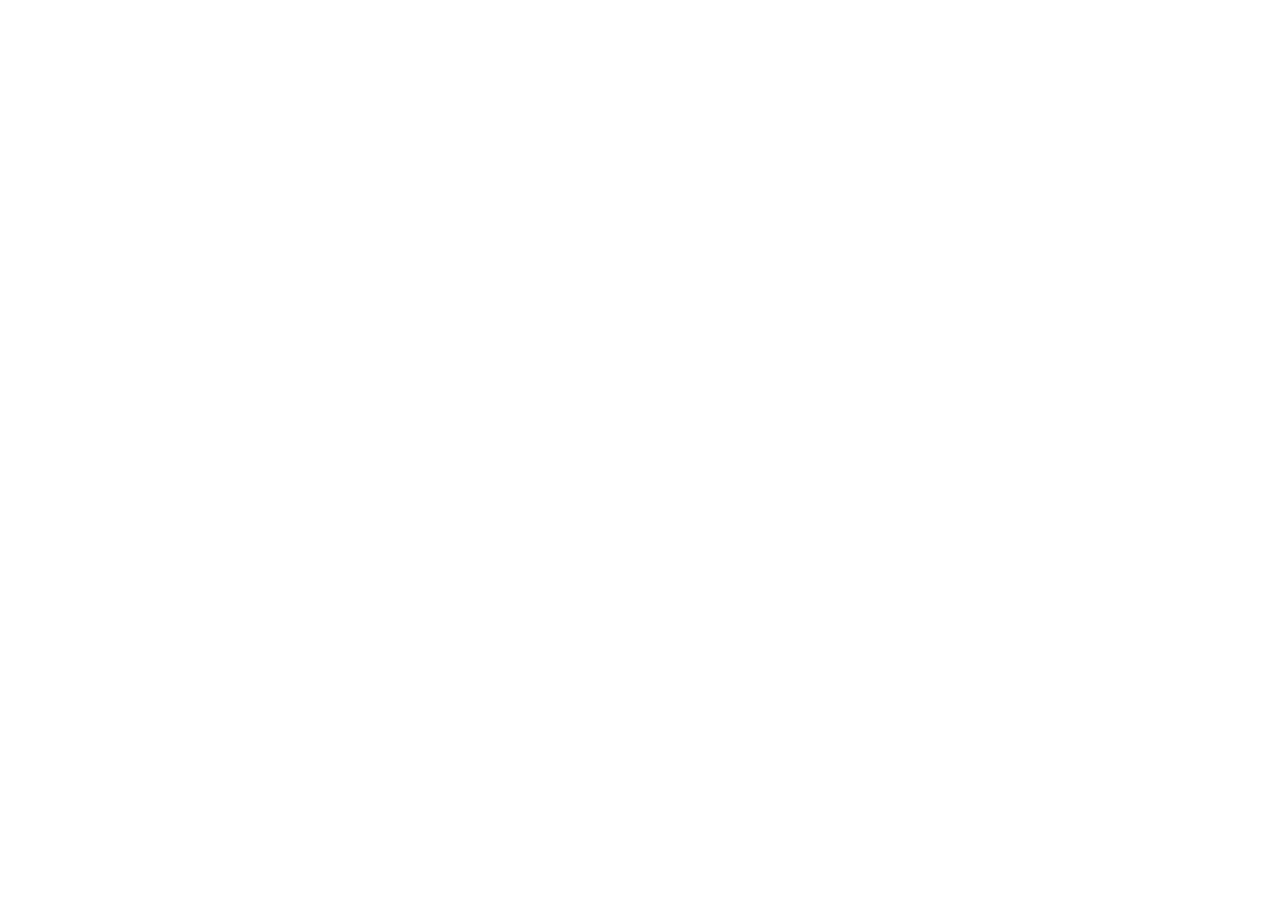
<file: service.html>
<!DOCTYPE html>
<html lang="en">

<head>
    <meta charset="utf-8">
    <title>Tourist - Travel Agency HTML Template</title>
    <meta content="width=device-width, initial-scale=1.0" name="viewport">
    <meta content="" name="keywords">
    <meta content="" name="description">

    <!-- Favicon -->
    <link href="img/favicon.ico" rel="icon">

    <!-- Google Web Fonts -->
    <link rel="preconnect" href="https://fonts.googleapis.com">
    <link rel="preconnect" href="https://fonts.gstatic.com" crossorigin>
    <link href="https://fonts.googleapis.com/css2?family=Heebo:wght@400;500;600&family=Nunito:wght@600;700;800&display=swap" rel="stylesheet">

    <!-- Icon Font Stylesheet -->
    <link href="https://cdnjs.cloudflare.com/ajax/libs/font-awesome/6.5.2/css/all.min.css" rel="stylesheet">
    <link href="https://cdn.jsdelivr.net/npm/bootstrap-icons@1.4.1/font/bootstrap-icons.css" rel="stylesheet">

    <!-- Libraries Stylesheet -->
    <link href="lib/animate/animate.min.css" rel="stylesheet">
    <link href="lib/owlcarousel/assets/owl.carousel.min.css" rel="stylesheet">
    <link href="lib/tempusdominus/css/tempusdominus-bootstrap-4.min.css" rel="stylesheet" />

    <!-- Customized Bootstrap Stylesheet -->
    <link href="css/bootstrap.min.css" rel="stylesheet">

    <!-- Template Stylesheet -->
    <link href="css/style.css" rel="stylesheet">
    <script src="https://code.jquery.com/jquery-3.4.1.min.js"></script>
    <script>

        $(function () {
          $("#commontop").load("common/topbar.html");
          $("#commontitle").load("common/title.html");
          $("#commonfooter").load("common/footer.html");
        });
    
      </script>
</head>

<body>
    <!-- Spinner Start -->
    <div id="spinner" class="show bg-white position-fixed translate-middle w-100 vh-100 top-50 start-50 d-flex align-items-center justify-content-center">
        <div class="spinner-border text-primary" style="width: 3rem; height: 3rem;" role="status">
            <span class="sr-only">Loading...</span>
        </div>
    </div>
    <!-- Spinner End -->


    <!-- Topbar Start -->
    <div id="commontop">
        <!-- ======= Header Loading from JQuery ======= -->
      </div>
    <!-- Topbar End -->


    <!-- Navbar & Hero Start -->
    <div class="container-fluid position-relative p-0">
        <nav class="navbar navbar-expand-lg navbar-light px-4 px-lg-5 py-3 py-lg-0">
            <div id="commontitle"></div>
            <button class="navbar-toggler" type="button" data-bs-toggle="collapse" data-bs-target="#navbarCollapse">
                <span class="fa fa-bars"></span>
            </button>
            <div class="collapse navbar-collapse" id="navbarCollapse">
                <div class="navbar-nav ms-auto py-0">
                    <a href="index.html" class="nav-item nav-link">Home</a>
                    <a href="about.html" class="nav-item nav-link">About</a>
                    <a href="service.html" class="nav-item nav-link active">Services</a>
                    
                    <div class="nav-item dropdown">
                        <a href="#" class="nav-link dropdown-toggle" data-bs-toggle="dropdown">Guide</a>
                        <div class="dropdown-menu m-0">
                            <a href="destination.html" class="dropdown-item">Destination</a>
                            <a href="booking.html" class="dropdown-item">Booking</a>
                            <!-- <a href="team.html" class="dropdown-item">Travel Guides</a> -->
                            <!-- <a href="testimonial.html" class="dropdown-item">Testimonial</a> -->
                            <!-- <a href="404.html" class="dropdown-item">404 Page</a> -->
                        </div>
                    </div>
                    <a href="contact.html" class="nav-item nav-link">Contact</a>
                </div>
                <!-- <a href="" class="btn btn-primary rounded-pill py-2 px-4">Register</a> -->
            </div>
        </nav>

        <div class="container-fluid bg-primary py-5 mb-5 hero-header">
            <div class="container py-5">
                <div class="row justify-content-center py-5">
                    <div class="col-lg-10 pt-lg-5 mt-lg-5 text-center">
                        <h1 class="display-3 text-white animated slideInDown">Services</h1>
                        <nav aria-label="breadcrumb">
                            <ol class="breadcrumb justify-content-center">
                                <li class="breadcrumb-item"><a href="#">Home</a></li>
                                <li class="breadcrumb-item"><a href="#">Pages</a></li>
                                <li class="breadcrumb-item text-white active" aria-current="page">Services</li>
                            </ol>
                        </nav>
                    </div>
                </div>
            </div>
        </div>
    </div>
    <!-- Navbar & Hero End -->


    <!-- Service Start -->
    <div class="container-xxl py-5">
        <div class="container">
            <div class="text-center wow fadeInUp" data-wow-delay="0.1s">
                <h6 class="section-title bg-white text-center text-primary px-3">Services</h6>
                <h1 class="mb-5">Our Services</h1>
            </div>
            <div class="row g-4">
                <div class="col-lg-3 col-sm-6 wow fadeInUp" data-wow-delay="0.1s">
                    <div class="service-item rounded pt-3">
                        <div class="p-4">
                            <i class="fa fa-3x fa-globe text-primary mb-4"></i>
                            <h5>WorldWide Tours</h5>
                            <p>Your global gateway to unforgettable adventures. We provide flight tickets, as well as bus and train tickets.</p>
                        </div>
                    </div>
                </div>
                <div class="col-lg-3 col-sm-6 wow fadeInUp" data-wow-delay="0.3s">
                    <div class="service-item rounded pt-3">
                        <div class="p-4">
                            <i class="fa fa-3x fa-hotel text-primary mb-4"></i>
                            <h5>Hotel Reservation</h5>
                            <p>Your seamless stay starts here, with tailored accommodations for every traveler.</p>
                        </div>
                    </div>
                </div>
                <div class="col-lg-3 col-sm-6 wow fadeInUp" data-wow-delay="0.5s">
                    <div class="service-item rounded pt-3">
                        <div class="p-4">
                            <i class="fa fa-3x fa-solid fa-route text-primary mb-4"></i>
                            <h5>Travel Guides</h5>
                            <p>Your personalized roadmap to adventure, offering expert insights and tailored recommendations for unforgettable journeys.</p>
                        </div>
                    </div>
                </div>
                <div class="col-lg-3 col-sm-6 wow fadeInUp" data-wow-delay="0.7s">
                    <div class="service-item rounded pt-3">
                        <div class="p-4">
                            <i class="fa fa-3x fa-solid fa-map-pin text-primary mb-4"></i>
                            <h5>Customized Itineraries</h5>
                            <p>Creating personalized travel itinararies tailored to individual preferences, interests & budget.</p>
                        </div>
                    </div>
                </div>
                <div class="col-lg-3 col-sm-6 wow fadeInUp" data-wow-delay="0.1s">
                    <div class="service-item rounded pt-3">
                        <div class="p-4">
                            <i class="fa fa-3x fa-map text-primary mb-4"></i>
                            <h5>Visa Assistance</h5>
                            <p>Providing guidance & assistance with visa applications, including required documentation & procedures.</p>
                        </div>
                    </div>
                </div>
                <div class="col-lg-3 col-sm-6 wow fadeInUp" data-wow-delay="0.3s">
                    <div class="service-item rounded pt-3">
                        <div class="p-4">
                            <i class="fa fa-3x fa-solid fa-users-line text-primary mb-4"></i>
                            <h5>Group Travel</h5>
                            <p>Organizing group trips for family reunions, school excursions, or special interest groups including group discounts & customised experiences.</p>
                        </div>
                    </div>
                </div>
                <div class="col-lg-3 col-sm-6 wow fadeInUp" data-wow-delay="0.5s">
                    <div class="service-item rounded pt-3">
                        <div class="p-4">
                            <i class="fa fa-3x fa-solid fa-umbrella-beach text-primary mb-4"></i>
                            <h5>Honeymoon Packages</h5>
                            <p>Specialized services for couples planning honeymoon trips including destination selection and accomodations.</p>
                        </div>
                    </div>
                </div>
                <div class="col-lg-3 col-sm-6 wow fadeInUp" data-wow-delay="0.7s">
                    <div class="service-item rounded pt-3">
                        <div class="p-4">
                            <i class="fa fa-3x fa-solid fa-utensils text-primary mb-4"></i>
                            <h5>Airport Lounge Access</h5>
                            <p>Airport lounge access offers travelers with premium amenities and relaxation before their flight.</p>
                        </div>
                    </div>
                </div>
            </div>
        </div>
    </div>
    <!-- Service End -->


    <!-- Testimonial Start -->
    <div class="container-xxl py-5 wow fadeInUp" data-wow-delay="0.1s">
        <div class="container">
            <div class="text-center">
                <h6 class="section-title bg-white text-center text-primary px-3">Tech Travel</h6>
                <h1 class="mb-5">Other Services We Offer </h1>
            </div>
            <div class="owl-carousel testimonial-carousel position-relative">
                <div class="testimonial-item bg-white text-center border p-4">
                    <img class="bg-white rounded-circle shadow p-1 mx-auto mb-3" src="img/ticket.png" style="width: 80px; height: 80px;">
                    <h5 class="mb-0">Local Bus/Train Tickets</h5>
                    <p></p>
                    <p class="mb-0">Get on board effortlessly with our local bus & train ticket service. Book your tickets in a snap and travel smoothly to your destination.</p>
                </div>
                <div class="testimonial-item bg-white text-center border p-4">
                    <img class="bg-white rounded-circle shadow p-1 mx-auto mb-3" src="img/insurance.png" style="width: 80px; height: 80px;">
                    <h5 class="mb-0">Insurance</h5>
                    <p></p>
                    <p class="mt-2 mb-0">From travel mishaps to unforeseen emergencies, we've got you covered every step of the way. Travel confidently knowing you're backed by reliable insurance.</p>                
                </div>
                <div class="testimonial-item bg-white text-center border p-4">
                    <img class="bg-white rounded-circle shadow p-1 mx-auto mb-3" src="img/bill.png" style="width: 80px; height: 80px;">
                    <h5 class="mb-0">Bill Payment</h5>
                    <p></p>
                    <p class="mt-2 mb-0">Optimize your finances with our effortless bill payment service. Say goodbye to late fees and missed deadlines, manage and pay all your bills in one convenient place.</p>
                </div>
                <div class="testimonial-item bg-white text-center border p-4">
                    <img class="bg-white rounded-circle shadow p-1 mx-auto mb-3" src="img/digital.png" style="width: 80px; height: 80px;">
                    <h5 class="mb-0">Digital Marketing</h5>
                    <p></p>
                    <p class="mt-2 mb-0">Elevate your brand online with our expert digital marketing services. We'll help you reach your audience, increase engagement, and drive growth for your business.</p>
                </div>
            </div>
        </div>
    </div>
    <!-- Testimonial End -->
        

    <!-- Footer Start -->
      <div id="commonfooter"></div>
    <!-- Footer End -->


    <!-- Back to Top -->
    <a href="#" class="btn btn-lg btn-primary btn-lg-square back-to-top"><i class="bi bi-arrow-up"></i></a>


    <!-- JavaScript Libraries -->
    
    <script src="https://cdn.jsdelivr.net/npm/bootstrap@5.0.0/dist/js/bootstrap.bundle.min.js"></script>
    <script src="lib/wow/wow.min.js"></script>
    <script src="lib/easing/easing.min.js"></script>
    <script src="lib/waypoints/waypoints.min.js"></script>
    <script src="lib/owlcarousel/owl.carousel.min.js"></script>
    <script src="lib/tempusdominus/js/moment.min.js"></script>
    <script src="lib/tempusdominus/js/moment-timezone.min.js"></script>
    <script src="lib/tempusdominus/js/tempusdominus-bootstrap-4.min.js"></script>

    <!-- Template Javascript -->
    <script src="js/main.js"></script>
    <script type="text/javascript" src="https://chatterpal.me/build/js/chatpal.js?8.3" integrity="sha384-+YIWcPZjPZYuhrEm13vJJg76TIO/g7y5B14VE35zhQdrojfD9dPemo7q6vnH44FR" crossorigin="anonymous" data-cfasync="false"></script>
<script>
var chatPal = new ChatPal({embedId: 'WQEb3R54Nz6q', remoteBaseUrl: 'https://chatterpal.me/', version: '8.3'});
</script>
</body>

</html>
</file>
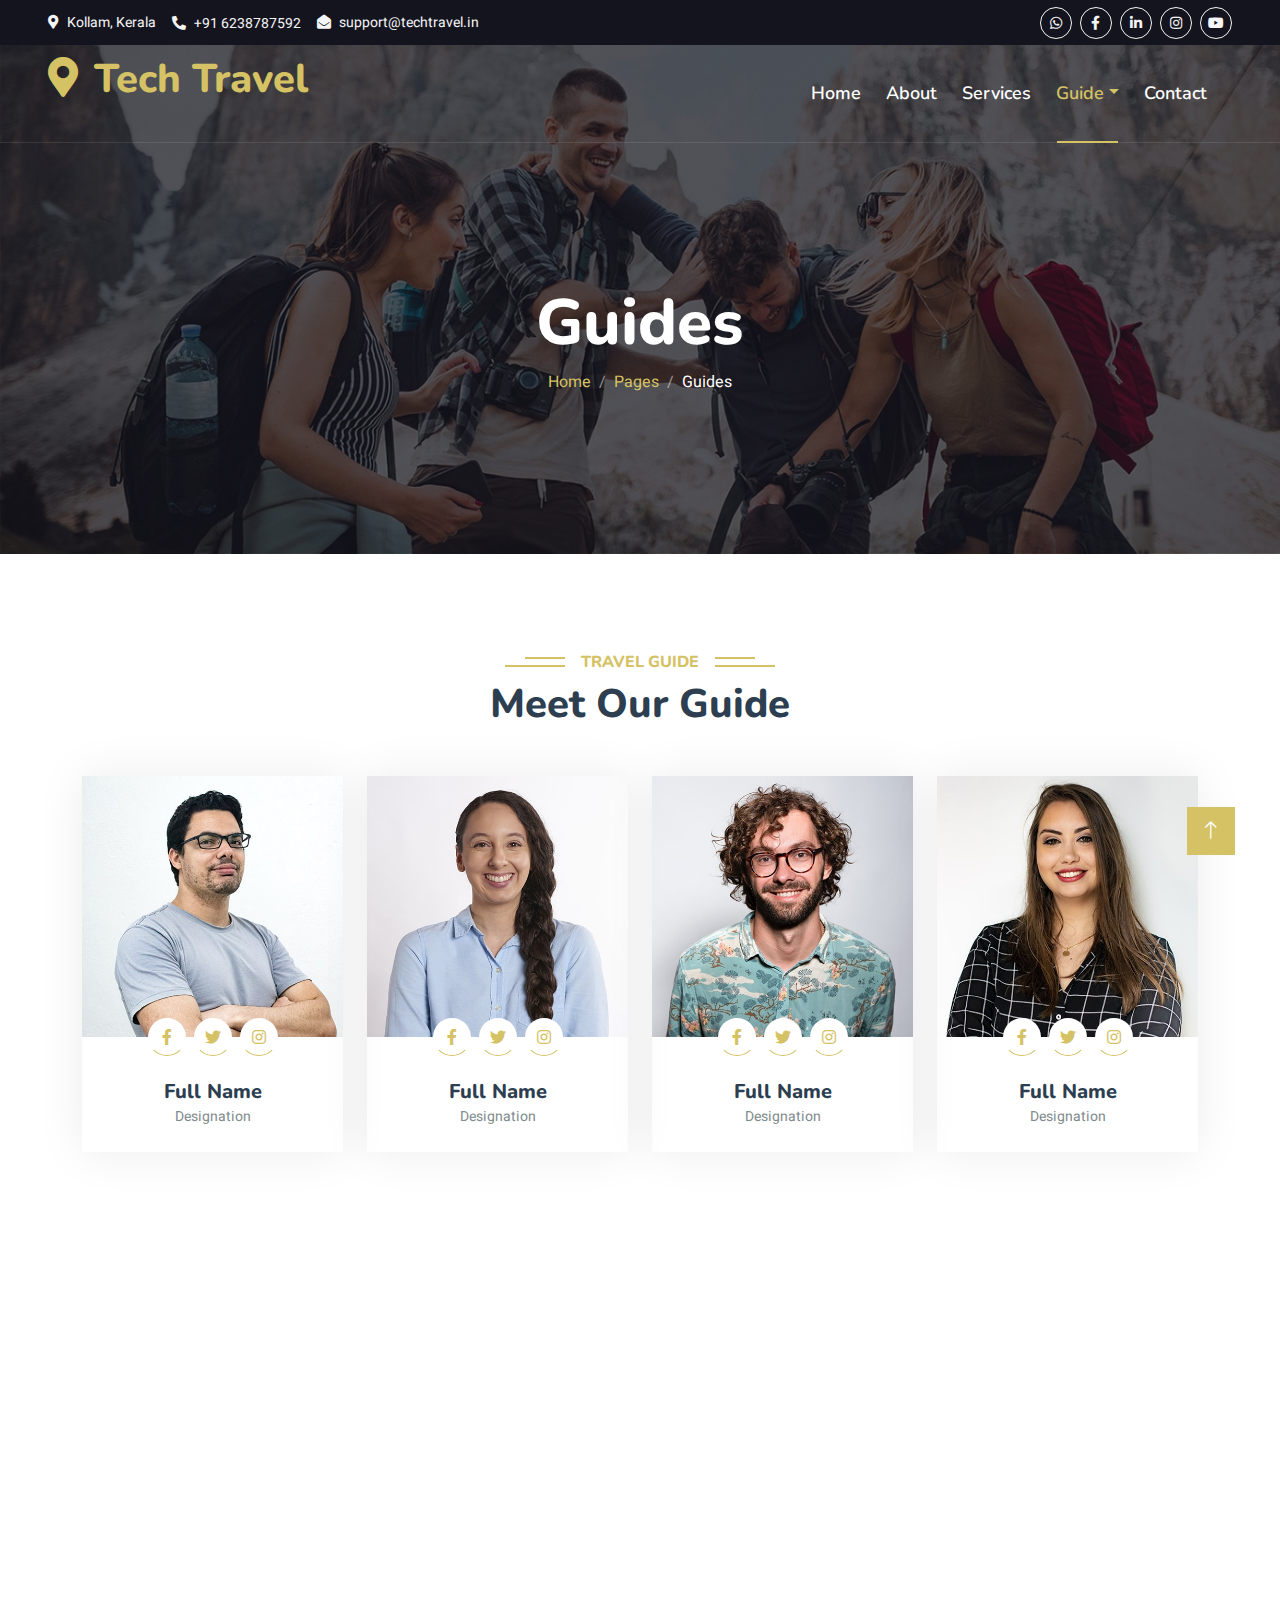
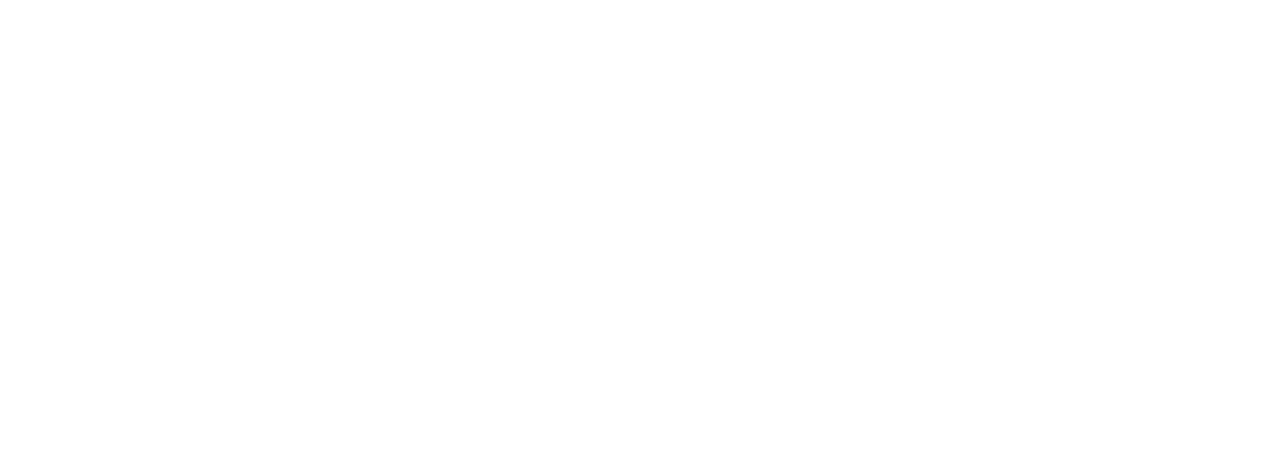
<file: team.html>
<!DOCTYPE html>
<html lang="en">

<head>
    <meta charset="utf-8">
    <title>Tourist - Travel Agency HTML Template</title>
    <meta content="width=device-width, initial-scale=1.0" name="viewport">
    <meta content="" name="keywords">
    <meta content="" name="description">

    <!-- Favicon -->
    <link href="img/favicon.ico" rel="icon">

    <!-- Google Web Fonts -->
    <link rel="preconnect" href="https://fonts.googleapis.com">
    <link rel="preconnect" href="https://fonts.gstatic.com" crossorigin>
    <link href="https://fonts.googleapis.com/css2?family=Heebo:wght@400;500;600&family=Nunito:wght@600;700;800&display=swap" rel="stylesheet">

    <!-- Icon Font Stylesheet -->
    <link href="https://cdnjs.cloudflare.com/ajax/libs/font-awesome/5.10.0/css/all.min.css" rel="stylesheet">
    <link href="https://cdn.jsdelivr.net/npm/bootstrap-icons@1.4.1/font/bootstrap-icons.css" rel="stylesheet">

    <!-- Libraries Stylesheet -->
    <link href="lib/animate/animate.min.css" rel="stylesheet">
    <link href="lib/owlcarousel/assets/owl.carousel.min.css" rel="stylesheet">
    <link href="lib/tempusdominus/css/tempusdominus-bootstrap-4.min.css" rel="stylesheet" />

    <!-- Customized Bootstrap Stylesheet -->
    <link href="css/bootstrap.min.css" rel="stylesheet">

    <!-- Template Stylesheet -->
    <link href="css/style.css" rel="stylesheet">
    <script src="https://code.jquery.com/jquery-3.4.1.min.js"></script>
    <script>

        $(function () {
          $("#commontop").load("common/topbar.html");
          $("#commontitle").load("common/title.html");
          $("#commonfooter").load("common/footer.html");
        });
    
      </script>   
</head>

<body>
    <!-- Spinner Start -->
    <div id="spinner" class="show bg-white position-fixed translate-middle w-100 vh-100 top-50 start-50 d-flex align-items-center justify-content-center">
        <div class="spinner-border text-primary" style="width: 3rem; height: 3rem;" role="status">
            <span class="sr-only">Loading...</span>
        </div>
    </div>
    <!-- Spinner End -->


    <!-- Topbar Start -->
    <div id="commontop">
        <!-- ======= Header Loading from JQuery ======= -->
      </div>
    <!-- Topbar End -->


    <!-- Navbar & Hero Start -->
    <div class="container-fluid position-relative p-0">
        <nav class="navbar navbar-expand-lg navbar-light px-4 px-lg-5 py-3 py-lg-0">
            <div id="commontitle"></div>
            <button class="navbar-toggler" type="button" data-bs-toggle="collapse" data-bs-target="#navbarCollapse">
                <span class="fa fa-bars"></span>
            </button>
            <div class="collapse navbar-collapse" id="navbarCollapse">
                <div class="navbar-nav ms-auto py-0">
                    <a href="index.html" class="nav-item nav-link">Home</a>
                    <a href="about.html" class="nav-item nav-link">About</a>
                    <a href="service.html" class="nav-item nav-link">Services</a>
                    
                    <div class="nav-item dropdown">
                        <a href="#" class="nav-link dropdown-toggle active" data-bs-toggle="dropdown">Guide</a>
                        <div class="dropdown-menu m-0">
                            <a href="destination.html" class="dropdown-item">Destination</a>
                            <a href="booking.html" class="dropdown-item">Booking</a>
                            <!-- <a href="team.html" class="dropdown-item active">Travel Guides</a> -->
                            <!-- <a href="testimonial.html" class="dropdown-item">Testimonial</a> -->
                            <!-- <a href="404.html" class="dropdown-item">404 Page</a> -->
                        </div>
                    </div>
                    <a href="contact.html" class="nav-item nav-link">Contact</a>
                </div>
                <!-- <a href="" class="btn btn-primary rounded-pill py-2 px-4">Register</a> -->
            </div>
        </nav>

        <div class="container-fluid bg-primary py-5 mb-5 hero-header">
            <div class="container py-5">
                <div class="row justify-content-center py-5">
                    <div class="col-lg-10 pt-lg-5 mt-lg-5 text-center">
                        <h1 class="display-3 text-white animated slideInDown">Guides</h1>
                        <nav aria-label="breadcrumb">
                            <ol class="breadcrumb justify-content-center">
                                <li class="breadcrumb-item"><a href="#">Home</a></li>
                                <li class="breadcrumb-item"><a href="#">Pages</a></li>
                                <li class="breadcrumb-item text-white active" aria-current="page">Guides</li>
                            </ol>
                        </nav>
                    </div>
                </div>
            </div>
        </div>
    </div>
    <!-- Navbar & Hero End -->


    <!-- Team Start -->
    <div class="container-xxl py-5">
        <div class="container">
            <div class="text-center wow fadeInUp" data-wow-delay="0.1s">
                <h6 class="section-title bg-white text-center text-primary px-3">Travel Guide</h6>
                <h1 class="mb-5">Meet Our Guide</h1>
            </div>
            <div class="row g-4">
                <div class="col-lg-3 col-md-6 wow fadeInUp" data-wow-delay="0.1s">
                    <div class="team-item">
                        <div class="overflow-hidden">
                            <img class="img-fluid" src="img/team-1.jpg" alt="">
                        </div>
                        <div class="position-relative d-flex justify-content-center" style="margin-top: -19px;">
                            <a class="btn btn-square mx-1" href=""><i class="fab fa-facebook-f"></i></a>
                            <a class="btn btn-square mx-1" href=""><i class="fab fa-twitter"></i></a>
                            <a class="btn btn-square mx-1" href=""><i class="fab fa-instagram"></i></a>
                        </div>
                        <div class="text-center p-4">
                            <h5 class="mb-0">Full Name</h5>
                            <small>Designation</small>
                        </div>
                    </div>
                </div>
                <div class="col-lg-3 col-md-6 wow fadeInUp" data-wow-delay="0.3s">
                    <div class="team-item">
                        <div class="overflow-hidden">
                            <img class="img-fluid" src="img/team-2.jpg" alt="">
                        </div>
                        <div class="position-relative d-flex justify-content-center" style="margin-top: -19px;">
                            <a class="btn btn-square mx-1" href=""><i class="fab fa-facebook-f"></i></a>
                            <a class="btn btn-square mx-1" href=""><i class="fab fa-twitter"></i></a>
                            <a class="btn btn-square mx-1" href=""><i class="fab fa-instagram"></i></a>
                        </div>
                        <div class="text-center p-4">
                            <h5 class="mb-0">Full Name</h5>
                            <small>Designation</small>
                        </div>
                    </div>
                </div>
                <div class="col-lg-3 col-md-6 wow fadeInUp" data-wow-delay="0.5s">
                    <div class="team-item">
                        <div class="overflow-hidden">
                            <img class="img-fluid" src="img/team-3.jpg" alt="">
                        </div>
                        <div class="position-relative d-flex justify-content-center" style="margin-top: -19px;">
                            <a class="btn btn-square mx-1" href=""><i class="fab fa-facebook-f"></i></a>
                            <a class="btn btn-square mx-1" href=""><i class="fab fa-twitter"></i></a>
                            <a class="btn btn-square mx-1" href=""><i class="fab fa-instagram"></i></a>
                        </div>
                        <div class="text-center p-4">
                            <h5 class="mb-0">Full Name</h5>
                            <small>Designation</small>
                        </div>
                    </div>
                </div>
                <div class="col-lg-3 col-md-6 wow fadeInUp" data-wow-delay="0.7s">
                    <div class="team-item">
                        <div class="overflow-hidden">
                            <img class="img-fluid" src="img/team-4.jpg" alt="">
                        </div>
                        <div class="position-relative d-flex justify-content-center" style="margin-top: -19px;">
                            <a class="btn btn-square mx-1" href=""><i class="fab fa-facebook-f"></i></a>
                            <a class="btn btn-square mx-1" href=""><i class="fab fa-twitter"></i></a>
                            <a class="btn btn-square mx-1" href=""><i class="fab fa-instagram"></i></a>
                        </div>
                        <div class="text-center p-4">
                            <h5 class="mb-0">Full Name</h5>
                            <small>Designation</small>
                        </div>
                    </div>
                </div>
                <div class="col-lg-3 col-md-6 wow fadeInUp" data-wow-delay="0.1s">
                    <div class="team-item">
                        <div class="overflow-hidden">
                            <img class="img-fluid" src="img/team-2.jpg" alt="">
                        </div>
                        <div class="position-relative d-flex justify-content-center" style="margin-top: -19px;">
                            <a class="btn btn-square mx-1" href=""><i class="fab fa-facebook-f"></i></a>
                            <a class="btn btn-square mx-1" href=""><i class="fab fa-twitter"></i></a>
                            <a class="btn btn-square mx-1" href=""><i class="fab fa-instagram"></i></a>
                        </div>
                        <div class="text-center p-4">
                            <h5 class="mb-0">Full Name</h5>
                            <small>Designation</small>
                        </div>
                    </div>
                </div>
                <div class="col-lg-3 col-md-6 wow fadeInUp" data-wow-delay="0.3s">
                    <div class="team-item">
                        <div class="overflow-hidden">
                            <img class="img-fluid" src="img/team-3.jpg" alt="">
                        </div>
                        <div class="position-relative d-flex justify-content-center" style="margin-top: -19px;">
                            <a class="btn btn-square mx-1" href=""><i class="fab fa-facebook-f"></i></a>
                            <a class="btn btn-square mx-1" href=""><i class="fab fa-twitter"></i></a>
                            <a class="btn btn-square mx-1" href=""><i class="fab fa-instagram"></i></a>
                        </div>
                        <div class="text-center p-4">
                            <h5 class="mb-0">Full Name</h5>
                            <small>Designation</small>
                        </div>
                    </div>
                </div>
                <div class="col-lg-3 col-md-6 wow fadeInUp" data-wow-delay="0.5s">
                    <div class="team-item">
                        <div class="overflow-hidden">
                            <img class="img-fluid" src="img/team-4.jpg" alt="">
                        </div>
                        <div class="position-relative d-flex justify-content-center" style="margin-top: -19px;">
                            <a class="btn btn-square mx-1" href=""><i class="fab fa-facebook-f"></i></a>
                            <a class="btn btn-square mx-1" href=""><i class="fab fa-twitter"></i></a>
                            <a class="btn btn-square mx-1" href=""><i class="fab fa-instagram"></i></a>
                        </div>
                        <div class="text-center p-4">
                            <h5 class="mb-0">Full Name</h5>
                            <small>Designation</small>
                        </div>
                    </div>
                </div>
                <div class="col-lg-3 col-md-6 wow fadeInUp" data-wow-delay="0.7s">
                    <div class="team-item">
                        <div class="overflow-hidden">
                            <img class="img-fluid" src="img/team-1.jpg" alt="">
                        </div>
                        <div class="position-relative d-flex justify-content-center" style="margin-top: -19px;">
                            <a class="btn btn-square mx-1" href=""><i class="fab fa-facebook-f"></i></a>
                            <a class="btn btn-square mx-1" href=""><i class="fab fa-twitter"></i></a>
                            <a class="btn btn-square mx-1" href=""><i class="fab fa-instagram"></i></a>
                        </div>
                        <div class="text-center p-4">
                            <h5 class="mb-0">Full Name</h5>
                            <small>Designation</small>
                        </div>
                    </div>
                </div>
            </div>
        </div>
    </div>
    <!-- Team End -->
        

    <!-- Footer Start -->
    <div id="commonfooter"></div>
    <!-- Footer End -->


    <!-- Back to Top -->
    <a href="#" class="btn btn-lg btn-primary btn-lg-square back-to-top"><i class="bi bi-arrow-up"></i></a>


    <!-- JavaScript Libraries -->
    <script src="https://code.jquery.com/jquery-3.4.1.min.js"></script>
    <script src="https://cdn.jsdelivr.net/npm/bootstrap@5.0.0/dist/js/bootstrap.bundle.min.js"></script>
    <script src="lib/wow/wow.min.js"></script>
    <script src="lib/easing/easing.min.js"></script>
    <script src="lib/waypoints/waypoints.min.js"></script>
    <script src="lib/owlcarousel/owl.carousel.min.js"></script>
    <script src="lib/tempusdominus/js/moment.min.js"></script>
    <script src="lib/tempusdominus/js/moment-timezone.min.js"></script>
    <script src="lib/tempusdominus/js/tempusdominus-bootstrap-4.min.js"></script>

    <!-- Template Javascript -->
    <script src="js/main.js"></script>
</body>

</html>
</file>
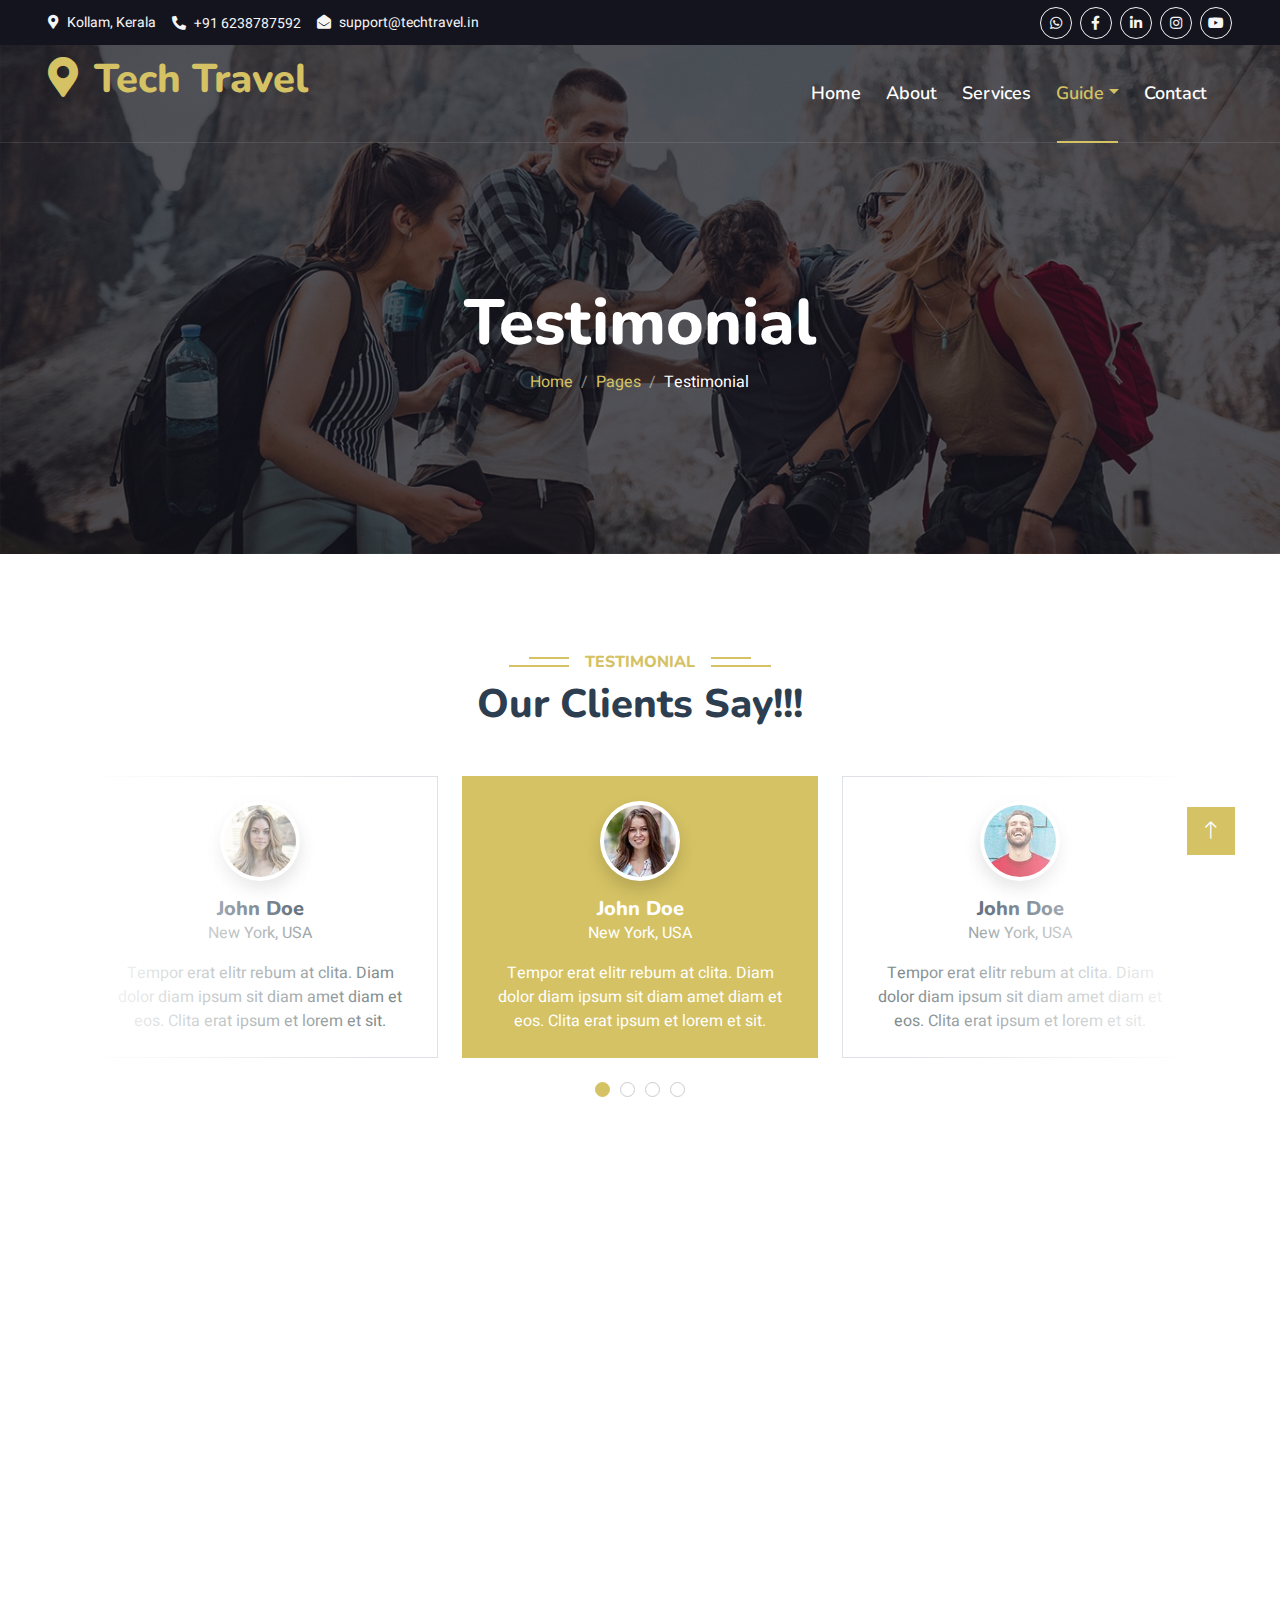
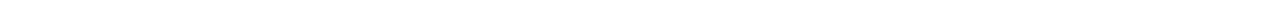
<file: testimonial.html>
<!DOCTYPE html>
<html lang="en">

<head>
    <meta charset="utf-8">
    <title>Tourist - Travel Agency HTML Template</title>
    <meta content="width=device-width, initial-scale=1.0" name="viewport">
    <meta content="" name="keywords">
    <meta content="" name="description">

    <!-- Favicon -->
    <link href="img/favicon.ico" rel="icon">

    <!-- Google Web Fonts -->
    <link rel="preconnect" href="https://fonts.googleapis.com">
    <link rel="preconnect" href="https://fonts.gstatic.com" crossorigin>
    <link href="https://fonts.googleapis.com/css2?family=Heebo:wght@400;500;600&family=Nunito:wght@600;700;800&display=swap" rel="stylesheet">

    <!-- Icon Font Stylesheet -->
    <link href="https://cdnjs.cloudflare.com/ajax/libs/font-awesome/5.10.0/css/all.min.css" rel="stylesheet">
    <link href="https://cdn.jsdelivr.net/npm/bootstrap-icons@1.4.1/font/bootstrap-icons.css" rel="stylesheet">

    <!-- Libraries Stylesheet -->
    <link href="lib/animate/animate.min.css" rel="stylesheet">
    <link href="lib/owlcarousel/assets/owl.carousel.min.css" rel="stylesheet">
    <link href="lib/tempusdominus/css/tempusdominus-bootstrap-4.min.css" rel="stylesheet" />

    <!-- Customized Bootstrap Stylesheet -->
    <link href="css/bootstrap.min.css" rel="stylesheet">

    <!-- Template Stylesheet -->
    <link href="css/style.css" rel="stylesheet">
    <script src="https://code.jquery.com/jquery-3.4.1.min.js"></script>
    <script>

        $(function () {
          $("#commontop").load("common/topbar.html");
          $("#commontitle").load("common/title.html");
          $("#commonfooter").load("common/footer.html");
        });
    
      </script>   
</head>

<body>
    <!-- Spinner Start -->
    <div id="spinner" class="show bg-white position-fixed translate-middle w-100 vh-100 top-50 start-50 d-flex align-items-center justify-content-center">
        <div class="spinner-border text-primary" style="width: 3rem; height: 3rem;" role="status">
            <span class="sr-only">Loading...</span>
        </div>
    </div>
    <!-- Spinner End -->


    <!-- Topbar Start -->
    <div id="commontop">
        <!-- ======= Header Loading from JQuery ======= -->
      </div>
    <!-- Topbar End -->


    <!-- Navbar & Hero Start -->
    <div class="container-fluid position-relative p-0">
        <nav class="navbar navbar-expand-lg navbar-light px-4 px-lg-5 py-3 py-lg-0">
            <div id="commontitle"></div>
            <button class="navbar-toggler" type="button" data-bs-toggle="collapse" data-bs-target="#navbarCollapse">
                <span class="fa fa-bars"></span>
            </button>
            <div class="collapse navbar-collapse" id="navbarCollapse">
                <div class="navbar-nav ms-auto py-0">
                    <a href="index.html" class="nav-item nav-link">Home</a>
                    <a href="about.html" class="nav-item nav-link">About</a>
                    <a href="service.html" class="nav-item nav-link">Services</a>
                    
                    <div class="nav-item dropdown">
                        <a href="#" class="nav-link dropdown-toggle active" data-bs-toggle="dropdown">Guide</a>
                        <div class="dropdown-menu m-0">
                            <a href="destination.html" class="dropdown-item">Destination</a>
                            <a href="booking.html" class="dropdown-item">Booking</a>
                            <!-- <a href="team.html" class="dropdown-item">Travel Guides</a> -->
                            <!-- <a href="testimonial.html" class="dropdown-item active">Testimonial</a> -->
                            <!-- <a href="404.html" class="dropdown-item">404 Page</a> -->
                        </div>
                    </div>
                    <a href="contact.html" class="nav-item nav-link">Contact</a>
                </div>
                <!-- <a href="" class="btn btn-primary rounded-pill py-2 px-4">Register</a> -->
            </div>
        </nav>

        <div class="container-fluid bg-primary py-5 mb-5 hero-header">
            <div class="container py-5">
                <div class="row justify-content-center py-5">
                    <div class="col-lg-10 pt-lg-5 mt-lg-5 text-center">
                        <h1 class="display-3 text-white animated slideInDown">Testimonial</h1>
                        <nav aria-label="breadcrumb">
                            <ol class="breadcrumb justify-content-center">
                                <li class="breadcrumb-item"><a href="#">Home</a></li>
                                <li class="breadcrumb-item"><a href="#">Pages</a></li>
                                <li class="breadcrumb-item text-white active" aria-current="page">Testimonial</li>
                            </ol>
                        </nav>
                    </div>
                </div>
            </div>
        </div>
    </div>
    <!-- Navbar & Hero End -->


    <!-- Testimonial Start -->
    <div class="container-xxl py-5 wow fadeInUp" data-wow-delay="0.1s">
        <div class="container">
            <div class="text-center">
                <h6 class="section-title bg-white text-center text-primary px-3">Testimonial</h6>
                <h1 class="mb-5">Our Clients Say!!!</h1>
            </div>
            <div class="owl-carousel testimonial-carousel position-relative">
                <div class="testimonial-item bg-white text-center border p-4">
                    <img class="bg-white rounded-circle shadow p-1 mx-auto mb-3" src="img/testimonial-1.jpg" style="width: 80px; height: 80px;">
                    <h5 class="mb-0">John Doe</h5>
                    <p>New York, USA</p>
                    <p class="mb-0">Tempor erat elitr rebum at clita. Diam dolor diam ipsum sit diam amet diam et eos. Clita erat ipsum et lorem et sit.</p>
                </div>
                <div class="testimonial-item bg-white text-center border p-4">
                    <img class="bg-white rounded-circle shadow p-1 mx-auto mb-3" src="img/testimonial-2.jpg" style="width: 80px; height: 80px;">
                    <h5 class="mb-0">John Doe</h5>
                    <p>New York, USA</p>
                    <p class="mt-2 mb-0">Tempor erat elitr rebum at clita. Diam dolor diam ipsum sit diam amet diam et eos. Clita erat ipsum et lorem et sit.</p>
                </div>
                <div class="testimonial-item bg-white text-center border p-4">
                    <img class="bg-white rounded-circle shadow p-1 mx-auto mb-3" src="img/testimonial-3.jpg" style="width: 80px; height: 80px;">
                    <h5 class="mb-0">John Doe</h5>
                    <p>New York, USA</p>
                    <p class="mt-2 mb-0">Tempor erat elitr rebum at clita. Diam dolor diam ipsum sit diam amet diam et eos. Clita erat ipsum et lorem et sit.</p>
                </div>
                <div class="testimonial-item bg-white text-center border p-4">
                    <img class="bg-white rounded-circle shadow p-1 mx-auto mb-3" src="img/testimonial-4.jpg" style="width: 80px; height: 80px;">
                    <h5 class="mb-0">John Doe</h5>
                    <p>New York, USA</p>
                    <p class="mt-2 mb-0">Tempor erat elitr rebum at clita. Diam dolor diam ipsum sit diam amet diam et eos. Clita erat ipsum et lorem et sit.</p>
                </div>
            </div>
        </div>
    </div>
    <!-- Testimonial End -->
        

    <!-- Footer Start -->
    <div id="commonfooter"></div>
    <!-- Footer End -->


    <!-- Back to Top -->
    <a href="#" class="btn btn-lg btn-primary btn-lg-square back-to-top"><i class="bi bi-arrow-up"></i></a>


    <!-- JavaScript Libraries -->
    <script src="https://code.jquery.com/jquery-3.4.1.min.js"></script>
    <script src="https://cdn.jsdelivr.net/npm/bootstrap@5.0.0/dist/js/bootstrap.bundle.min.js"></script>
    <script src="lib/wow/wow.min.js"></script>
    <script src="lib/easing/easing.min.js"></script>
    <script src="lib/waypoints/waypoints.min.js"></script>
    <script src="lib/owlcarousel/owl.carousel.min.js"></script>
    <script src="lib/tempusdominus/js/moment.min.js"></script>
    <script src="lib/tempusdominus/js/moment-timezone.min.js"></script>
    <script src="lib/tempusdominus/js/tempusdominus-bootstrap-4.min.js"></script>

    <!-- Template Javascript -->
    <script src="js/main.js"></script>
</body>

</html>
</file>
<file: css/style.css>
/********** Template CSS **********/
:root {
    --primary: #D5C264;
    --secondary: #FE8800;
    --light: #F5F5F5;
    --dark: #14141F;
}

.fw-medium {
    font-weight: 600 !important;
}

.fw-semi-bold {
    font-weight: 700 !important;
}

.back-to-top {
    position: fixed;
    display: none;
    right: 45px;
    bottom: 45px;
    z-index: 99;
}


/*** Spinner ***/
#spinner {
    opacity: 0;
    visibility: hidden;
    transition: opacity .5s ease-out, visibility 0s linear .5s;
    z-index: 99999;
}

#spinner.show {
    transition: opacity .5s ease-out, visibility 0s linear 0s;
    visibility: visible;
    opacity: 1;
}


/*** Button ***/
.btn {
    font-family: 'Nunito', sans-serif;
    font-weight: 600;
    transition: .5s;
}

.btn.btn-primary,
.btn.btn-secondary {
    color: #FFFFFF;
}

.btn-square {
    width: 38px;
    height: 38px;
}

.btn-sm-square {
    width: 32px;
    height: 32px;
}

.btn-lg-square {
    width: 48px;
    height: 48px;
}

.btn-square,
.btn-sm-square,
.btn-lg-square {
    padding: 0;
    display: flex;
    align-items: center;
    justify-content: center;
    font-weight: normal;
    border-radius: 0px;
}


/*** Navbar ***/
.navbar-light .navbar-nav .nav-link {
    font-family: 'Nunito', sans-serif;
    position: relative;
    margin-right: 25px;
    padding: 35px 0;
    color: #FFFFFF !important;
    font-size: 18px;
    font-weight: 600;
    outline: none;
    transition: .5s;
}

.sticky-top.navbar-light .navbar-nav .nav-link {
    padding: 20px 0;
    color: var(--dark) !important;
}

.navbar-light .navbar-nav .nav-link:hover,
.navbar-light .navbar-nav .nav-link.active {
    color: var(--primary) !important;
}

.navbar-light .navbar-brand img {
    max-height: 60px;
    transition: .5s;
}

.sticky-top.navbar-light .navbar-brand img {
    max-height: 45px;
}

@media (max-width: 991.98px) {
    .sticky-top.navbar-light {
        position: relative;
        background: #FFFFFF;
    }

    .navbar-light .navbar-collapse {
        margin-top: 15px;
        border-top: 1px solid #DDDDDD;
    }

    .navbar-light .navbar-nav .nav-link,
    .sticky-top.navbar-light .navbar-nav .nav-link {
        padding: 10px 0;
        margin-left: 0;
        color: var(--dark) !important;
    }

    .navbar-light .navbar-brand img {
        max-height: 45px;
    }
}

@media (min-width: 992px) {
    .navbar-light {
        position: absolute;
        width: 100%;
        top: 0;
        left: 0;
        border-bottom: 1px solid rgba(256, 256, 256, .1);
        z-index: 999;
    }
    
    .sticky-top.navbar-light {
        position: fixed;
        background: #FFFFFF;
    }

    .navbar-light .navbar-nav .nav-link::before {
        position: absolute;
        content: "";
        width: 0;
        height: 2px;
        bottom: -1px;
        left: 50%;
        background: var(--primary);
        transition: .5s;
    }

    .navbar-light .navbar-nav .nav-link:hover::before,
    .navbar-light .navbar-nav .nav-link.active::before {
        width: calc(100% - 2px);
        left: 1px;
    }

    .navbar-light .navbar-nav .nav-link.nav-contact::before {
        display: none;
    }
}


/*** Hero Header ***/
.hero-header {
    background: linear-gradient(rgba(20, 20, 31, .7), rgba(20, 20, 31, .7)), url(../img/bg-hero.jpg);
    background-position: center center;
    background-repeat: no-repeat;
    background-size: cover;
}

.breadcrumb-item + .breadcrumb-item::before {
    color: rgba(255, 255, 255, .5);
}


/*** Section Title ***/
.section-title {
    position: relative;
    display: inline-block;
    text-transform: uppercase;
}

.section-title::before {
    position: absolute;
    content: "";
    width: calc(100% + 80px);
    height: 2px;
    top: 4px;
    left: -40px;
    background: var(--primary);
    z-index: -1;
}

.section-title::after {
    position: absolute;
    content: "";
    width: calc(100% + 120px);
    height: 2px;
    bottom: 5px;
    left: -60px;
    background: var(--primary);
    z-index: -1;
}

.section-title.text-start::before {
    width: calc(100% + 40px);
    left: 0;
}

.section-title.text-start::after {
    width: calc(100% + 60px);
    left: 0;
}


/*** Service ***/
.service-item {
    box-shadow: 0 0 45px rgba(0, 0, 0, .08);
    transition: .5s;
}

.service-item:hover {
    background: var(--primary);
}

.service-item * {
    transition: .5s;
}

.service-item:hover * {
    color: var(--light) !important;
}


/*** Destination ***/
.destination img {
    transition: .5s;
}

.destination a:hover img {
    transform: scale(1.1);
}


/*** Package ***/
.package-item {
    box-shadow: 0 0 45px rgba(0, 0, 0, .08);
}

.package-item img {
    transition: .5s;
}

.package-item:hover img {
    transform: scale(1.1);
}


/*** Booking ***/
.booking {
    background: linear-gradient(rgba(15, 23, 43, .7), rgba(15, 23, 43, .7)), url(../img/booking.jpg);
    background-position: center center;
    background-repeat: no-repeat;
    background-size: cover;
}


/*** Team ***/
.team-item {
    box-shadow: 0 0 45px rgba(0, 0, 0, .08);
}

.team-item img {
    transition: .5s;
}

.team-item:hover img {
    transform: scale(1.1);
}

.team-item .btn {
    background: #FFFFFF;
    color: var(--primary);
    border-radius: 20px;
    border-bottom: 1px solid var(--primary);
}

.team-item .btn:hover {
    background: var(--primary);
    color: #FFFFFF;
}


/*** Testimonial ***/
.testimonial-carousel::before {
    position: absolute;
    content: "";
    top: 0;
    left: 0;
    height: 100%;
    width: 0;
    background: linear-gradient(to right, rgba(255, 255, 255, 1) 0%, rgba(255, 255, 255, 0) 100%);
    z-index: 1;
}

.testimonial-carousel::after {
    position: absolute;
    content: "";
    top: 0;
    right: 0;
    height: 100%;
    width: 0;
    background: linear-gradient(to left, rgba(255, 255, 255, 1) 0%, rgba(255, 255, 255, 0) 100%);
    z-index: 1;
}

@media (min-width: 768px) {
    .testimonial-carousel::before,
    .testimonial-carousel::after {
        width: 200px;
    }
}

@media (min-width: 992px) {
    .testimonial-carousel::before,
    .testimonial-carousel::after {
        width: 300px;
    }
}

.testimonial-carousel .owl-item .testimonial-item,
.testimonial-carousel .owl-item.center .testimonial-item * {
    transition: .5s;
}

.testimonial-carousel .owl-item.center .testimonial-item {
    background: var(--primary) !important;
    border-color: var(--primary) !important;
}

.testimonial-carousel .owl-item.center .testimonial-item * {
    color: #FFFFFF !important;
}

.testimonial-carousel .owl-dots {
    margin-top: 24px;
    display: flex;
    align-items: flex-end;
    justify-content: center;
}

.testimonial-carousel .owl-dot {
    position: relative;
    display: inline-block;
    margin: 0 5px;
    width: 15px;
    height: 15px;
    border: 1px solid #CCCCCC;
    border-radius: 15px;
    transition: .5s;
}

.testimonial-carousel .owl-dot.active {
    background: var(--primary);
    border-color: var(--primary);
}


/*** Footer ***/
.footer .btn.btn-social {
    margin-right: 5px;
    width: 35px;
    height: 35px;
    display: flex;
    align-items: center;
    justify-content: center;
    color: var(--light);
    font-weight: normal;
    border: 1px solid #FFFFFF;
    border-radius: 35px;
    transition: .3s;
}

.footer .btn.btn-social:hover {
    color: var(--primary);
}

.footer .btn.btn-link {
    display: block;
    margin-bottom: 5px;
    padding: 0;
    text-align: left;
    color: #FFFFFF;
    font-size: 15px;
    font-weight: normal;
    text-transform: capitalize;
    transition: .3s;
}

.footer .btn.btn-link::before {
    position: relative;
    content: "\f105";
    font-family: "Font Awesome 5 Free";
    font-weight: 900;
    margin-right: 10px;
}

.footer .btn.btn-link:hover {
    letter-spacing: 1px;
    box-shadow: none;
}

.footer .copyright {
    padding: 25px 0;
    font-size: 15px;
    border-top: 1px solid rgba(256, 256, 256, .1);
}

.footer .copyright a {
    color: var(--light);
}

.footer .footer-menu a {
    margin-right: 15px;
    padding-right: 15px;
    border-right: 1px solid rgba(255, 255, 255, .1);
}

.footer .footer-menu a:last-child {
    margin-right: 0;
    padding-right: 0;
    border-right: none;
}

/*Over Ride Start*/
.text-primary {
    color: #D5C264 !important;
}

.btn-primary {
    color: #000;
    background-color: #D5C264;
    border-color: #D5C264;
}

.btn-primary:hover {
    background-color: #d5c264bf;
    border-color: #d5c264bf;
}

a {
    color: #D5C264;
    text-decoration: none;
}

a:hover {
    color: #d5c264bf;
}
/*Over Ride End*/

.bg-primary {
    background-color: #D5C264 !important;
}

.border-primary {
    border-color: #D5C264 !important;
}

.dropdown-item.active, .dropdown-item:active {
    color: #fff;
    text-decoration: none;
    background-color: #D5C264;
}
</file>
